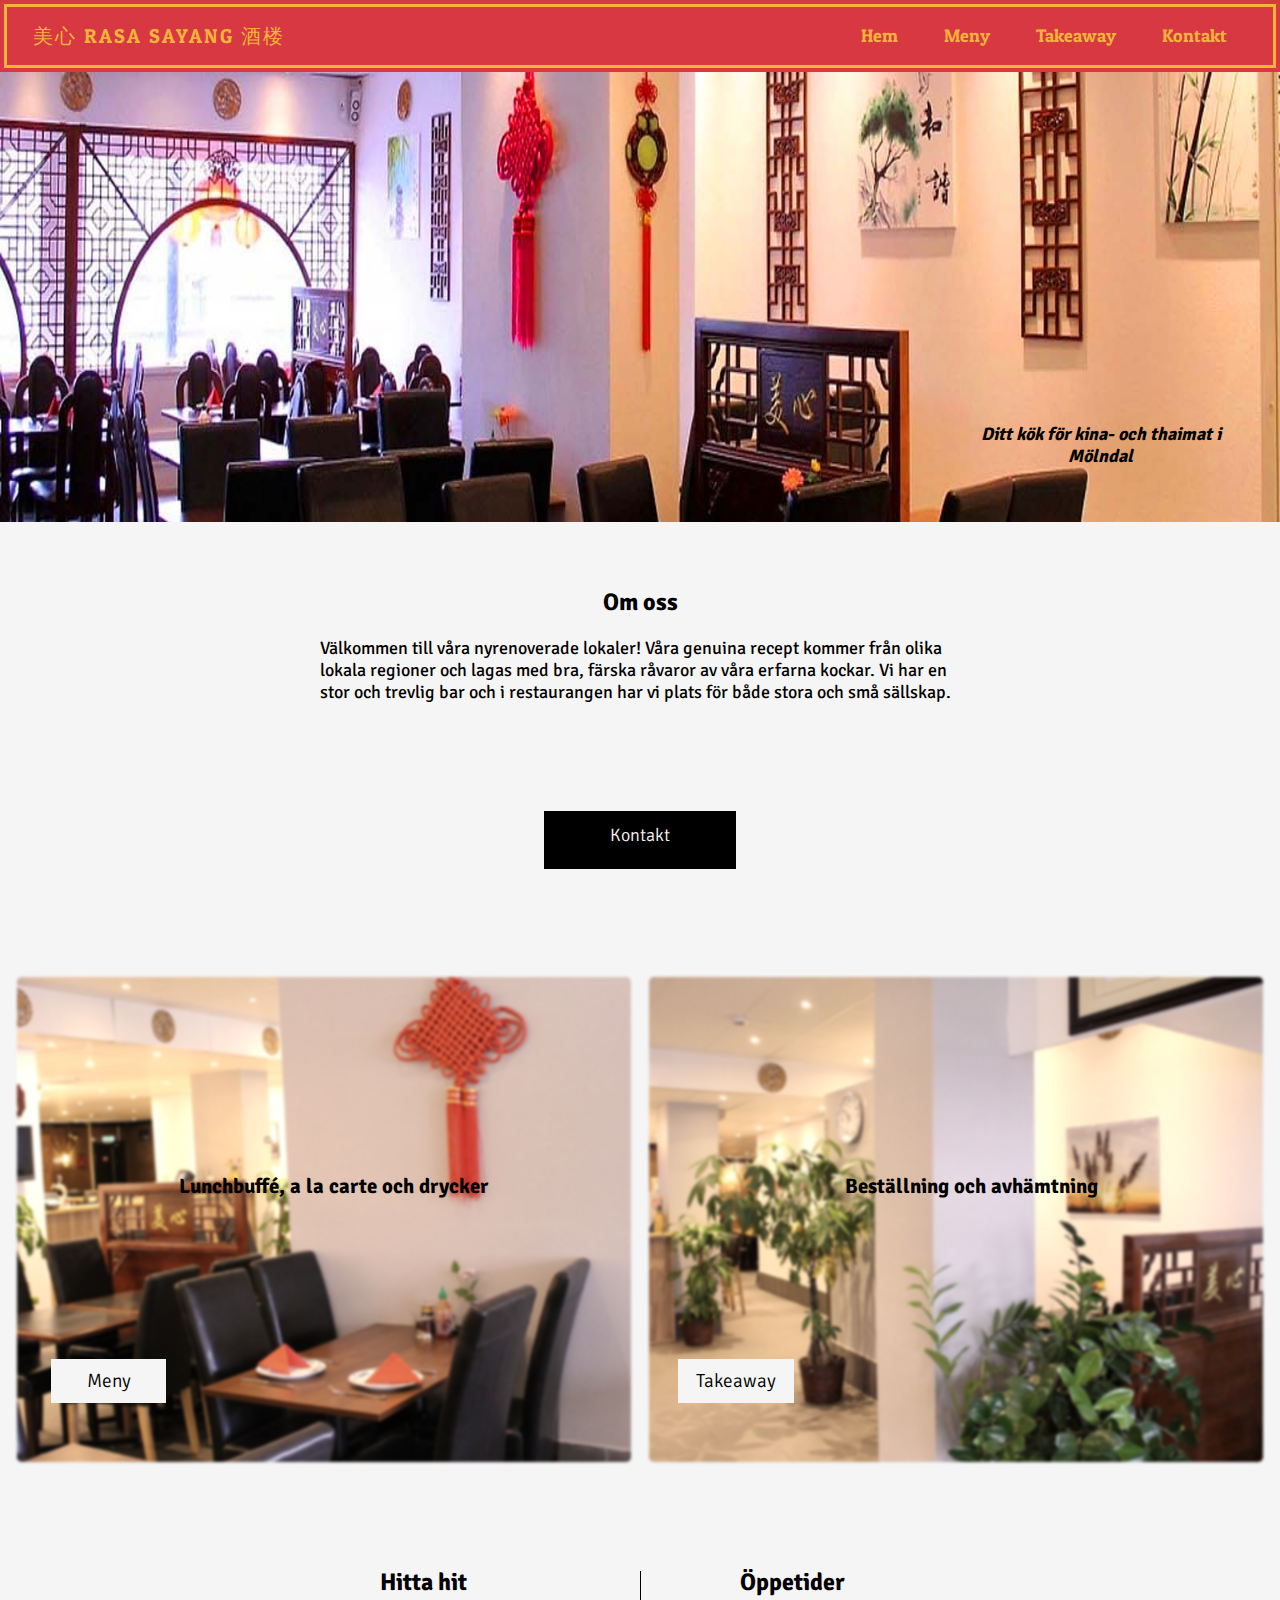
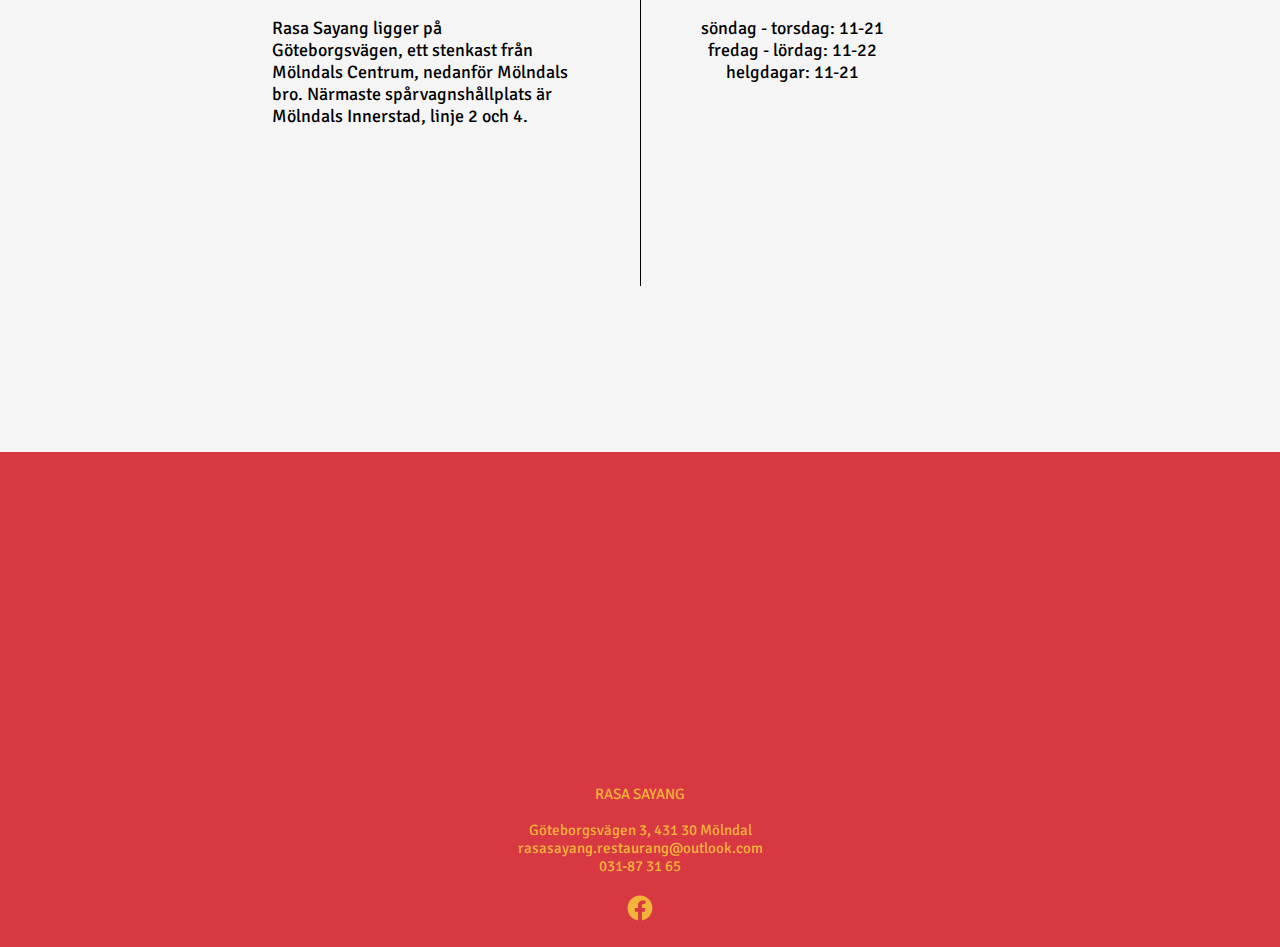
<file: index.html>
<!DOCTYPE html>
<html lang="sv">

<head>
  <meta charset="UTF-8">
  <meta name="viewport" content="width=device-width, initial-scale=1.0">
  <title>Rasa Sayang - Hem</title>
  <link rel="stylesheet" href="css/style.css">
  <link rel="preconnect" href="https://fonts.googleapis.com">
  <link rel="preconnect" href="https://fonts.gstatic.com" crossorigin>
  <link href="https://fonts.googleapis.com/css2?family=Patua+One&display=swap" rel="stylesheet">
  <link rel="preconnect" href="https://fonts.googleapis.com">
  <link rel="preconnect" href="https://fonts.gstatic.com" crossorigin>
  <link href="https://fonts.googleapis.com/css2?family=Signika:wght@300..700&display=swap" rel="stylesheet">
  <link rel="stylesheet"
    href="https://fonts.googleapis.com/css2?family=Material+Symbols+Outlined:opsz,wght,FILL,GRAD@24,400,0,0">
</head>

<body>

  <main id="index-main-wrapper">

    <nav>
      <a class="rasasayang-logo-small" href="index.html">美心 RASA SAYANG 酒楼</a>
      <div id="material-icon">
        <span class="material-symbols-outlined">menu</span>
      </div>
      <div class="nav-desktop">
        <a class="nav-link" href="index.html" target="_self">Hem</a>
        <a class="nav-link" href="meny.html" target="_self">Meny</a>
        <a class="nav-link" href="takeaway.html" target="_self">Takeaway</a>
        <a class="nav-link" href="kontakt.html" target="_self">Kontakt</a>
      </div>
    </nav>


    <div class="nav-mobile">
      <a class="nav-link" href="index.html" target="_self">Hem</a>
      <a class="nav-link" href="meny.html" target="_self">Meny</a>
      <a class="nav-link" href="takeaway.html" target="_self">Takeaway</a>
      <a class="nav-link" href="kontakt.html" target="_self">Kontakt</a>
      <!--<span class="material-symbols-outlined">close</span>-->
      <div id="red-bottom"></div>
    </div>

    <header>
      <img class="header-image" src="img/header_tillfällig.jpg" alt="rasasayang-logo-big">
      <img class="header-image-desktop" src="img/rasasayang_index_header_v2.jpg" alt="rasasayang-logo-big">
      <h3 class="header-text">Ditt kök för kina- och thaimat i Mölndal</h3>
    </header>

    <section id="om-oss">
      <div id="om-oss-text">
        <h2>Om oss</h2>
        <p>Välkommen till våra nyrenoverade lokaler! Våra genuina recept kommer från olika
          lokala regioner och lagas med bra, färska råvaror av våra erfarna
          kockar. Vi har en stor och trevlig bar och i restaurangen har vi plats för både
          stora och små sällskap. </p>
      </div>
      <a id="to-kontakt" href="kontakt.html">Kontakt</a>
    </section>

    <section id="easy-access-links">
      <a class="ea-link" href="meny.html">
        <img class="img-ea-link" src="img/inredning_tillfällig.jpg" alt="to-meny">
      </a>

      <a class="ea-link" href="takeaway.html">
        <img class="img-ea-link" src="img/to_takeaway_tillfällig.jpg" alt="to-takeaway">
      </a>

      <h3 class="text-to-meny">Meny</h3>
      <h3 class="text-to-takeaway">Takeaway</h3>

      <h3 class="text-to-meny2">Lunchbuffé, a la carte och drycker</h3>
      <h3 class="text-to-takeaway2">Beställning och avhämtning</h3>

      <a href="meny.html" id="button-to-meny">Meny</a>
      <a href="takeaway.html" id="button-to-takeaway">Takeaway</a>
    </section>

    <section id="quick-info">
      <div class="quick-info-text">
        <div class="quick-info-content">
          <h2>Hitta hit</h2>
          <p>Rasa Sayang ligger på Göteborgsvägen, ett stenkast från Mölndals Centrum,
            nedanför Mölndals bro. Närmaste spårvagnshållplats är Mölndals Innerstad, linje 2 och 4.
          </p>
        </div>
        <div id="vertical-line">
          <p> </p>
        </div>
        <div class="quick-info-content">
          <h2>Öppetider</h2>
          <p class="align-center">
            söndag - torsdag: 11-21<br>
            fredag - lördag: 11-22<br>
            helgdagar: 11-21
          </p>
        </div>



      </div>


    </section>

    <footer>
      <h4 id="footer-text">RASA SAYANG
        <br><br>
        Göteborgsvägen 3, 431 30 Mölndal
        <br>
        rasasayang.restaurang@outlook.com
        <br>
        031-87 31 65
        <br><br>
        <a href="https://www.facebook.com/rasasayang.se" target="_blank">
          <svg id="facebook-icon" xmlns="http://www.w3.org/2000/svg" viewBox="0 0 24 24">
            <path fill="#f4b43a"
              d="M12 2.04c-5.5 0-10 4.49-10 10.02c0 5 3.66 9.15 8.44 9.9v-7H7.9v-2.9h2.54V9.85c0-2.51 1.49-3.89 3.78-3.89c1.09 0 2.23.19 2.23.19v2.47h-1.26c-1.24 0-1.63.77-1.63 1.56v1.88h2.78l-.45 2.9h-2.33v7a10 10 0 0 0 8.44-9.9c0-5.53-4.5-10.02-10-10.02" />
          </svg>
        </a>
      </h4>
    </footer>

  </main>

  <script src="js/main.js"></script>

</body>


</html>
</file>
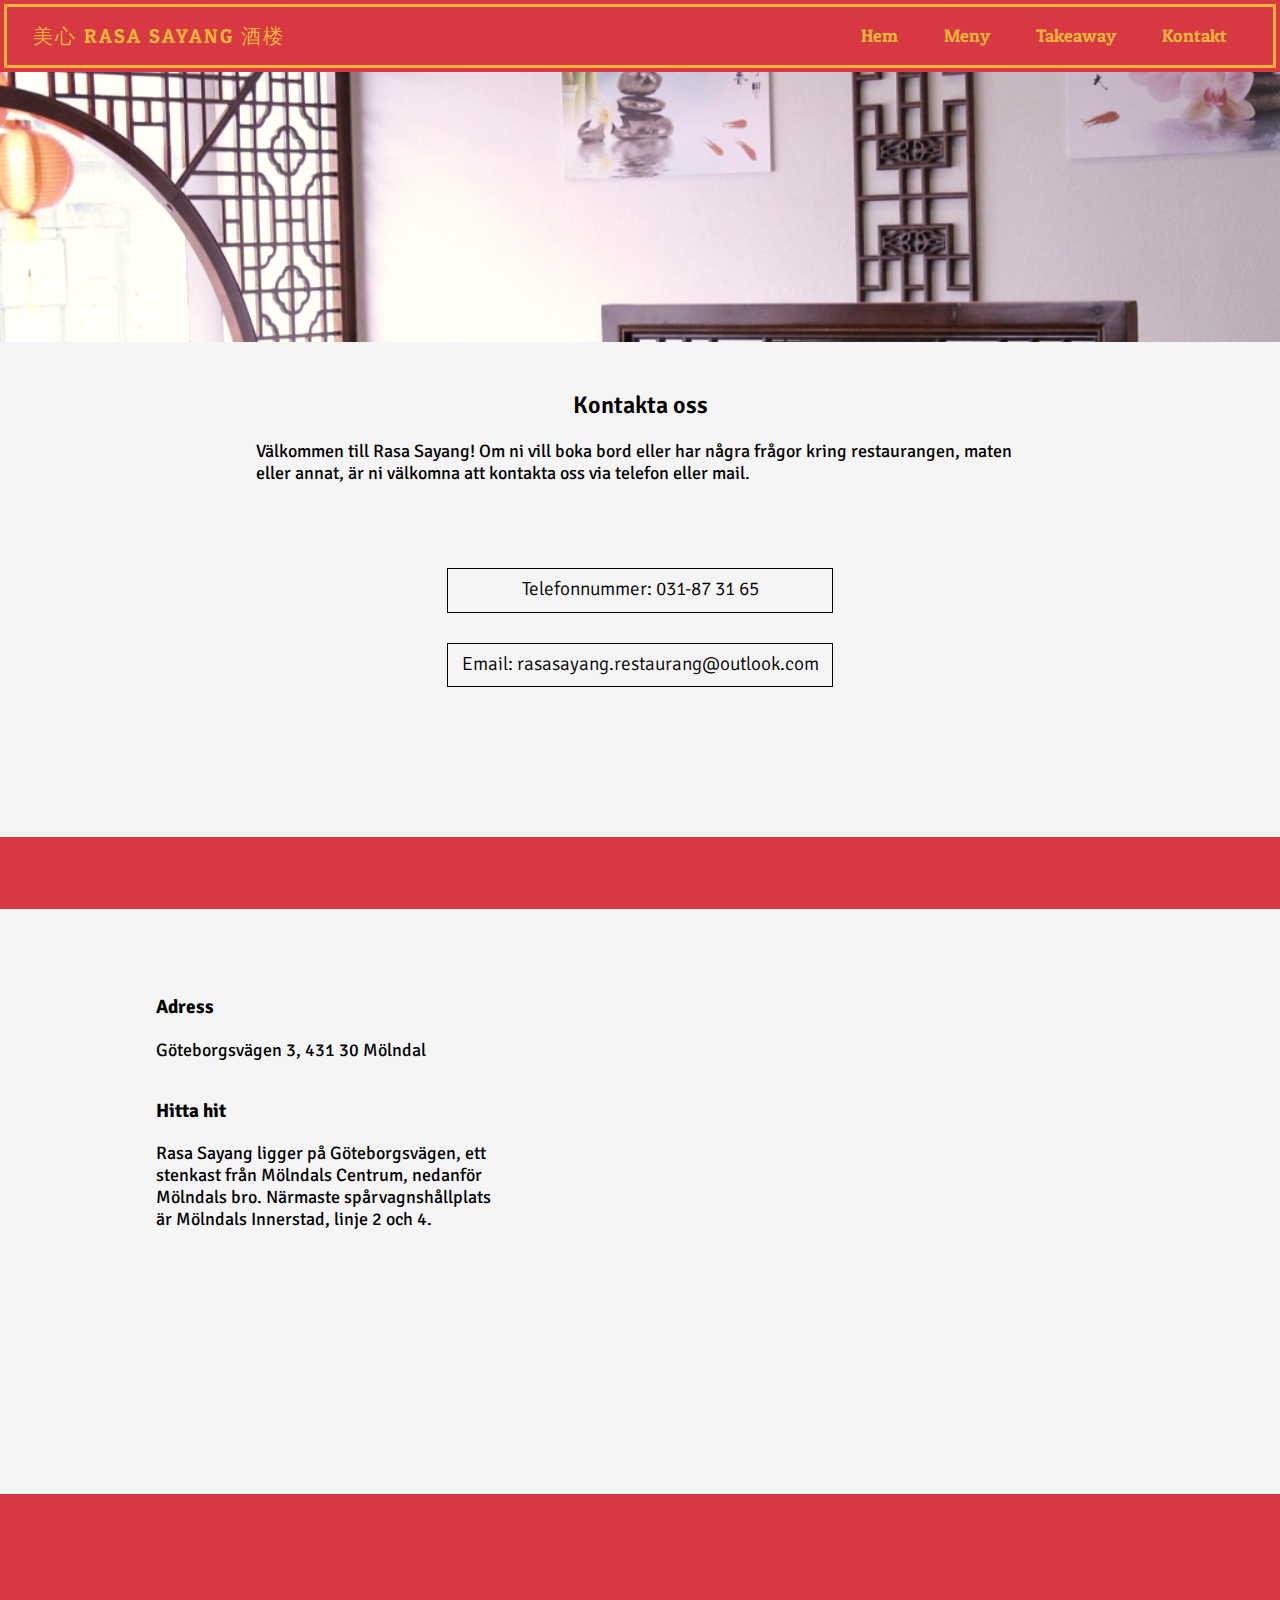
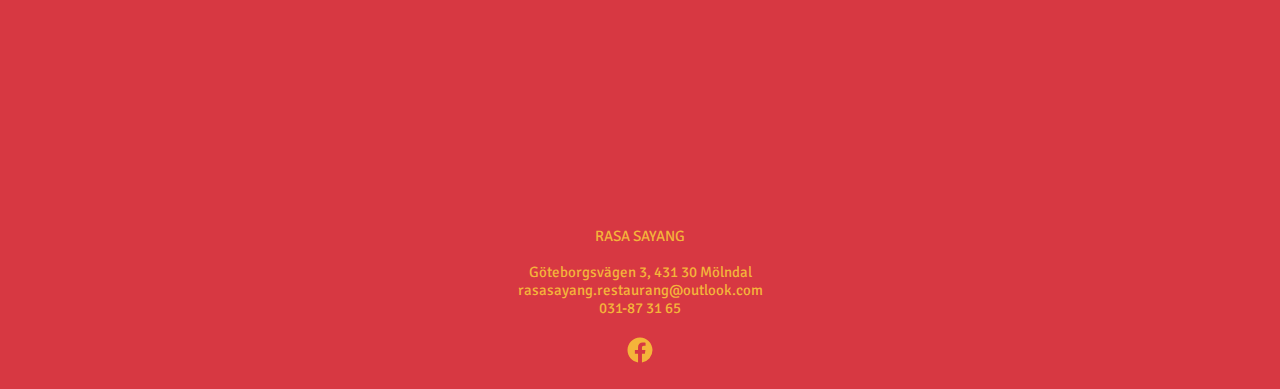
<file: kontakt.html>
<!DOCTYPE html>
<html lang="sv">

<head>
    <meta charset="UTF-8">
    <meta name="viewport" content="width=device-width, initial-scale=1.0">
    <title>Rasa Sayang - Kontakt</title>
    <link rel="stylesheet" href="css/style.css">
    <link rel="preconnect" href="https://fonts.googleapis.com">
    <link rel="preconnect" href="https://fonts.gstatic.com" crossorigin>
    <link href="https://fonts.googleapis.com/css2?family=Patua+One&display=swap" rel="stylesheet">
    <link rel="preconnect" href="https://fonts.googleapis.com">
    <link rel="preconnect" href="https://fonts.gstatic.com" crossorigin>
    <link href="https://fonts.googleapis.com/css2?family=Signika:wght@300..700&display=swap" rel="stylesheet">
    <link rel="stylesheet"
        href="https://fonts.googleapis.com/css2?family=Material+Symbols+Outlined:opsz,wght,FILL,GRAD@24,400,0,0">
</head>

<body>
    <main id="kontakt-main-wrapper">

        <nav>
            <a class="rasasayang-logo-small" href="index.html">美心 RASA SAYANG 酒楼</a>
            <div id="material-icon">
                <span class="material-symbols-outlined">menu</span>
            </div>
            <div class="nav-desktop">
                <a class="nav-link" href="index.html" target="_self">Hem</a>
                <a class="nav-link" href="meny.html" target="_self">Meny</a>
                <a class="nav-link" href="takeaway.html" target="_self">Takeaway</a>
                <a class="nav-link" href="kontakt.html" target="_self">Kontakt</a>
            </div>
        </nav>

        <div class="nav-mobile">
            <a class="nav-link" href="index.html" target="_self">Hem</a>
            <a class="nav-link" href="meny.html" target="_self">Meny</a>
            <a class="nav-link" href="takeaway.html" target="_self">Takeaway</a>
            <a class="nav-link" href="kontakt.html" target="_self">Kontakt</a>
            <!--<span class="material-symbols-outlined">close</span>-->
            <div id="red-bottom"></div>
        </div>

        <header id="header-kontakt">
            <img id="kontakt-header-img" src="img/kontakt-tillfällig.jpg" alt="kontakt">
            <h1 id="kontakt-header-text">Kontakt</h1>
        </header>

        <section id="main-section-kontakt">
            <h2 id="kontakta-oss-text">Kontakta oss</h2>
            <p>Välkommen till Rasa Sayang! Om ni vill boka bord eller har några frågor kring restaurangen, maten eller
                annat, är ni välkomna att
                kontakta oss via telefon eller mail.
            </p>

            <div class="kontaktuppgift-parent">
                <h3 class="kontaktuppgift">Telefonnummer: 031-87 31 65</h3>
                <h3 class="kontaktuppgift">Email: rasasayang.restaurang@outlook.com</h3>
            </div>



        </section>

        <div id="red-block"></div>

        <section id="more-info-kontakt">
            <div id="more-info-content">
                <h3 class="h3-kontakt">Adress</h3>
                <p>Göteborgsvägen 3, 431 30 Mölndal</p>

                <h3 class="h3-kontakt">Hitta hit</h3>
                <p>Rasa Sayang ligger på Göteborgsvägen, ett stenkast från Mölndals Centrum,
                    nedanför Mölndals bro. Närmaste spårvagnshållplats är Mölndals Innerstad, linje 2 och 4.
                </p>

            </div>

            <div id="map-desktop">
                <iframe class="google-map"
                    src="https://www.google.com/maps/embed?pb=!1m18!1m12!1m3!1d5076.972086183611!2d12.010462656313157!3d57.655221491357466!2m3!1f0!2f0!3f0!3m2!1i1024!2i768!4f13.1!3m3!1m2!1s0x464ff2310fc95abb%3A0x3d9f443f92316e03!2sRasa%20Sayang%20Restaurang!5e0!3m2!1ssv!2sse!4v1708881516282!5m2!1ssv!2sse"
                    width="600" height="450" style="border:0;" allowfullscreen="" loading="lazy"
                    referrerpolicy="no-referrer-when-downgrade"></iframe>
            </div>

        </section>

        <div id="map">
            <iframe class="google-map"
                src="https://www.google.com/maps/embed?pb=!1m18!1m12!1m3!1d5076.972086183611!2d12.010462656313157!3d57.655221491357466!2m3!1f0!2f0!3f0!3m2!1i1024!2i768!4f13.1!3m3!1m2!1s0x464ff2310fc95abb%3A0x3d9f443f92316e03!2sRasa%20Sayang%20Restaurang!5e0!3m2!1ssv!2sse!4v1708881516282!5m2!1ssv!2sse"
                width="600" height="450" style="border:0;" allowfullscreen="" loading="lazy"
                referrerpolicy="no-referrer-when-downgrade"></iframe>
        </div>

        <footer>
            <h4 id="footer-text">RASA SAYANG
                <br><br>
                Göteborgsvägen 3, 431 30 Mölndal
                <br>
                rasasayang.restaurang@outlook.com
                <br>
                031-87 31 65
                <br><br>
                <a href="https://www.facebook.com/rasasayang.se" target="_blank">
                    <svg id="facebook-icon" xmlns="http://www.w3.org/2000/svg" viewBox="0 0 24 24">
                        <path fill="#f4b43a"
                            d="M12 2.04c-5.5 0-10 4.49-10 10.02c0 5 3.66 9.15 8.44 9.9v-7H7.9v-2.9h2.54V9.85c0-2.51 1.49-3.89 3.78-3.89c1.09 0 2.23.19 2.23.19v2.47h-1.26c-1.24 0-1.63.77-1.63 1.56v1.88h2.78l-.45 2.9h-2.33v7a10 10 0 0 0 8.44-9.9c0-5.53-4.5-10.02-10-10.02" />
                    </svg>
                </a>
            </h4>
        </footer>

    </main>
    <script src="js/main.js"></script>

</body>


</html>
</file>
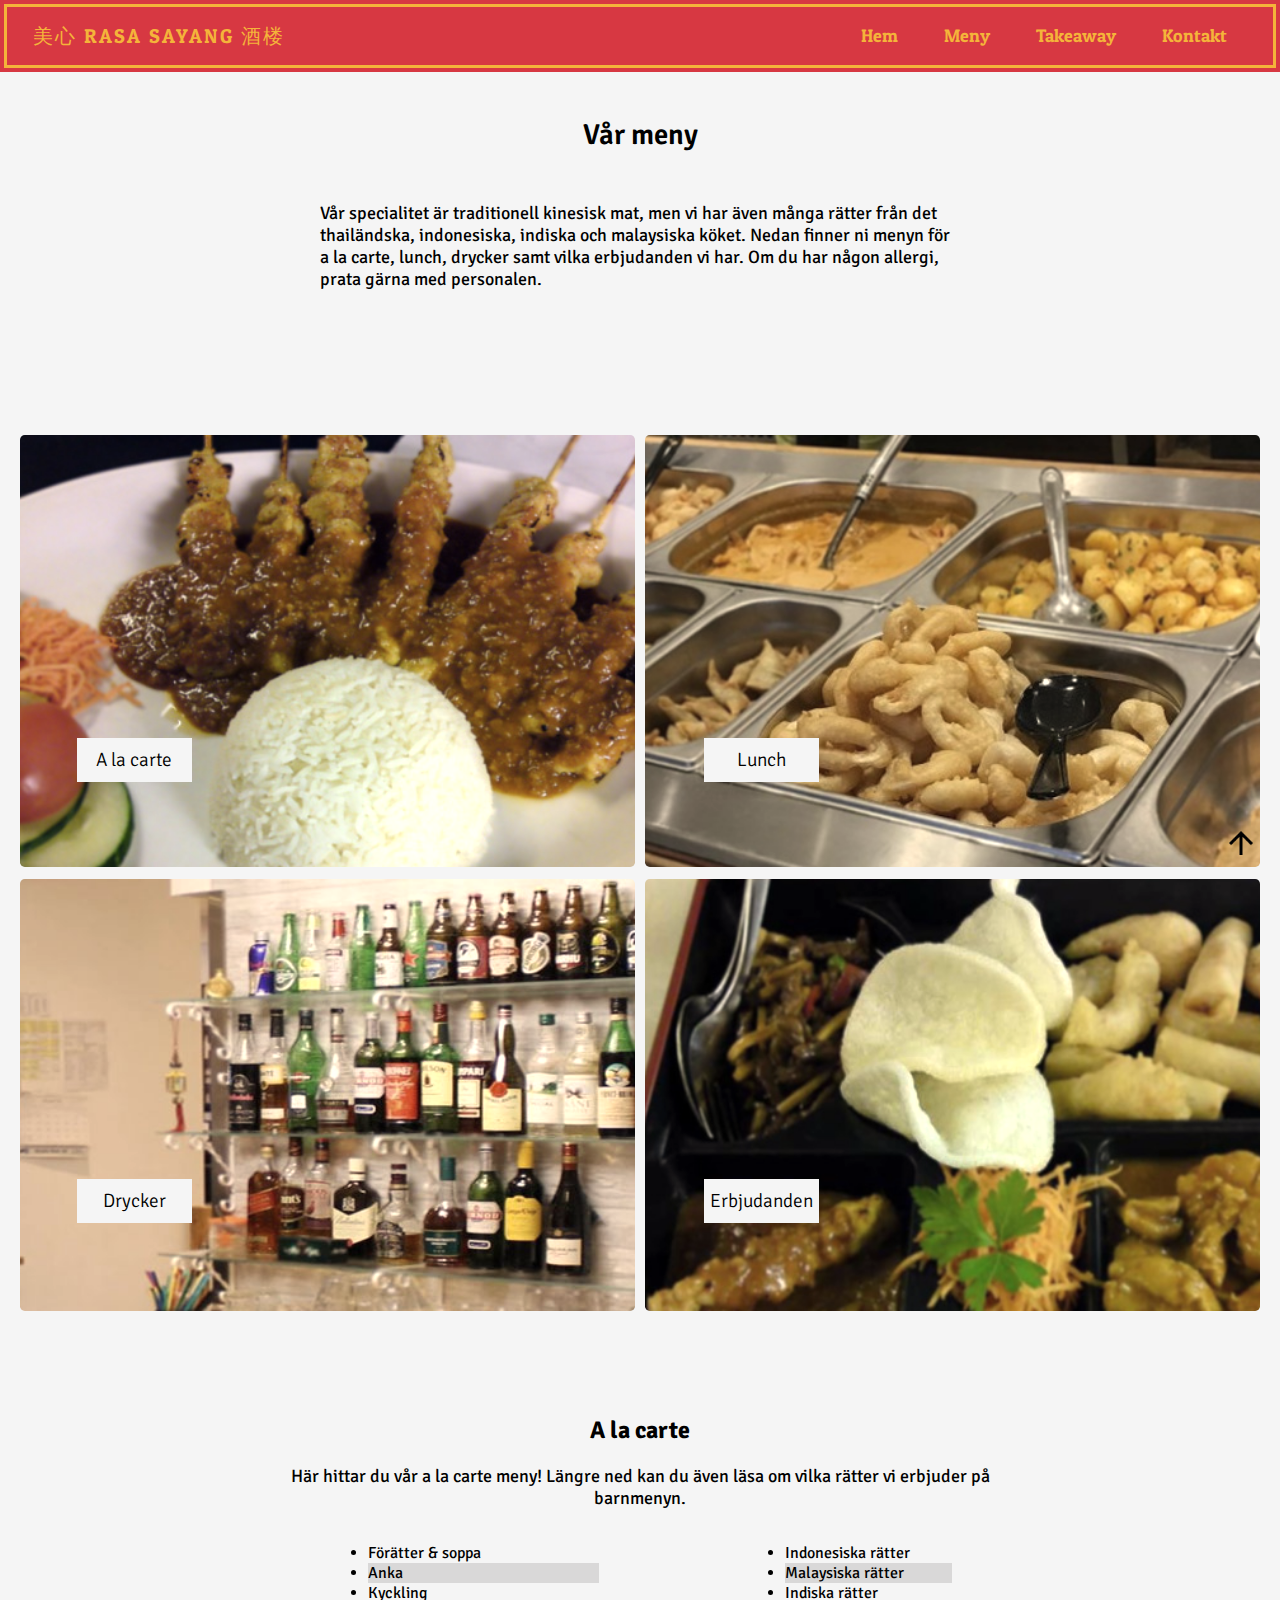
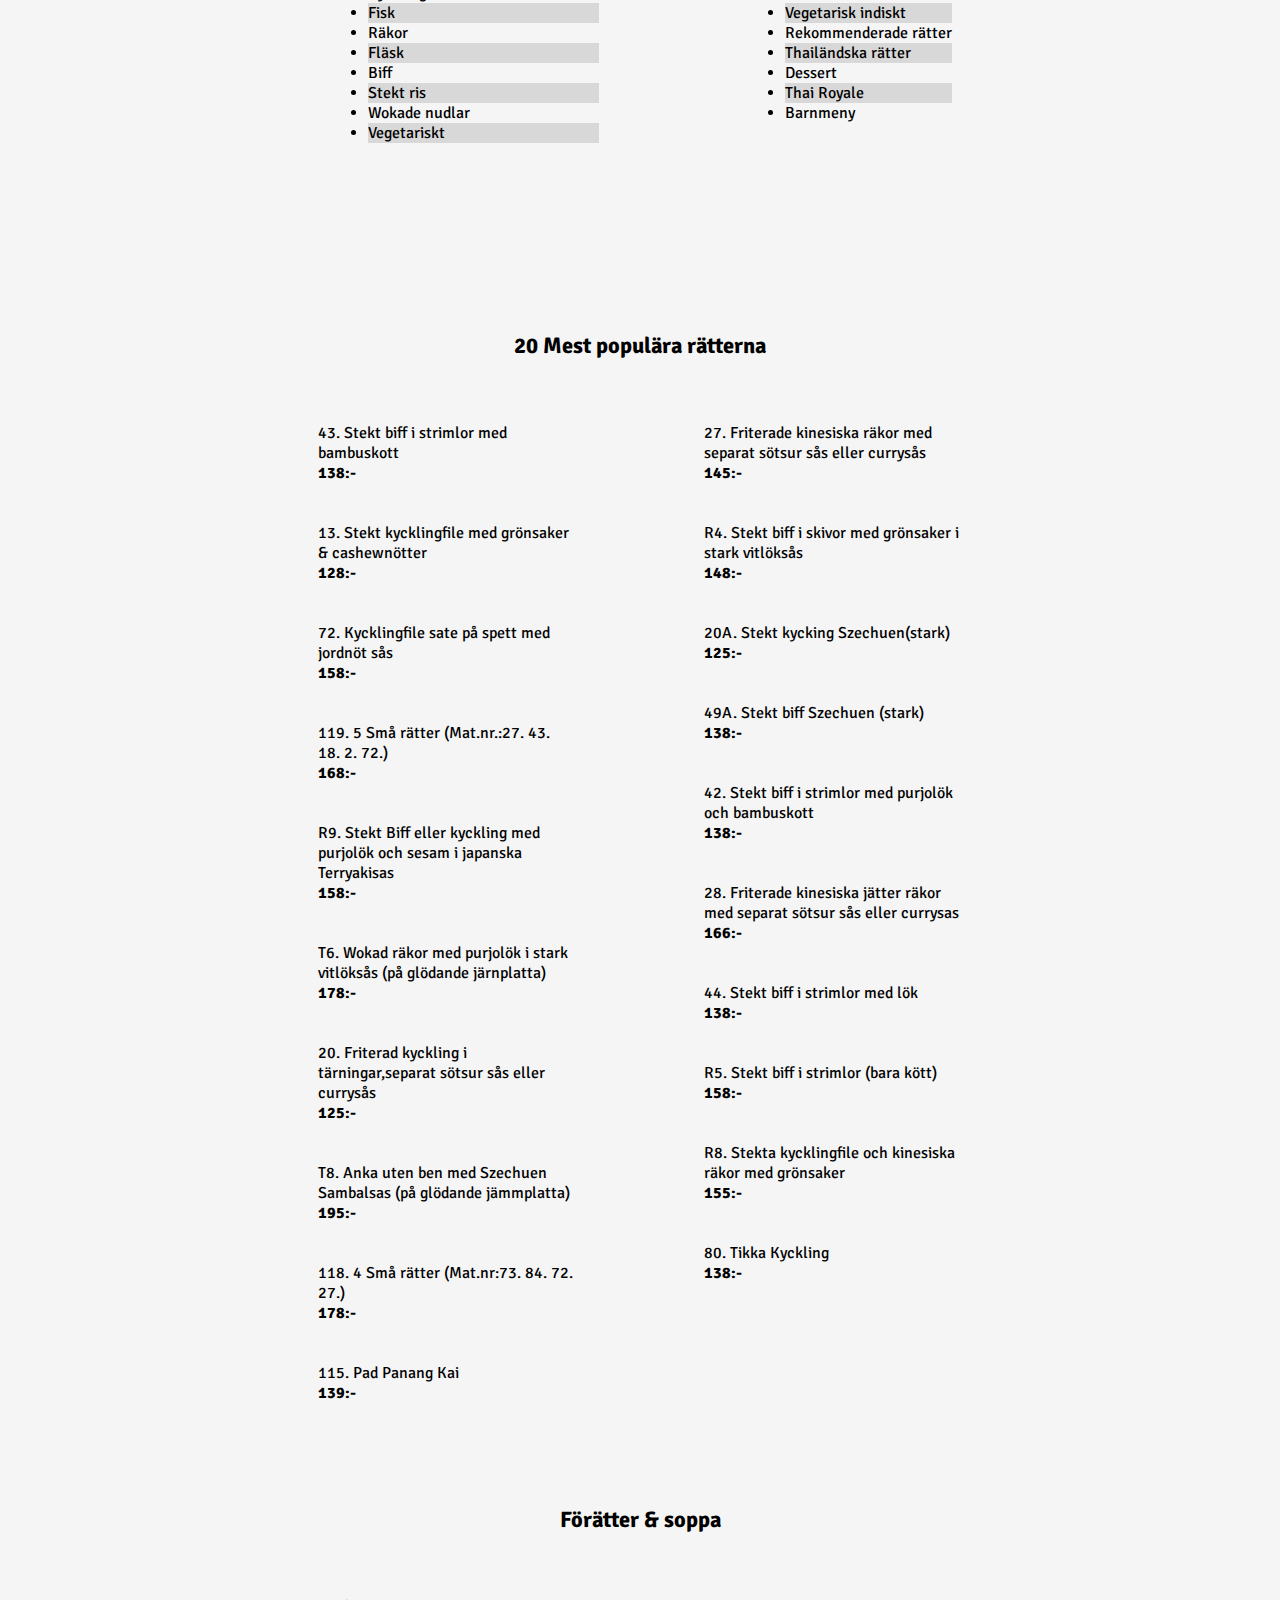
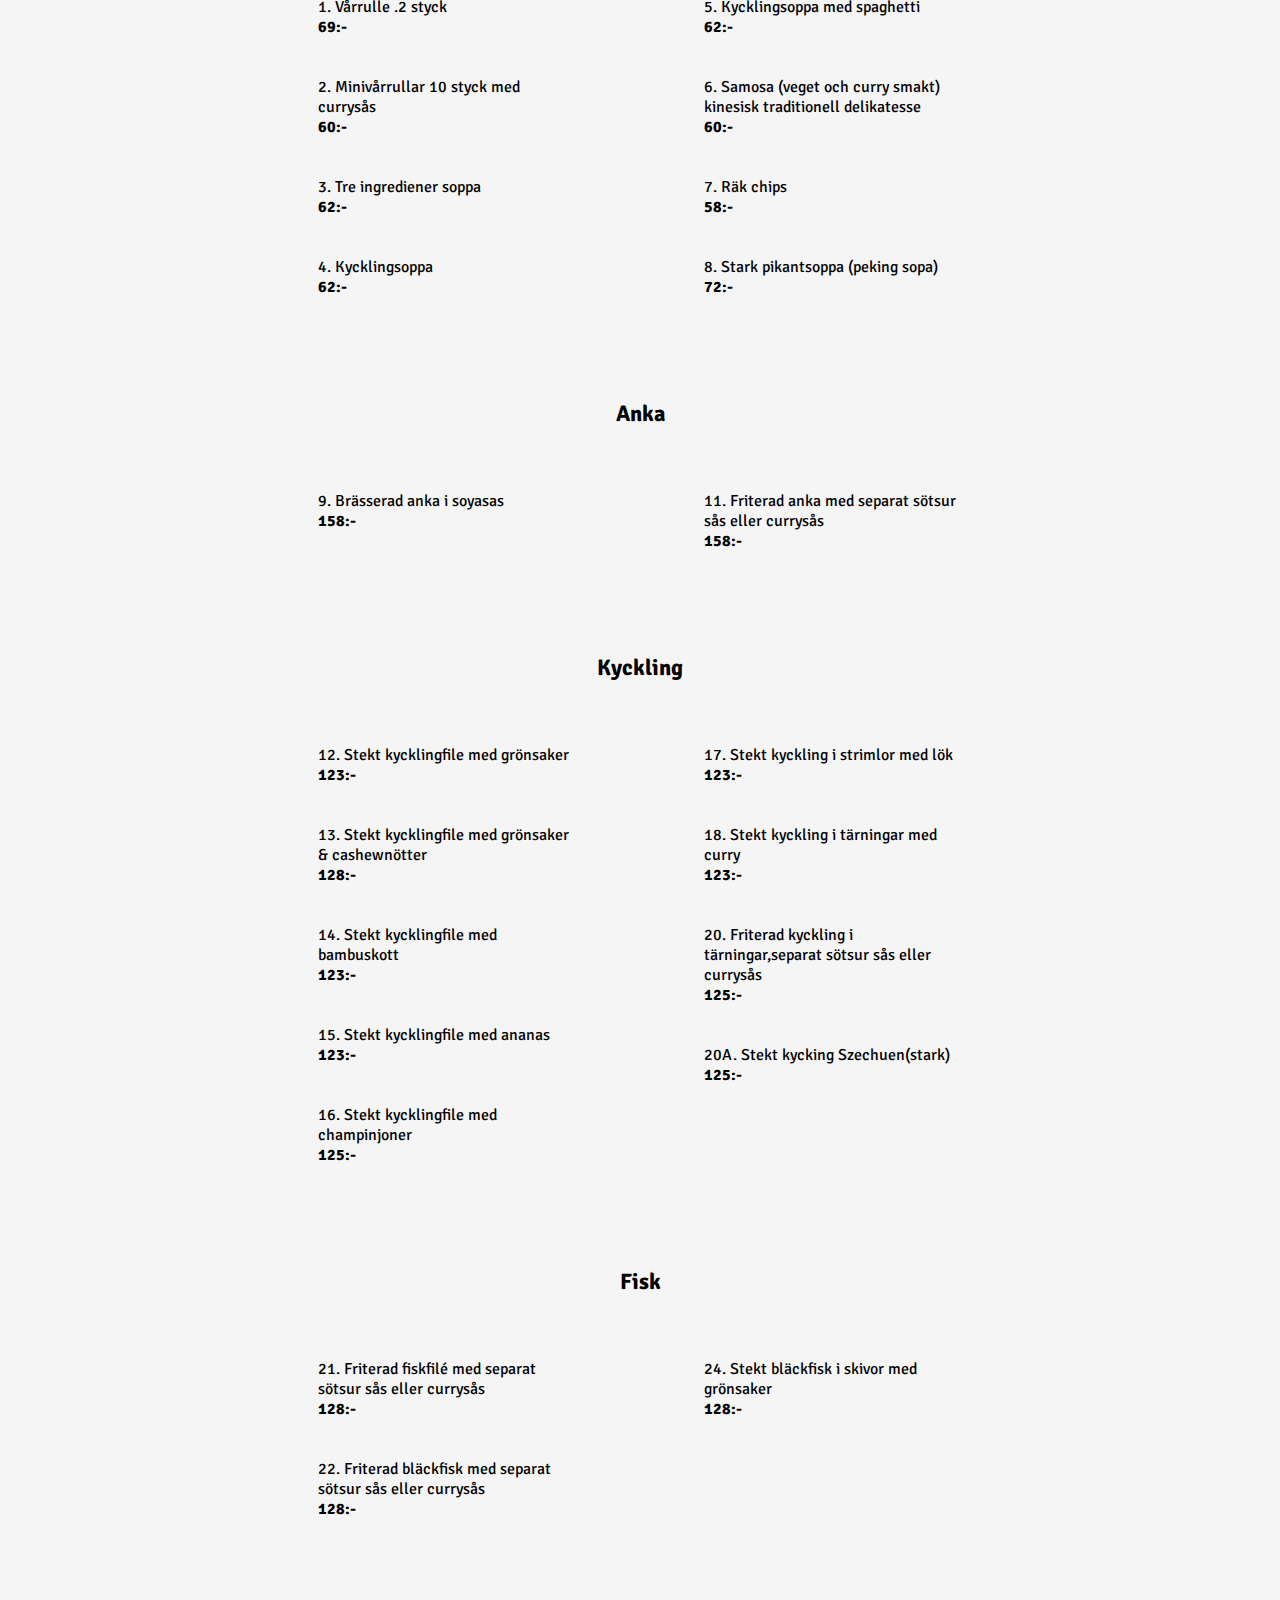
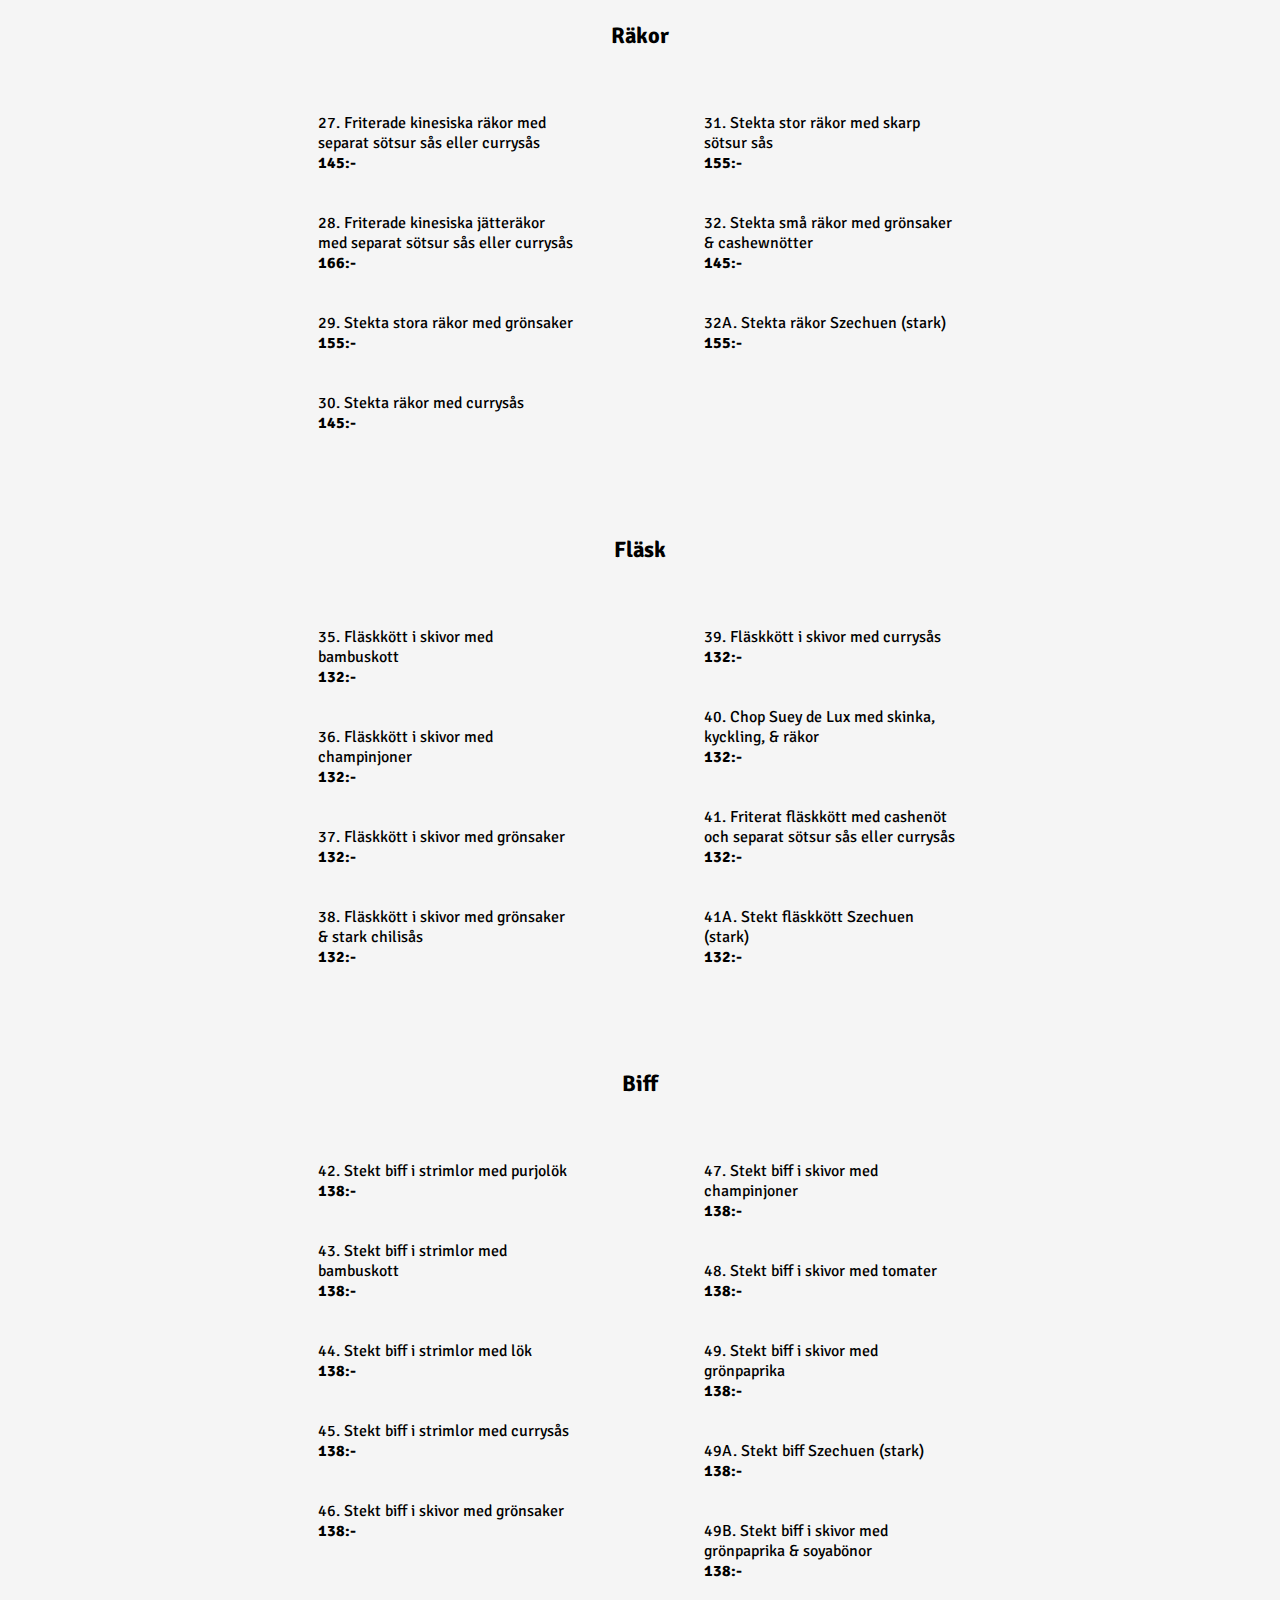
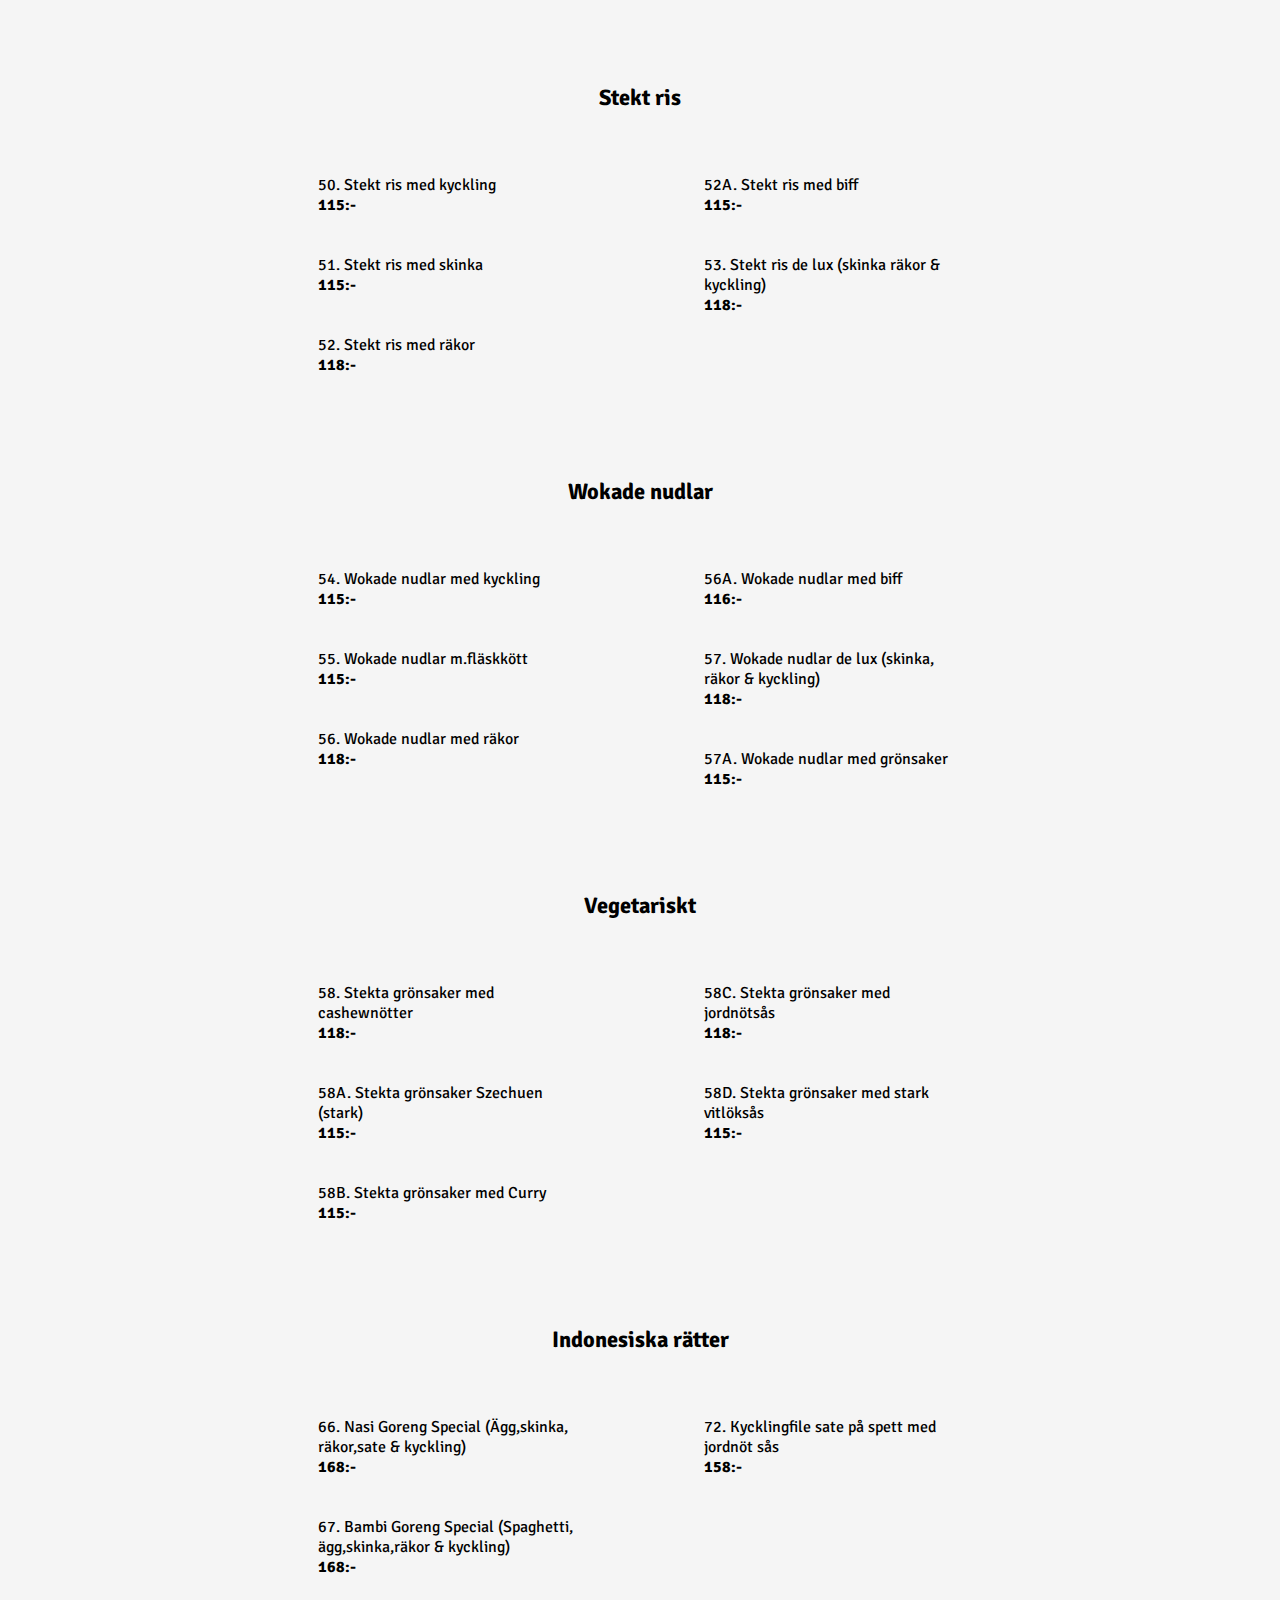
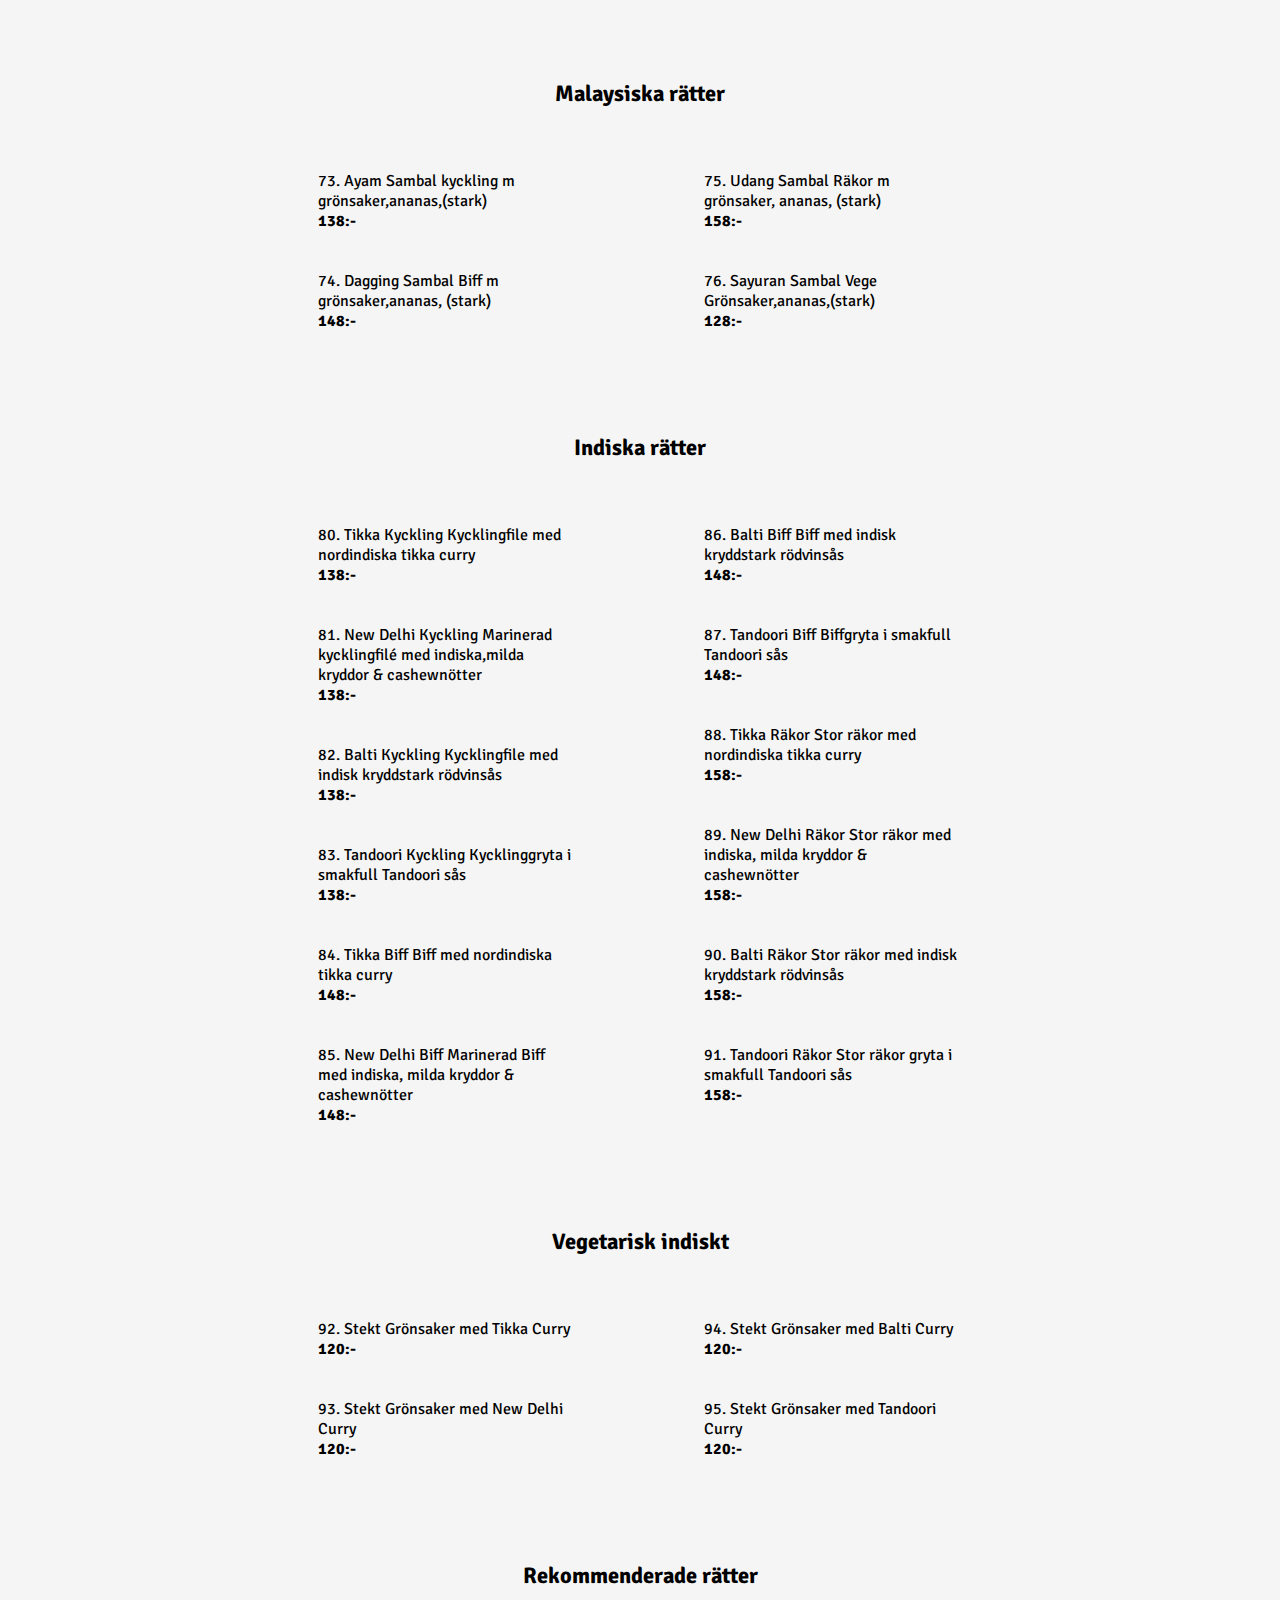
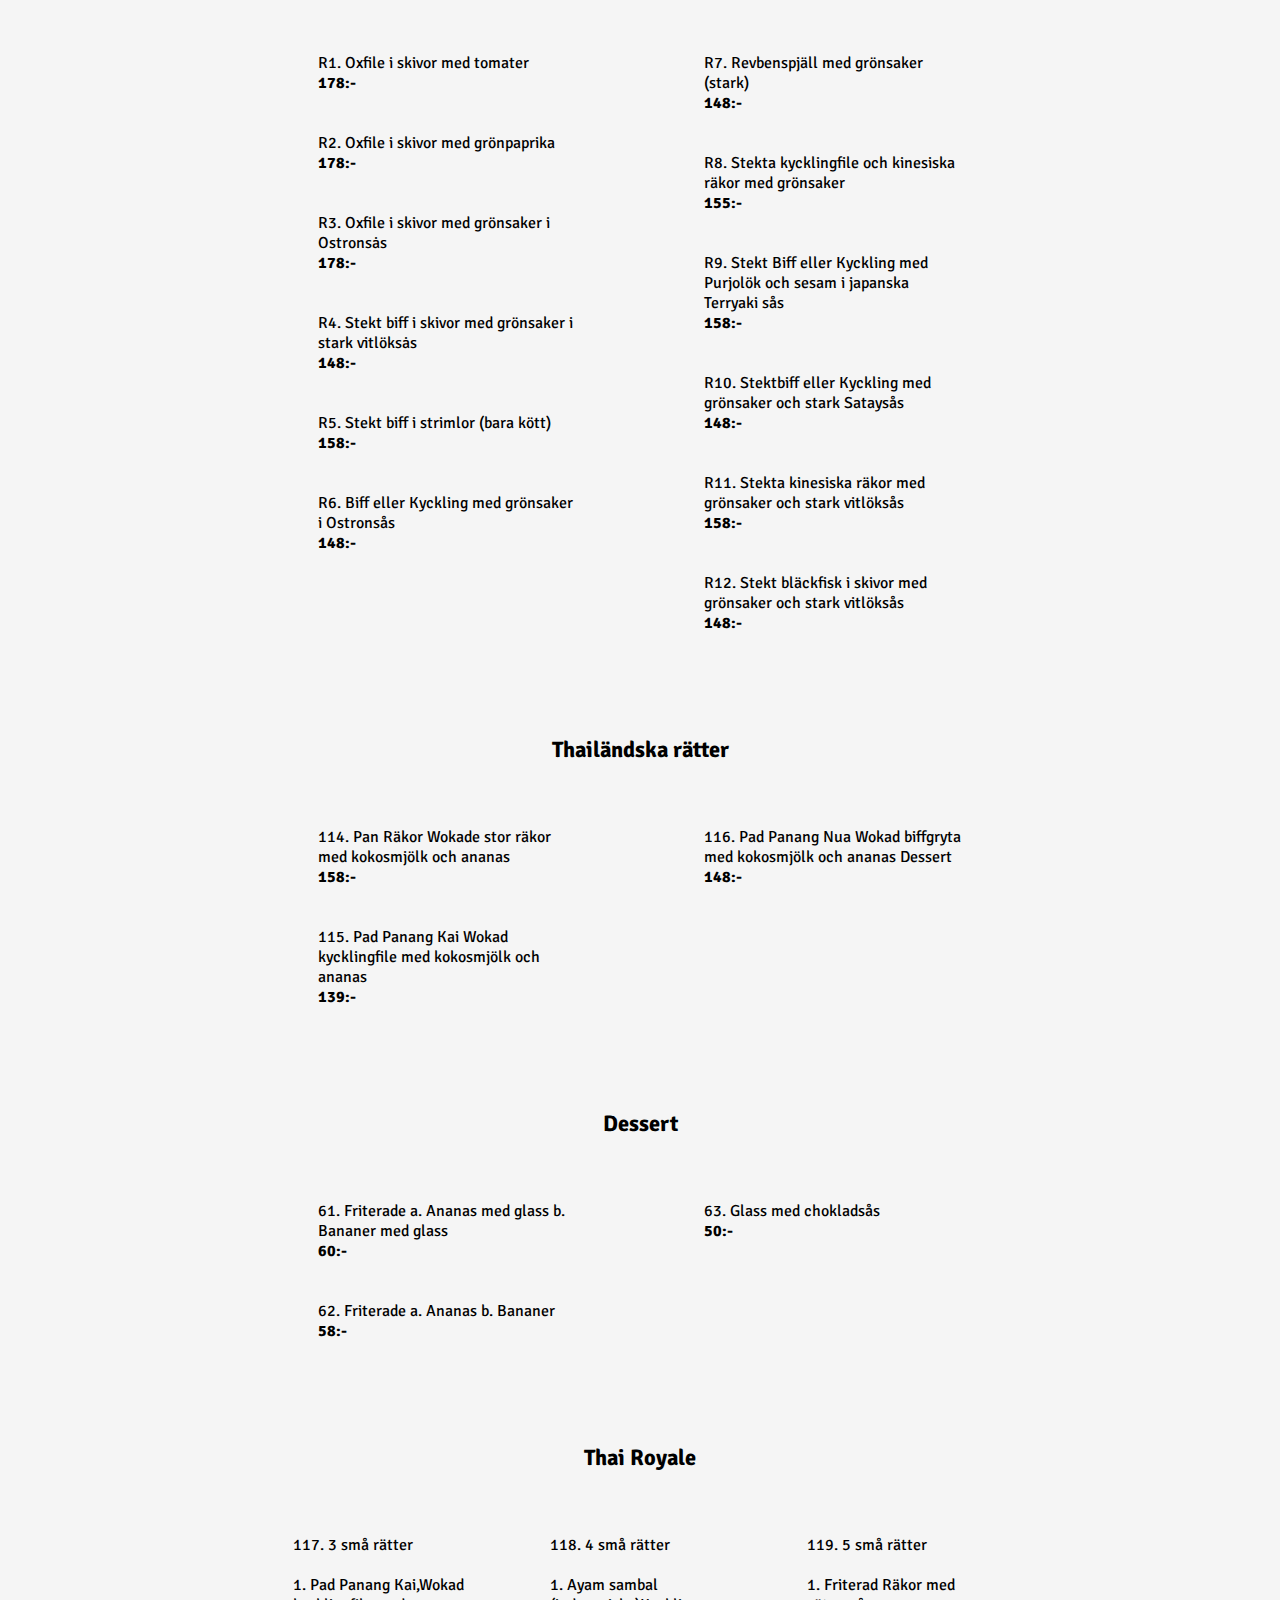
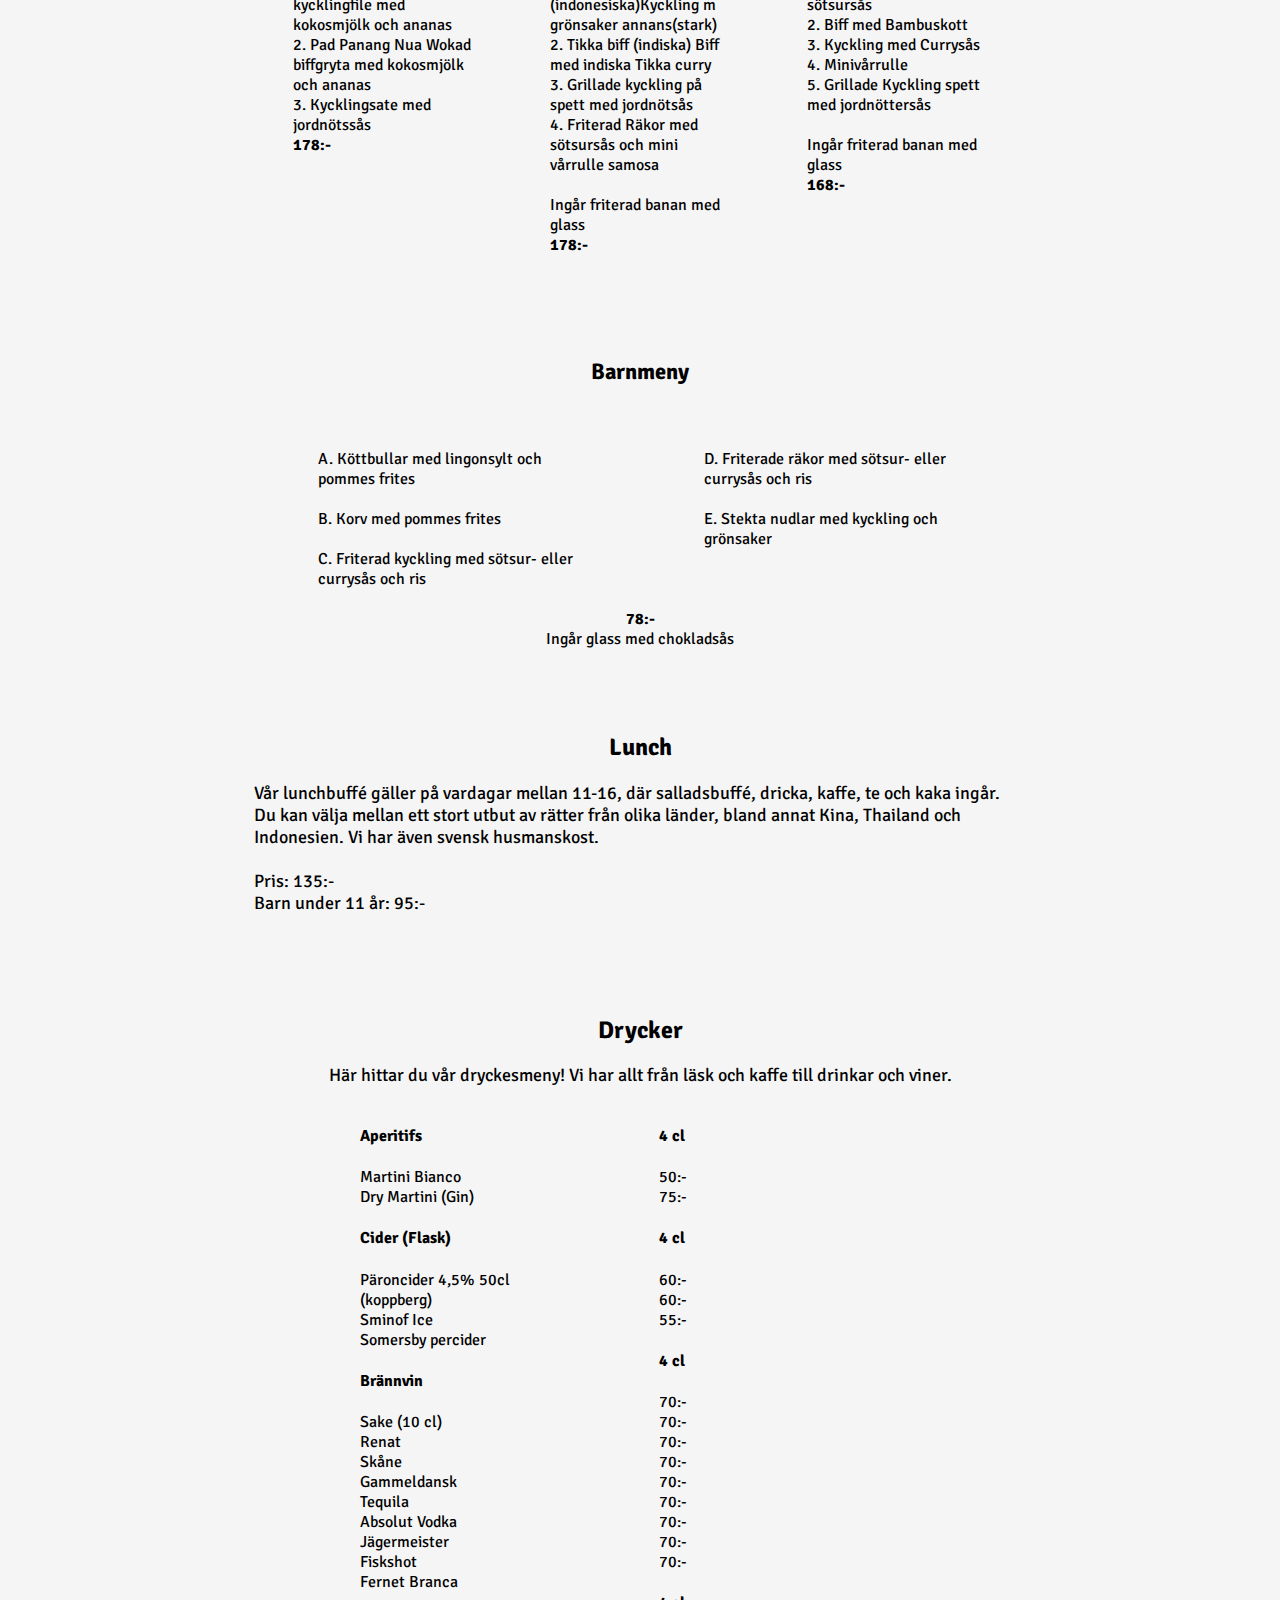
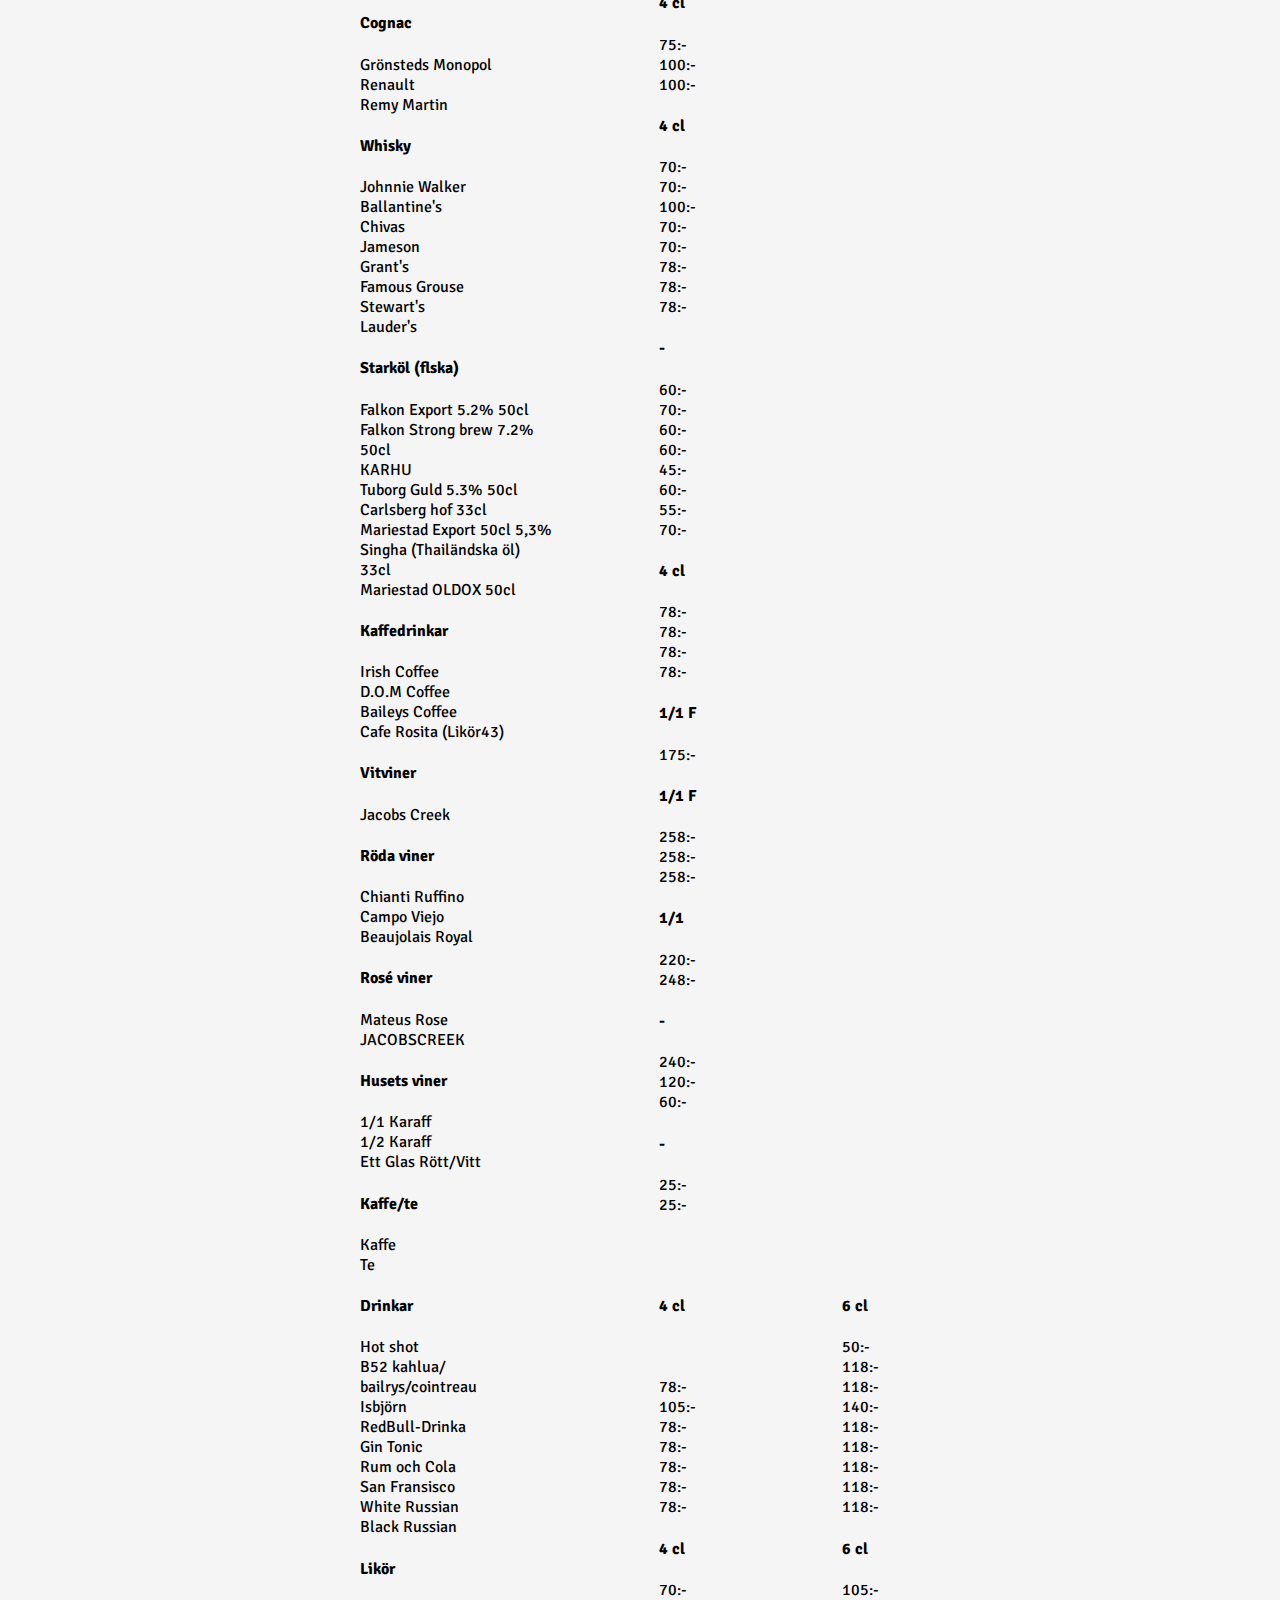
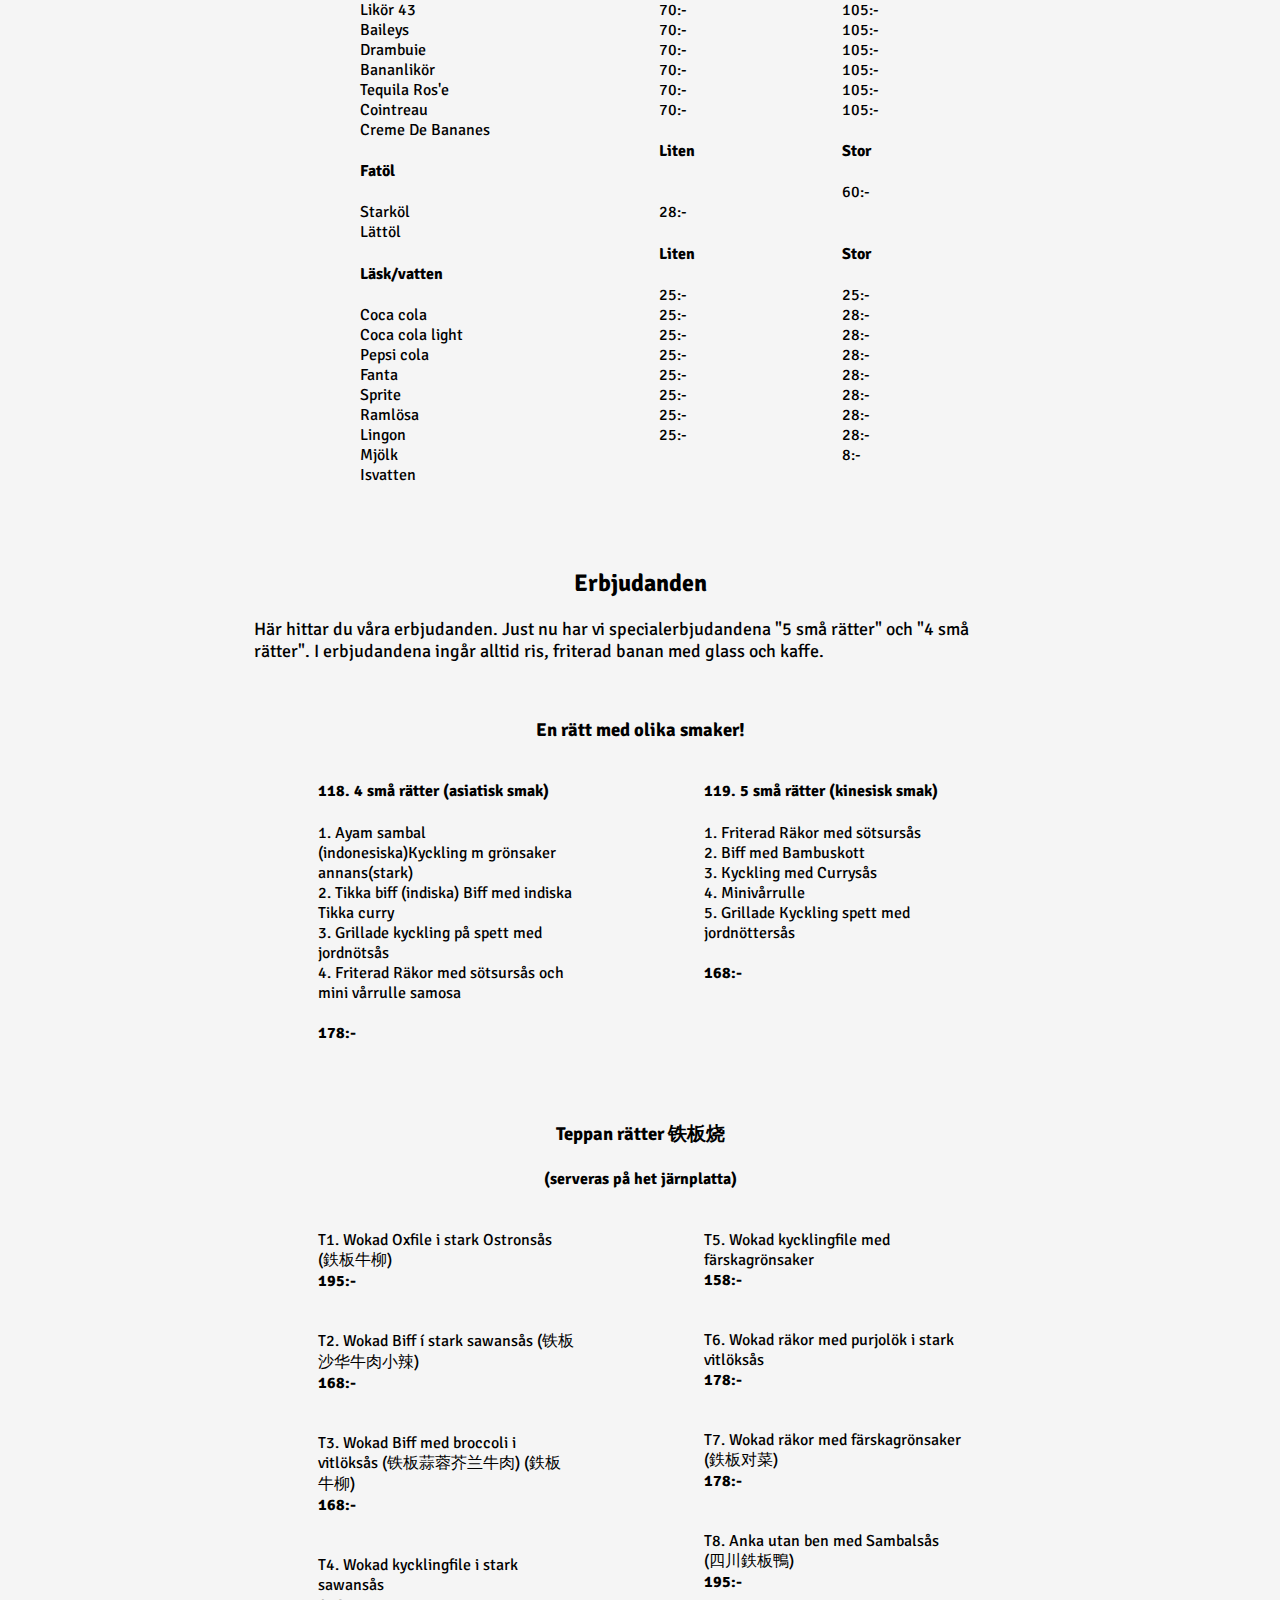
<file: meny.html>
<!DOCTYPE html>
<html lang="sv">

<head>
    <meta charset="UTF-8">
    <meta name="viewport" content="width=device-width, initial-scale=1.0">
    <title>Rasa Sayang - Meny</title>
    <link rel="stylesheet" href="css/style.css">
    <link rel="preconnect" href="https://fonts.googleapis.com">
    <link rel="preconnect" href="https://fonts.gstatic.com" crossorigin>
    <link href="https://fonts.googleapis.com/css2?family=Patua+One&display=swap" rel="stylesheet">
    <link rel="preconnect" href="https://fonts.googleapis.com">
    <link rel="preconnect" href="https://fonts.gstatic.com" crossorigin>
    <link href="https://fonts.googleapis.com/css2?family=Signika:wght@300..700&display=swap" rel="stylesheet">
    <link rel="stylesheet"
        href="https://fonts.googleapis.com/css2?family=Material+Symbols+Outlined:opsz,wght,FILL,GRAD@24,400,0,0">
</head>

<body>
    <main id="meny-main-wrapper">
        <nav>
            <a class="rasasayang-logo-small" href="index.html">美心 RASA SAYANG 酒楼</a>
            <div id="material-icon">
                <span class="material-symbols-outlined">menu</span>
            </div>
            <div class="nav-desktop">
                <a class="nav-link" href="index.html" target="_self">Hem</a>
                <a class="nav-link" href="meny.html" target="_self">Meny</a>
                <a class="nav-link" href="takeaway.html" target="_self">Takeaway</a>
                <a class="nav-link" href="kontakt.html" target="_self">Kontakt</a>
            </div>
        </nav>

        <div class="nav-mobile">
            <a class="nav-link" href="index.html" target="_self">Hem</a>
            <a class="nav-link" href="meny.html" target="_self">Meny</a>
            <a class="nav-link" href="takeaway.html" target="_self">Takeaway</a>
            <a class="nav-link" href="kontakt.html" target="_self">Kontakt</a>
            <div id="red-bottom"></div>
        </div>

        <header id="header-meny">
            <h1 id="meny-header-text">Vår meny</h1>
            <p id="meny-header-p">Vår specialitet är traditionell kinesisk mat, men vi har även många rätter från det
                thailändska, indonesiska, indiska och malaysiska köket. Nedan finner ni menyn för a la carte, lunch,
                drycker samt vilka erbjudanden vi har. Om du har någon allergi, prata gärna med personalen.</p>
        </header>

        <div id="to-sub-menus">
            <img class="sub-menu-img" src="img/alacarte.jpg" alt="to-alacarte">
            <img class="sub-menu-img" src="img/lunch.jpg" alt="to-lunch">
            <img class="sub-menu-img" src="img/drycker.jpg" alt="to-drycker">
            <img class="sub-menu-img" src="img/erbjudanden.jpg" alt="to-erbjudanden">
        </div>
        <div>
            <a href="#a-la-carte" id="to-alacarte">A la carte</a>
            <a href="#lunch" id="to-lunch">Lunch</a>
            <a href="#drycker" id="to-drycker">Drycker</a>
            <a href="#erbjudanden" id="to-erbjudanden">Erbjudanden</a>
        </div>

        <section id="meny">
            <div class="sub-menu" id="a-la-carte">
                <h2>A la carte</h2>
                <p class="align-center">Här hittar du vår a la carte meny! Längre ned kan du även läsa om vilka rätter
                    vi erbjuder på
                    barnmenyn.
                </p>
                <div id="sm-list-parent">
                    <ul class="sm-list">
                        <li>
                            <a href="#starters-soups">Förätter & soppa</a>
                        </li>
                        <li class="grey-background">
                            <a href="#anka">Anka</a>
                        </li>
                        <li>
                            <a href="#kyckling">Kyckling</a>
                        </li>
                        <li class="grey-background">
                            <a href="#fisk">Fisk</a>
                        </li>
                        <li>
                            <a href="#rakor">Räkor</a>
                        </li>
                        <li class="grey-background">
                            <a href="#flask">Fläsk</a>
                        </li>
                        <li>
                            <a href="#biff">Biff</a>
                        </li>
                        <li class="grey-background">
                            <a href="#stektris">Stekt ris</a>
                        </li>
                        <li>
                            <a href="#nudlar">Wokade nudlar</a>
                        </li>
                        <li class="grey-background">
                            <a href="#vegetariskt">Vegetariskt</a>
                        </li>
                    </ul>


                    <ul>
                        <li>
                            <a href="#indonesiska">Indonesiska rätter</a>
                        </li>
                        <li class="grey-background">
                            <a href="#malaysiska">Malaysiska rätter</a>
                        </li>
                        <li>
                            <a href="#indiska">Indiska rätter</a>
                        </li>
                        <li class="grey-background">
                            <a href="#veg-indiskt">Vegetarisk indiskt</a>
                        </li>
                        <li>
                            <a href="#rekommenderade">Rekommenderade rätter</a>
                        </li>
                        <li class="grey-background">
                            <a href="#thai">Thailändska rätter</a>
                        </li>
                        <li>
                            <a href="#dessert">Dessert</a>
                        </li>
                        <li class="grey-background">
                            <a href="#thai-royale">Thai Royale</a>
                        </li>
                        <li>
                            <a href="#barn">Barnmeny</a>
                        </li>
                    </ul>

                </div>


                <h3 class="h3-sub">20 Mest populära rätterna</h3>
                <div class="sub-sub-menu">
                    <div class="sm-column">
                        43. Stekt biff i strimlor med bambuskott <br>
                        <div class="bold">
                            138:-
                        </div>
                        <br><br>
                        13. Stekt kycklingfile med grönsaker & cashewnötter<br>
                        <div class="bold">
                            128:-
                        </div>
                        <br><br>
                        72. Kycklingfile sate på spett med jordnöt sås<br>
                        <div class="bold">
                            158:-
                        </div><br><br>
                        119. 5 Små rätter (Mat.nr.:27. 43. 18. 2. 72.)<br>
                        <div class="bold">
                            168:-
                        </div><br><br>
                        R9. Stekt Biff eller kyckling med purjolök och sesam i japanska Terryakisas
                        <div class="bold">
                            158:-
                        </div><br><br>
                        T6. Wokad räkor med purjolök i stark vitlöksås (på glödande järnplatta)
                        <div class="bold">
                            178:-
                        </div><br><br>
                        20. Friterad kyckling i tärningar,separat sötsur sås eller currysås
                        <div class="bold">
                            125:-
                        </div><br><br>
                        T8. Anka uten ben med Szechuen Sambalsas (på glödande jämmplatta)
                        <div class="bold">
                            195:-
                        </div><br><br>
                        118. 4 Små rätter (Mat.nr:73. 84. 72. 27.)
                        <div class="bold">
                            178:-
                        </div><br><br>
                        115. Pad Panang Kai
                        <div class="bold">
                            139:-
                        </div><br><br>

                    </div>

                    <div class="sm-column">
                        27. Friterade kinesiska räkor med separat sötsur sås eller currysås
                        <div class="bold">
                            145:-
                        </div><br><br>
                        R4. Stekt biff i skivor med grönsaker i stark vitlöksås
                        <div class="bold">
                            148:-
                        </div><br><br>
                        20A. Stekt kycking Szechuen(stark)
                        <div class="bold">
                            125:-
                        </div><br><br>
                        49A. Stekt biff Szechuen (stark)
                        <div class="bold">
                            138:-
                        </div><br><br>
                        42. Stekt biff i strimlor med purjolök och bambuskott
                        <div class="bold">
                            138:-
                        </div><br><br>
                        28. Friterade kinesiska jätter räkor med separat sötsur sås eller currysas
                        <div class="bold">
                            166:-
                        </div><br><br>
                        44. Stekt biff i strimlor med lök
                        <div class="bold">
                            138:-
                        </div><br><br>
                        R5. Stekt biff i strimlor (bara kött)
                        <div class="bold">
                            158:-
                        </div><br><br>
                        R8. Stekta kycklingfile och kinesiska räkor med grönsaker
                        <div class="bold">
                            155:-
                        </div><br><br>
                        80. Tikka Kyckling
                        <div id="starters-soups" class="bold">
                            138:-
                        </div><br><br>

                    </div>

                </div>

                <h3 class="h3-sub">Förätter & soppa</h3>
                <div class="sub-sub-menu">
                    <div class="sm-column">
                        1.
                        Vårrulle .2 styck

                        <div class="bold">
                            69:-
                        </div>
                        <br><br>
                        2.
                        Minivårrullar 10 styck med currysås

                        <div class="bold">
                            60:-
                        </div>
                        <br><br>
                        3.
                        Tre ingrediener soppa

                        <div class="bold">
                            62:-
                        </div><br><br>
                        4.
                        Kycklingsoppa

                        <div class="bold">
                            62:-
                        </div><br><br>

                    </div>

                    <div class="sm-column">
                        5.
                        Kycklingsoppa med spaghetti
                        <div class="bold">
                            62:-
                        </div><br><br>
                        6.
                        Samosa (veget och curry smakt) kinesisk traditionell delikatesse

                        <div class="bold">
                            60:-
                        </div><br><br>
                        7.
                        Räk chips

                        <div class="bold">
                            58:-
                        </div><br><br>
                        8.
                        Stark pikantsoppa (peking sopa)

                        <div id="anka" class="bold">
                            72:-
                        </div><br><br>
                    </div>


                </div>

                <h3 class="h3-sub">Anka</h3>
                <div class="sub-sub-menu">
                    <div class="sm-column">
                        9. Brässerad anka i soyasas
                        <div class="bold">
                            158:-
                        </div>
                        <br><br>

                    </div>
                    <div class="sm-column">
                        11. Friterad anka med separat sötsur sås eller currysås

                        <div id="kycking" class="bold">
                            158:-
                        </div>
                        <br><br>

                    </div>

                </div>

                <h3 class="h3-sub">Kyckling</h3>
                <div class="sub-sub-menu">
                    <div class="sm-column">
                        12. Stekt kycklingfile med grönsaker
                        <div class="bold">
                            123:-
                        </div>
                        <br><br>
                        13. Stekt kycklingfile med grönsaker & cashewnötter
                        <div class="bold">
                            128:-
                        </div>
                        <br><br>
                        14. Stekt kycklingfile med bambuskott
                        <div class="bold">
                            123:-
                        </div><br><br>
                        15. Stekt kycklingfile med ananas
                        <div class="bold">
                            123:-
                        </div><br><br>
                        16. Stekt kycklingfile med champinjoner
                        <div class="bold">
                            125:-
                        </div><br><br>


                    </div>

                    <div class="sm-column">
                        17. Stekt kyckling i strimlor med lök

                        <div class="bold">
                            123:-
                        </div><br><br>
                        18. Stekt kyckling i tärningar med curry

                        <div class="bold">
                            123:-
                        </div><br><br>
                        20. Friterad kyckling i tärningar,separat sötsur sås eller currysås
                        <div class="bold">
                            125:-
                        </div><br><br>
                        20A. Stekt kycking Szechuen(stark)
                        <div id="fisk" class="bold">
                            125:-
                        </div><br><br>


                    </div>


                </div>

                <h3 class="h3-sub">Fisk</h3>
                <div class="sub-sub-menu">
                    <div class="sm-column">
                        21. Friterad fiskfilé med separat sötsur sås eller currysås

                        <div class="bold">
                            128:-
                        </div>
                        <br><br>
                        22. Friterad bläckfisk med separat sötsur sås eller currysås
                        <div class="bold">
                            128:-
                        </div>
                        <br><br>

                    </div>
                    <div class="sm-column">
                        24. Stekt bläckfisk i skivor med grönsaker
                        <div id="rakor" class="bold">
                            128:-
                        </div><br><br>

                    </div>


                </div>

                <h3 class="h3-sub">Räkor</h3>
                <div class="sub-sub-menu">
                    <div class="sm-column">
                        27. Friterade kinesiska räkor med separat sötsur sås eller currysås
                        <div class="bold">
                            145:-

                        </div>
                        <br><br>
                        28. Friterade kinesiska jätteräkor med separat sötsur sås eller currysås

                        <div class="bold">
                            166:-

                        </div>
                        <br><br>
                        29. Stekta stora räkor med grönsaker

                        <div class="bold">
                            155:-

                        </div><br><br>
                        30. Stekta räkor med currysås

                        <div class="bold">
                            145:-

                        </div><br><br>

                    </div>
                    <div class="sm-column">
                        31. Stekta stor räkor med skarp sötsur sås

                        <div class="bold">
                            155:-

                        </div><br><br>
                        32. Stekta små räkor med grönsaker & cashewnötter
                        <div class="bold">
                            145:-

                        </div><br><br>
                        32A. Stekta räkor Szechuen (stark)

                        <div id="flask" class="bold">
                            155:-
                        </div><br><br>

                    </div>


                </div>

                <h3 class="h3-sub">Fläsk</h3>
                <div class="sub-sub-menu">
                    <div class="sm-column">
                        35. Fläskkött i skivor med bambuskott
                        <div class="bold">
                            132:-
                        </div>
                        <br><br>
                        36. Fläskkött i skivor med champinjoner


                        <div class="bold">
                            132:-

                        </div>
                        <br><br>
                        37. Fläskkött i skivor med grönsaker


                        <div class="bold">
                            132:-


                        </div><br><br>
                        38. Fläskkött i skivor med grönsaker & stark chilisås

                        <div class="bold">
                            132:-

                        </div><br><br>

                    </div>
                    <div class="sm-column">
                        39. Fläskkött i skivor med currysås
                        <div class="bold">
                            132:-

                        </div><br><br>
                        40. Chop Suey de Lux med skinka, kyckling, & räkor

                        <div class="bold">
                            132:-


                        </div><br><br>
                        41. Friterat fläskkött med cashenöt och separat sötsur sås eller currysås
                        <div class="bold">
                            132:-

                        </div><br><br>
                        41A. Stekt fläskkött Szechuen (stark)
                        <div id="biff" class="bold">
                            132:-

                        </div><br><br>

                    </div>


                </div>

                <h3 class="h3-sub">Biff</h3>
                <div class="sub-sub-menu">
                    <div class="sm-column">
                        42. Stekt biff i strimlor med purjolök
                        <div class="bold">
                            138:-

                        </div>
                        <br><br>
                        43. Stekt biff i strimlor med bambuskott



                        <div class="bold">
                            138:-


                        </div>
                        <br><br>
                        44. Stekt biff i strimlor med lök

                        <div class="bold">
                            138:-



                        </div><br><br>
                        45. Stekt biff i strimlor med currysås


                        <div class="bold">
                            138:-


                        </div><br><br>
                        46. Stekt biff i skivor med grönsaker

                        <div class="bold">
                            138:-


                        </div><br><br>

                    </div>
                    <div class="sm-column">
                        47. Stekt biff i skivor med champinjoner


                        <div class="bold">
                            138:-



                        </div><br><br>
                        48. Stekt biff i skivor med tomater

                        <div class="bold">
                            138:-


                        </div><br><br>
                        49. Stekt biff i skivor med grönpaprika

                        <div class="bold">
                            138:-


                        </div><br><br>

                        49A. Stekt biff Szechuen (stark)


                        <div class="bold">
                            138:-


                        </div><br><br>

                        49B. Stekt biff i skivor med grönpaprika & soyabönor


                        <div id="stektris" class="bold">
                            138:-
                        </div><br><br>

                    </div>


                </div>

                <h3 class="h3-sub">Stekt ris</h3>
                <div class="sub-sub-menu">
                    <div class="sm-column">
                        50. Stekt ris med kyckling
                        <div class="bold">
                            115:-


                        </div>
                        <br><br>
                        51. Stekt ris med skinka




                        <div class="bold">
                            115:-



                        </div>
                        <br><br>
                        52. Stekt ris med räkor


                        <div class="bold">
                            118:-
                        </div><br><br>

                    </div>
                    <div class="sm-column">
                        52A. Stekt ris med biff



                        <div class="bold">
                            115:-



                        </div><br><br>
                        53. Stekt ris de lux (skinka räkor & kyckling)


                        <div id="nudlar" class="bold">
                            118:-

                        </div><br><br>

                    </div>



                </div>



                <h3 class="h3-sub">Wokade nudlar</h3>
                <div class="sub-sub-menu">
                    <div class="sm-column">
                        54. Wokade nudlar med kyckling

                        <div class="bold">
                            115:-


                        </div>
                        <br><br>
                        55. Wokade nudlar m.fläskkött

                        <div class="bold">
                            115:-

                        </div>
                        <br><br>
                        56. Wokade nudlar med räkor

                        <div class="bold">
                            118:-

                        </div><br><br>

                    </div>
                    <div class="sm-column">
                        56A. Wokade nudlar med biff

                        <div class="bold">
                            116:-
                        </div><br><br>
                        57. Wokade nudlar de lux (skinka, räkor & kyckling)

                        <div class="bold">
                            118:-

                        </div><br><br>
                        57A. Wokade nudlar med grönsaker

                        <div id="vegetariskt" class="bold">
                            115:-

                        </div><br><br>

                    </div>

                </div>

                <h3 class="h3-sub">Vegetariskt</h3>
                <div class="sub-sub-menu">
                    <div class="sm-column">
                        58. Stekta grönsaker med cashewnötter

                        <div class="bold">
                            118:-


                        </div>
                        <br><br>
                        58A. Stekta grönsaker Szechuen (stark)

                        <div class="bold">
                            115:-

                        </div>
                        <br><br>
                        58B. Stekta grönsaker med Curry

                        <div class="bold">
                            115:-

                        </div><br><br>

                    </div>
                    <div class="sm-column">
                        58C. Stekta grönsaker med jordnötsås

                        <div class="bold">
                            118:-
                        </div><br><br>
                        58D. Stekta grönsaker med stark vitlöksås
                        <div id="indonesiska" class="bold">
                            115:-

                        </div><br><br>

                    </div>

                </div>

                <h3 class="h3-sub">Indonesiska rätter</h3>
                <div class="sub-sub-menu">
                    <div class="sm-column">
                        66. Nasi Goreng Special (Ägg,skinka, räkor,sate & kyckling)


                        <div class="bold">
                            168:-


                        </div>
                        <br><br>
                        67. Bambi Goreng Special (Spaghetti, ägg,skinka,räkor & kyckling)

                        <div class="bold">
                            168:-


                        </div>
                        <br><br>

                    </div>
                    <div class="sm-column">
                        72. Kycklingfile sate på spett med jordnöt sås


                        <div id="malaysiska" class="bold">
                            158:-
                        </div><br><br>

                    </div>

                </div>

                <h3 class="h3-sub">Malaysiska rätter</h3>
                <div class="sub-sub-menu">
                    <div class="sm-column">
                        73. Ayam Sambal kyckling m grönsaker,ananas,(stark)

                        <div class="bold">
                            138:-



                        </div>
                        <br><br>
                        74. Dagging Sambal Biff m grönsaker,ananas, (stark)

                        <div class="bold">
                            148:-


                        </div>
                        <br><br>

                    </div>
                    <div class="sm-column">
                        75. Udang Sambal Räkor m grönsaker, ananas, (stark)


                        <div class="bold">
                            158:-


                        </div><br><br>
                        76. Sayuran Sambal Vege Grönsaker,ananas,(stark)


                        <div id="indiska" class="bold">
                            128:-
                        </div><br><br>

                    </div>



                </div>

                <h3 class="h3-sub">Indiska rätter</h3>
                <div class="sub-sub-menu">
                    <div class="sm-column">
                        80. Tikka Kyckling Kycklingfile med nordindiska tikka curry

                        <div class="bold">
                            138:-


                        </div>
                        <br><br>
                        81. New Delhi Kyckling Marinerad kycklingfilé med indiska,milda kryddor & cashewnötter


                        <div class="bold">
                            138:-

                        </div>
                        <br><br>
                        82. Balti Kyckling Kycklingfile med indisk kryddstark rödvinsås


                        <div class="bold">
                            138:-

                        </div><br><br>
                        83. Tandoori Kyckling Kycklinggryta i smakfull Tandoori sås


                        <div class="bold">
                            138:-
                        </div><br><br>
                        84. Tikka Biff Biff med nordindiska tikka curry


                        <div class="bold">
                            148:-


                        </div><br><br>
                        85. New Delhi Biff Marinerad Biff med indiska, milda kryddor & cashewnötter

                        <div class="bold">
                            148:-


                        </div><br><br>

                    </div>
                    <div class="sm-column">
                        86. Balti Biff Biff med indisk kryddstark rödvinsås


                        <div class="bold">
                            148:-


                        </div><br><br>
                        87. Tandoori Biff Biffgryta i smakfull Tandoori sås


                        <div class="bold">
                            148:-


                        </div><br><br>
                        88. Tikka Räkor Stor räkor med nordindiska tikka curry


                        <div class="bold">
                            158:-


                        </div><br><br>
                        89. New Delhi Räkor Stor räkor med indiska, milda kryddor & cashewnötter

                        <div class="bold">
                            158:-


                        </div><br><br>
                        90. Balti Räkor Stor räkor med indisk kryddstark rödvinsås


                        <div class="bold">
                            158:-


                        </div><br><br>
                        91. Tandoori Räkor Stor räkor gryta i smakfull Tandoori sås

                        <div id="veg-indiskt" class="bold">
                            158:-
                        </div><br><br>

                    </div>
                </div>

                <h3 class="h3-sub">Vegetarisk indiskt</h3>
                <div class="sub-sub-menu">
                    <div class="sm-column">
                        92. Stekt Grönsaker med Tikka Curry

                        <div class="bold">
                            120:-
                        </div>
                        <br><br>
                        93. Stekt Grönsaker med New Delhi Curry


                        <div class="bold">
                            120:-


                        </div>
                        <br><br>

                    </div>
                    <div class="sm-column">
                        94. Stekt Grönsaker med Balti Curry


                        <div class="bold">
                            120:-


                        </div><br><br>
                        95. Stekt Grönsaker med Tandoori Curry
                        <div id="rekommenderade" class="bold">
                            120:-
                        </div><br><br>

                    </div>
                </div>

                <h3 class="h3-sub">Rekommenderade rätter</h3>
                <div class="sub-sub-menu">
                    <div class="sm-column">
                        R1. Oxfile i skivor med tomater
                        <div class="bold">
                            178:-
                        </div>
                        <br><br>
                        R2. Oxfile i skivor med grönpaprika


                        <div class="bold">
                            178:-


                        </div>
                        <br><br>
                        R3. Oxfile i skivor med grönsaker i Ostronsȧs


                        <div class="bold">
                            178:-


                        </div><br><br>
                        R4. Stekt biff i skivor med grönsaker i stark vitlöksȧs
                        <div class="bold">
                            148:-
                        </div><br><br>
                        R5. Stekt biff i strimlor (bara kött)
                        <div class="bold">
                            158:-
                        </div>
                        <br><br>
                        R6. Biff eller Kyckling med grönsaker i Ostronsås
                        <div class="bold">
                            148:-
                        </div>
                        <br><br>

                    </div>

                    <div class="sm-column">
                        R7. Revbenspjäll med grönsaker (stark)
                        <div class="bold">
                            148:-
                        </div>
                        <br><br>
                        R8. Stekta kycklingfile och kinesiska räkor med grönsaker
                        <div class="bold">
                            155:-
                        </div>
                        <br><br>
                        R9. Stekt Biff eller Kyckling med Purjolök och sesam i japanska Terryaki sås
                        <div class="bold">
                            158:-
                        </div>
                        <br><br>
                        R10. Stektbiff eller Kyckling med grönsaker och stark Sataysås
                        <div class="bold">
                            148:-
                        </div>
                        <br><br>
                        R11. Stekta kinesiska räkor med grönsaker och stark vitlöksås
                        <div class="bold">
                            158:-

                        </div>
                        <br><br>
                        R12. Stekt bläckfisk i skivor med grönsaker och stark vitlöksås
                        <div id="thai" class="bold">
                            148:-
                        </div>
                        <br><br>

                    </div>


                </div>

                <h3 class="h3-sub">Thailändska rätter</h3>
                <div class="sub-sub-menu">
                    <div class="sm-column">
                        114. Pan Räkor Wokade stor räkor med kokosmjölk och ananas


                        <div class="bold">
                            158:-
                        </div>
                        <br><br>
                        115. Pad Panang Kai Wokad kycklingfile med kokosmjölk och ananas


                        <div class="bold">
                            139:-
                        </div>
                        <br><br>

                    </div>

                    <div class="sm-column">
                        116. Pad Panang Nua Wokad biffgryta med kokosmjölk och ananas Dessert
                        <div id="dessert" class="bold">
                            148:-
                        </div><br><br>
                    </div>
                </div>

                <h3 class="h3-sub">Dessert</h3>
                <div class="sub-sub-menu">


                    <div class="sm-column">
                        61. Friterade a. Ananas med glass b. Bananer med glass

                        <div class="bold">
                            60:-
                        </div>
                        <br><br>
                        62. Friterade a. Ananas b. Bananer


                        <div class="bold">
                            58:-
                        </div>
                        <br><br>

                    </div>

                    <div class="sm-column">
                        63. Glass med chokladsås

                        <div id="thai-royale" class="bold">
                            50:-
                        </div><br><br>

                    </div>




                </div>

                <h3 class="h3-sub">Thai Royale</h3>
                <div class="sub-sub-menu">
                    <div class="sm-column-thai">
                        117. 3 små rätter <br><br>
                        1. Pad Panang Kai,Wokad kycklingfile med kokosmjölk och ananas
                        <br>2. Pad Panang Nua Wokad biffgryta med kokosmjölk och ananas
                        <br>3. Kycklingsate med jordnötssås
                        <div class="bold">
                            178:-
                        </div>
                        <br><br>

                    </div>

                    <div class="sm-column-thai">
                        118. 4 små rätter <br><br>
                        1. Ayam sambal (indonesiska)Kyckling m grönsaker annans(stark)
                        <br>2. Tikka biff (indiska) Biff med indiska Tikka curry
                        <br>3. Grillade kyckling på spett med jordnötsås
                        <br>4. Friterad Räkor med sötsursås och mini vårrulle samosa
                        <br><br>Ingår friterad banan med glass
                        <div class="bold">
                            178:-
                        </div>
                        <br><br>

                    </div>

                    <div class="sm-column-thai">
                        119. 5 små rätter <br><br>
                        1. Friterad Räkor med sötsursås
                        <br>2. Biff med Bambuskott
                        <br>3. Kyckling med Currysås
                        <br>4. Minivårrulle
                        <br>5. Grillade Kyckling spett med jordnöttersås
                        <br><br>Ingår friterad banan med glass
                        <div id="barn" class="bold">
                            168:-
                        </div>
                        <br><br>

                    </div>

                </div>

                <h3 class="h3-sub">Barnmeny</h3>
                <div class="sub-sub-menu">
                    <div class="sm-column">
                        A. Köttbullar med lingonsylt och pommes frites
                        <br><br>
                        B. Korv med pommes frites
                        <br><br>
                        C. Friterad kyckling med sötsur- eller currysås och ris
                        <br><br>

                    </div>

                    <div class="sm-column">
                        D. Friterade räkor med sötsur- eller currysås och ris
                        <br><br>
                        E. Stekta nudlar med kyckling och grönsaker
                        <br><br>

                    </div>
                </div>
                <div id="ingar-glass">
                    <div class="bold">
                        78:-
                    </div>
                    Ingår glass med chokladsås

                </div>
            </div>





            <div class="sub-menu" id="lunch">
                <h2 class="align-center">Lunch</h2>
                <p>Vår lunchbuffé gäller på vardagar mellan 11-16, där salladsbuffé, dricka, kaffe, te och kaka ingår.
                    Du kan välja mellan ett stort
                    utbut av rätter från olika länder, bland annat Kina, Thailand och Indonesien. Vi har även svensk
                    husmanskost.
                    <br>
                    <br>Pris: 135:-
                    <br>Barn under 11 år: 95:-
                </p>
            </div>

            <div class="sub-menu" id="drycker">
                <h2 class="align-center">Drycker</h2>
                <p class="align-center">Här hittar du vår dryckesmeny! Vi har allt från läsk och kaffe till drinkar och
                    viner.</p>
                <div class="dryck-meny">
                    <div class="dryck-name">
                        <h4>Aperitifs</h4>
                        Martini Bianco
                        <br>Dry Martini (Gin)
                        <h4>Cider (Flask)</h4>
                        Päroncider 4,5% 50cl (koppberg)
                        <br>Sminof Ice
                        <br>Somersby percider
                        <h4>Brännvin</h4>
                        Sake (10 cl)
                        <br>Renat
                        <br>Skåne
                        <br>Gammeldansk
                        <br>Tequila
                        <br>Absolut Vodka
                        <br>Jägermeister
                        <br>Fiskshot
                        <br>Fernet Branca
                        <h4>Cognac</h4>
                        Grönsteds Monopol
                        <br>Renault
                        <br>Remy Martin
                        <h4>Whisky</h4>
                        Johnnie Walker
                        <br>Ballantine's
                        <br>Chivas
                        <br>Jameson
                        <br>Grant's
                        <br>Famous Grouse
                        <br>Stewart's
                        <br>Lauder's
                        <h4>Starköl (flska)</h4>
                        Falkon Export 5.2% 50cl
                        <br>Falkon Strong brew 7.2% 50cl
                        <br>KARHU
                        <br>Tuborg Guld 5.3% 50cl
                        <br>Carlsberg hof 33cl
                        <br>Mariestad Export 50cl 5,3%
                        <br>Singha (Thailändska öl) 33cl
                        <br>Mariestad OLDOX 50cl
                        <h4>Kaffedrinkar</h4>
                        Irish Coffee
                        <br>D.O.M Coffee
                        <br>Baileys Coffee
                        <br>Cafe Rosita (Likör43)
                        <h4>Vitviner</h4>
                        Jacobs Creek
                        <h4>Röda viner</h4>
                        Chianti Ruffino
                        <br>Campo Viejo
                        <br>Beaujolais Royal
                        <h4>Rosé viner</h4>
                        Mateus Rose
                        <br>JACOBSCREEK
                        <h4>Husets viner</h4>
                        1/1 Karaff
                        <br>1/2 Karaff
                        <br>Ett Glas Rött/Vitt
                        <h4>Kaffe/te</h4>
                        Kaffe
                        <br>Te
                    </div>
                    <div class="dryck-liten">
                        <h4>4 cl</h4>
                        50:-
                        <br>75:-
                        <h4>4 cl</h4>
                        60:-
                        <br class="display-none">
                        <br>60:-
                        <br>55:-
                        <h4>4 cl</h4>
                        70:-
                        <br>70:-
                        <br>70:-
                        <br>70:-
                        <br>70:-
                        <br>70:-
                        <br>70:-
                        <br>70:-
                        <br>70:-
                        <h4>4 cl</h4>
                        75:-
                        <br>100:-
                        <br>100:-
                        <h4>4 cl</h4>
                        70:-
                        <br>70:-
                        <br>100:-
                        <br>70:-
                        <br>70:-
                        <br>78:-
                        <br>78:-
                        <br>78:-
                        <h4>-</h4>
                        60:-
                        <br class="display-none">
                        <br>70:-
                        <br class="display-none">
                        <br>60:-
                        <br>60:-
                        <br>45:-
                        <br>60:-
                        <br class="display-none">
                        <br>55:-
                        <br class="display-none">
                        <br>70:-
                        <h4>4 cl</h4>
                        78:-
                        <br>78:-
                        <br>78:-
                        <br>78:-
                        <h4>1/1 F</h4>
                        175:-
                        <h4>1/1 F</h4>
                        258:-
                        <br>258:-
                        <br>258:-
                        <h4>1/1</h4>
                        220:-
                        <br>248:-
                        <h4>-</h4>
                        240:-
                        <br>120:-
                        <br>60:-
                        <h4>-</h4>
                        25:-
                        <br>25:-
                    </div>
                    <div class="dryck-stor">
                    </div>
                </div>
                <div class="dryck-meny">
                    <div class="dryck-name">
                        <h4>Drinkar</h4>
                        Hot shot
                        <br>B52 kahlua/ bailrys/cointreau
                        <br>Isbjörn
                        <br>RedBull-Drinka
                        <br>Gin Tonic
                        <br>Rum och Cola
                        <br>San Fransisco
                        <br>White Russian
                        <br>Black Russian
                        <h4>Likör</h4>
                        Likör 43
                        <br>Baileys
                        <br>Drambuie
                        <br>Bananlikör
                        <br>Tequila Ros'e
                        <br>Cointreau
                        <br>Creme De Bananes

                        <h4>Fatöl</h4>
                        Starköl
                        <br>Lättöl
                        <h4>Läsk/vatten</h4>
                        Coca cola
                        <br>Coca cola light
                        <br>Pepsi cola
                        <br>Fanta
                        <br>Sprite
                        <br>Ramlösa
                        <br>Lingon
                        <br>Mjölk
                        <br>Isvatten
                    </div>
                    <div class="dryck-liten">
                        <h4>4 cl</h4>
                        <br>
                        <br class="display-none">
                        <br>78:-
                        <br>105:-
                        <br>78:-
                        <br>78:-
                        <br>78:-
                        <br>78:-
                        <br>78:-
                        <h4>4 cl</h4>
                        70:-
                        <br>70:-
                        <br>70:-
                        <br>70:-
                        <br>70:-
                        <br>70:-
                        <br>70:-

                        <h4>Liten</h4>

                        <br>28:-
                        <h4>Liten</h4>
                        25:-
                        <br>25:-
                        <br>25:-
                        <br>25:-
                        <br>25:-
                        <br>25:-
                        <br>25:-
                        <br>25:-

                    </div>

                    <div class="dryck-stor">
                        <h4>6 cl</h4>
                        50:-
                        <br>118:-
                        <br class="display-none">
                        <br>118:-
                        <br>140:-
                        <br>118:-
                        <br>118:-
                        <br>118:-
                        <br>118:-
                        <br>118:-
                        <h4>6 cl</h4>
                        105:-
                        <br>105:-
                        <br>105:-
                        <br>105:-
                        <br>105:-
                        <br>105:-
                        <br>105:-
                        <h4>Stor</h4>
                        60:-
                        <br><br>
                        <h4>Stor</h4>
                        25:-
                        <br>28:-
                        <br>28:-
                        <br>28:-
                        <br>28:-
                        <br>28:-
                        <br>28:-
                        <br>28:-
                        <br>8:-
                    </div>

                </div>

            </div>

            <div class="sub-menu" id="erbjudanden">
                <h2 class="align-center">Erbjudanden</h2>
                <p>Här hittar du våra erbjudanden. Just nu har vi specialerbjudandena "5 små rätter" och "4 små rätter".
                    I erbjudandena ingår alltid ris, friterad banan med glass och kaffe. </p>
                <br>
                <h3 class="align-center">En rätt med olika smaker!</h3>
                <div class="sub-sub-menu">

                    <div class="sm-column">
                        <h4>118. 4 små rätter (asiatisk smak)<br></h4>
                        1. Ayam sambal (indonesiska)Kyckling m grönsaker annans(stark)
                        <br>2. Tikka biff (indiska) Biff med indiska Tikka curry
                        <br>3. Grillade kyckling på spett med jordnötsås
                        <br>4. Friterad Räkor med sötsursås och mini vårrulle samosa
                        <br><br>
                        <div class="bold">
                            178:-
                        </div>
                        <br><br>
                    </div>
                    <div class="sm-column">
                        <h4>119. 5 små rätter (kinesisk smak)<br></h4>
                        1. Friterad Räkor med sötsursås
                        <br>2. Biff med Bambuskott
                        <br>3. Kyckling med Currysås
                        <br>4. Minivårrulle
                        <br>5. Grillade Kyckling spett med jordnöttersås
                        <br><br>
                        <div id="barnmeny" class="bold">
                            168:-
                        </div>
                        <br><br>
                    </div>

                </div>
                <br>
                <h3 class="align-center">Teppan rätter 铁板烧</h3>
                <h4 class="align-center">(serveras på het järnplatta)</h4>
                <br>
                <div class="sub-sub-menu">
                    <div class="sm-column">
                        T1. Wokad Oxfile i stark Ostronsås
                        (鉄板牛柳)
                        <div class="bold">
                            195:-
                        </div>
                        <br><br>
                        T2. Wokad Biff í stark sawansås
                        (铁板沙华牛肉小辣)
                        <div class="bold">
                            168:-
                        </div>
                        <br><br>
                        T3. Wokad Biff med broccoli i vitlöksås (铁板蒜蓉芥兰牛肉)
                        (鉄板牛柳)
                        <div class="bold">
                            168:-
                        </div>
                        <br><br>
                        T4. Wokad kycklingfile i stark sawansås
                        <div class="bold">
                            158:-
                        </div>
                        <br><br>

                    </div>

                    <div class="sm-column">
                        T5. Wokad kycklingfile med färskagrönsaker
                        <div class="bold">
                            158:-
                        </div>
                        <br><br>
                        T6. Wokad räkor med purjolök i stark vitlöksås
                        <div class="bold">
                            178:-
                        </div>
                        <br><br>
                        T7. Wokad räkor med färskagrönsaker
                        (鉄板对菜)
                        <div class="bold">
                            178:-
                        </div>
                        <br><br>
                        T8. Anka utan ben med Sambalsås
                        (四川鉄板鴨)
                        <div class="bold">
                            195:-
                        </div>
                        <br><br>
                    </div>

                </div>
            </div>


        </section>

        <a id="arrow-up-parent" href="#meny-main-wrapper">
            <img id="arrow-up" src="img/arrow_up.png" alt="arrow-up">
        </a>

        <footer>
            <h4 id="footer-text">RASA SAYANG
                <br><br>
                Göteborgsvägen 3, 431 30 Mölndal
                <br>
                rasasayang.restaurang@outlook.com
                <br>
                031-87 31 65
                <br><br>
                <a href="https://www.facebook.com/rasasayang.se" target="_blank">
                    <svg id="facebook-icon" xmlns="http://www.w3.org/2000/svg" viewBox="0 0 24 24">
                        <path fill="#f4b43a"
                            d="M12 2.04c-5.5 0-10 4.49-10 10.02c0 5 3.66 9.15 8.44 9.9v-7H7.9v-2.9h2.54V9.85c0-2.51 1.49-3.89 3.78-3.89c1.09 0 2.23.19 2.23.19v2.47h-1.26c-1.24 0-1.63.77-1.63 1.56v1.88h2.78l-.45 2.9h-2.33v7a10 10 0 0 0 8.44-9.9c0-5.53-4.5-10.02-10-10.02" />
                    </svg>
                </a>
            </h4>
        </footer>

    </main>
    <script src="js/main.js"></script>

</body>


</html>
</file>
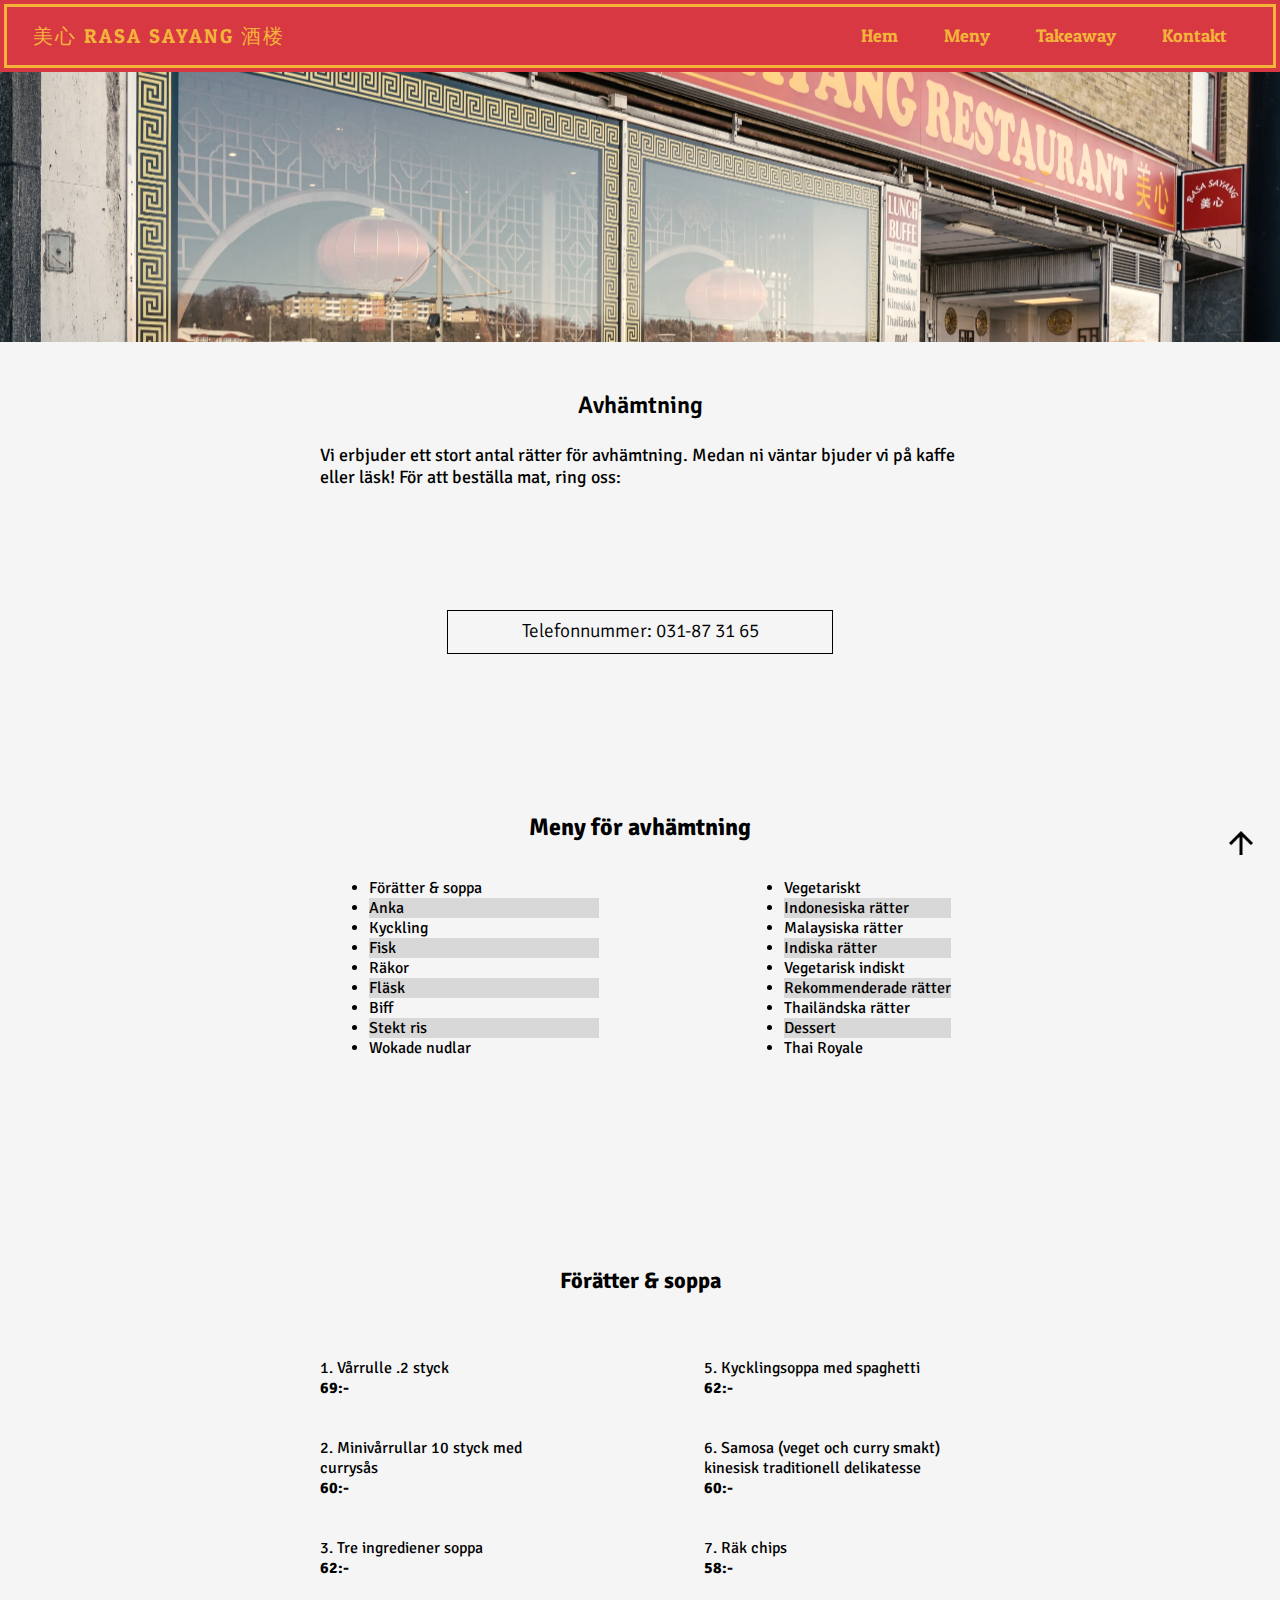
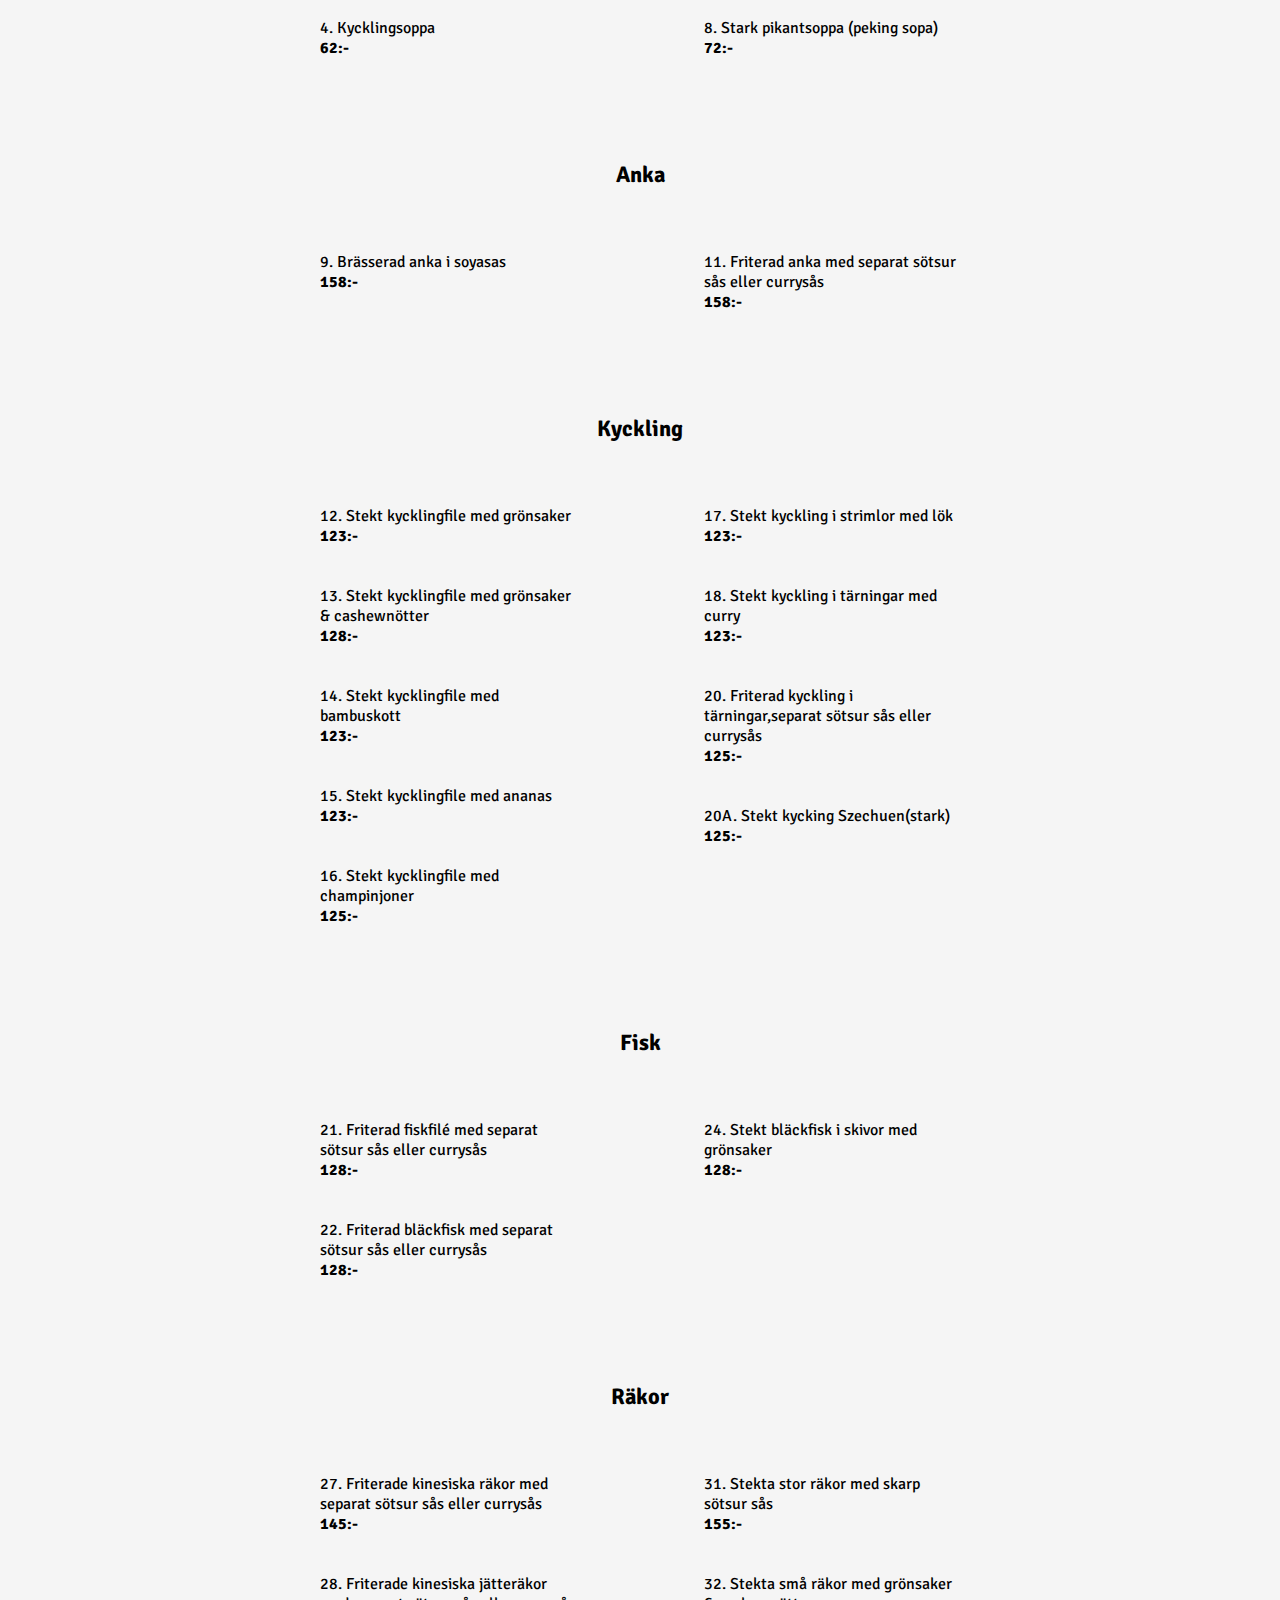
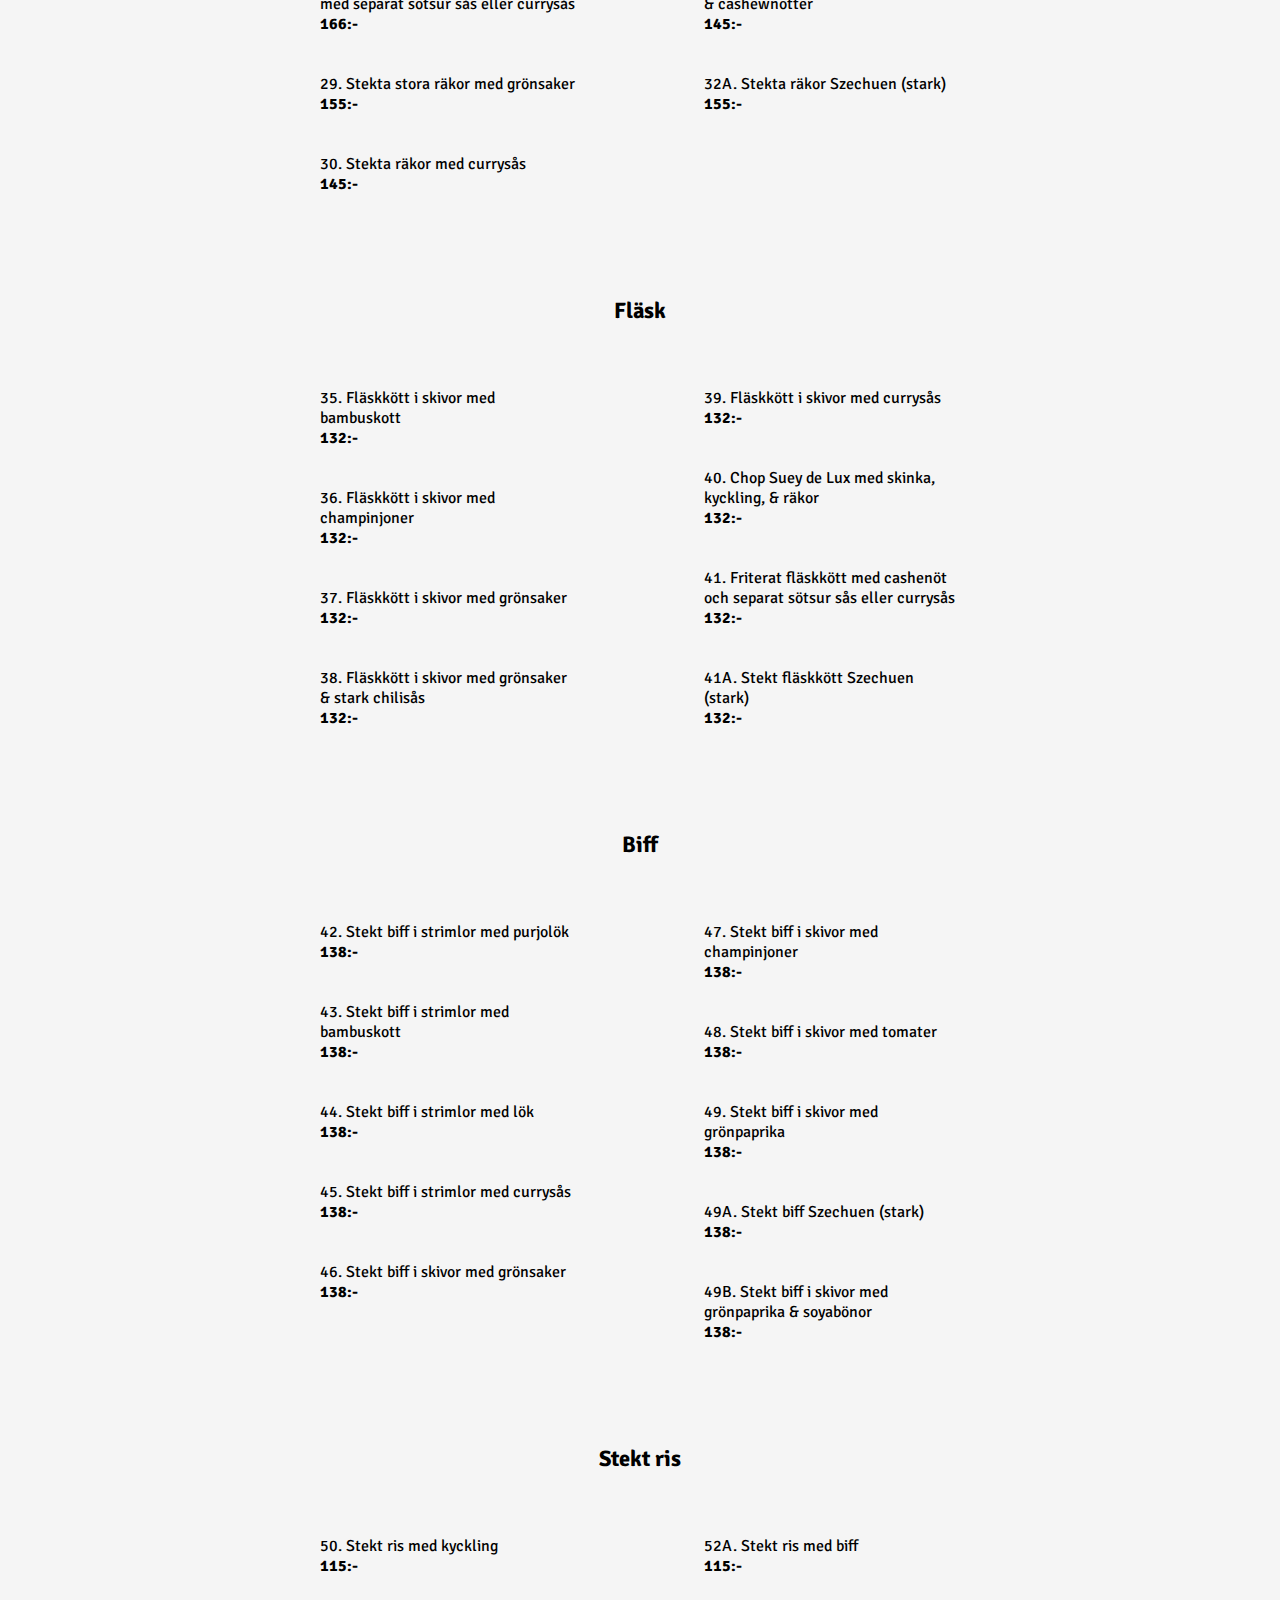
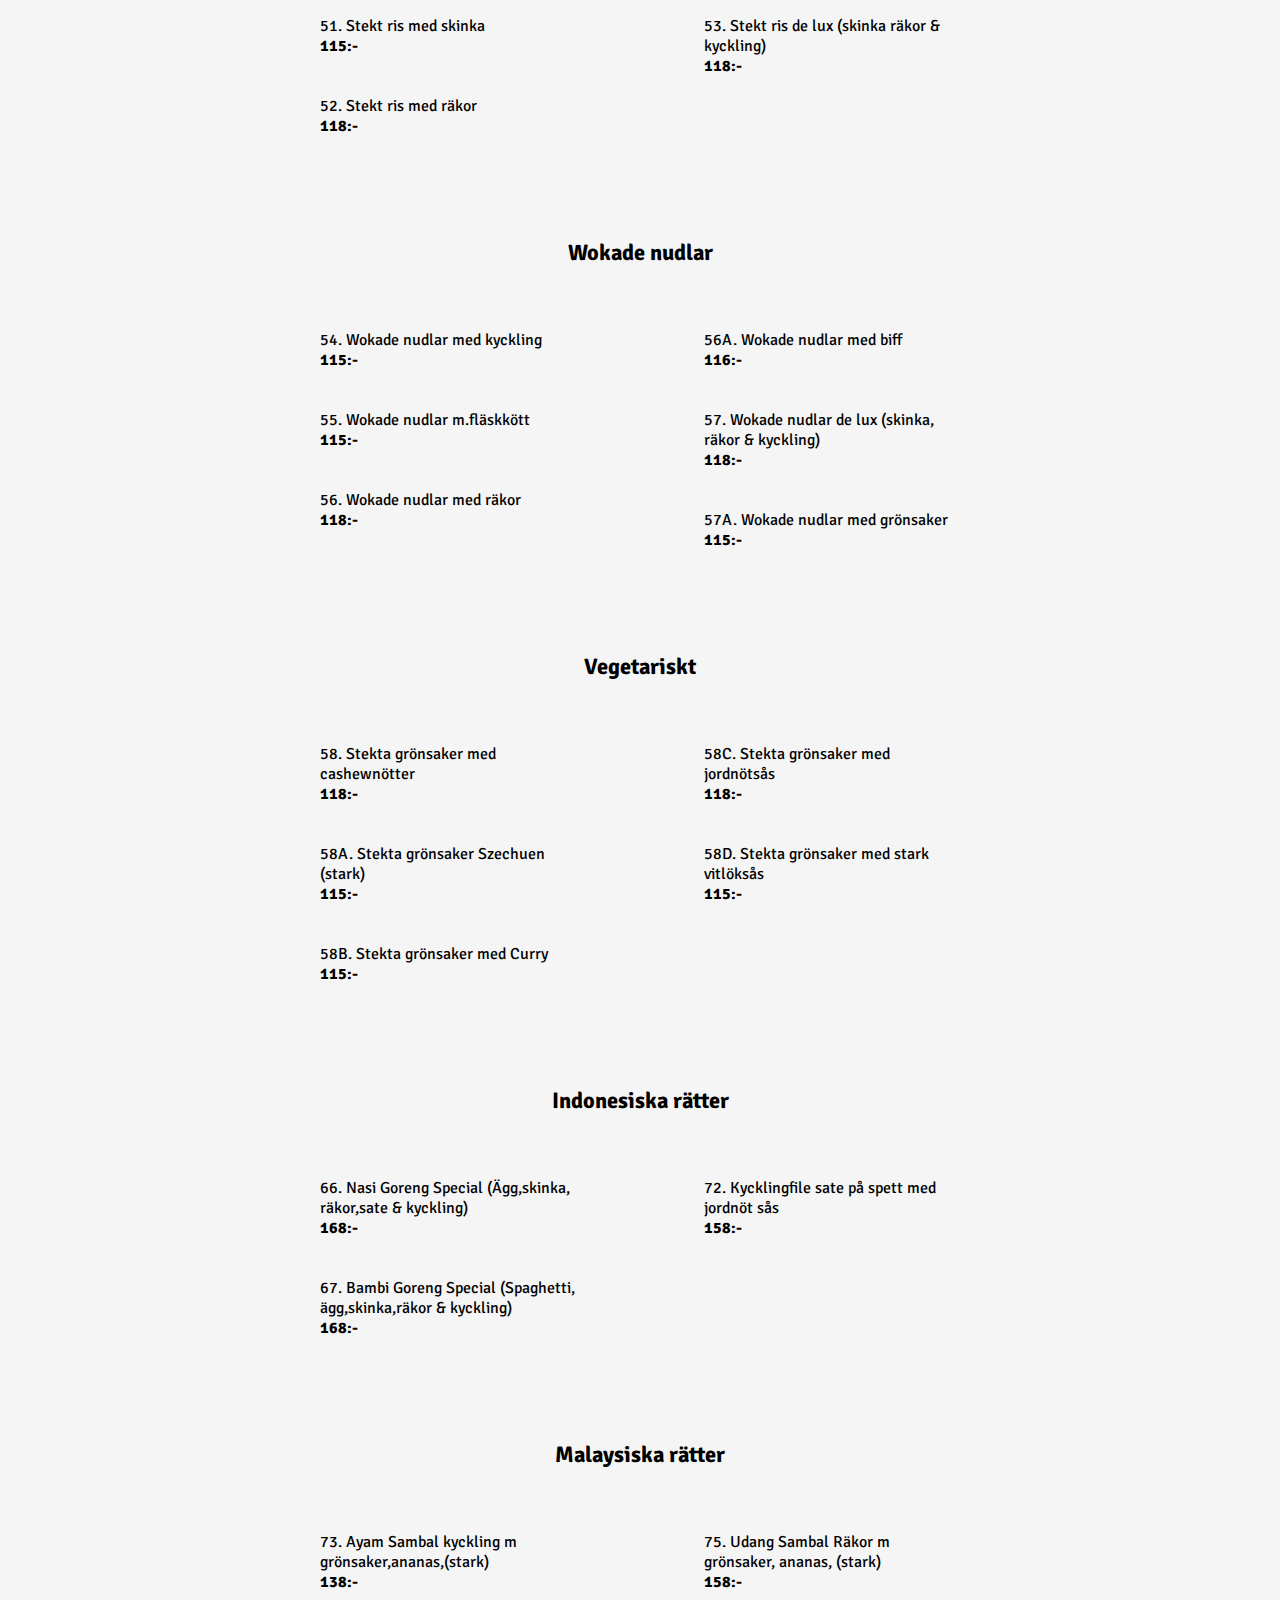
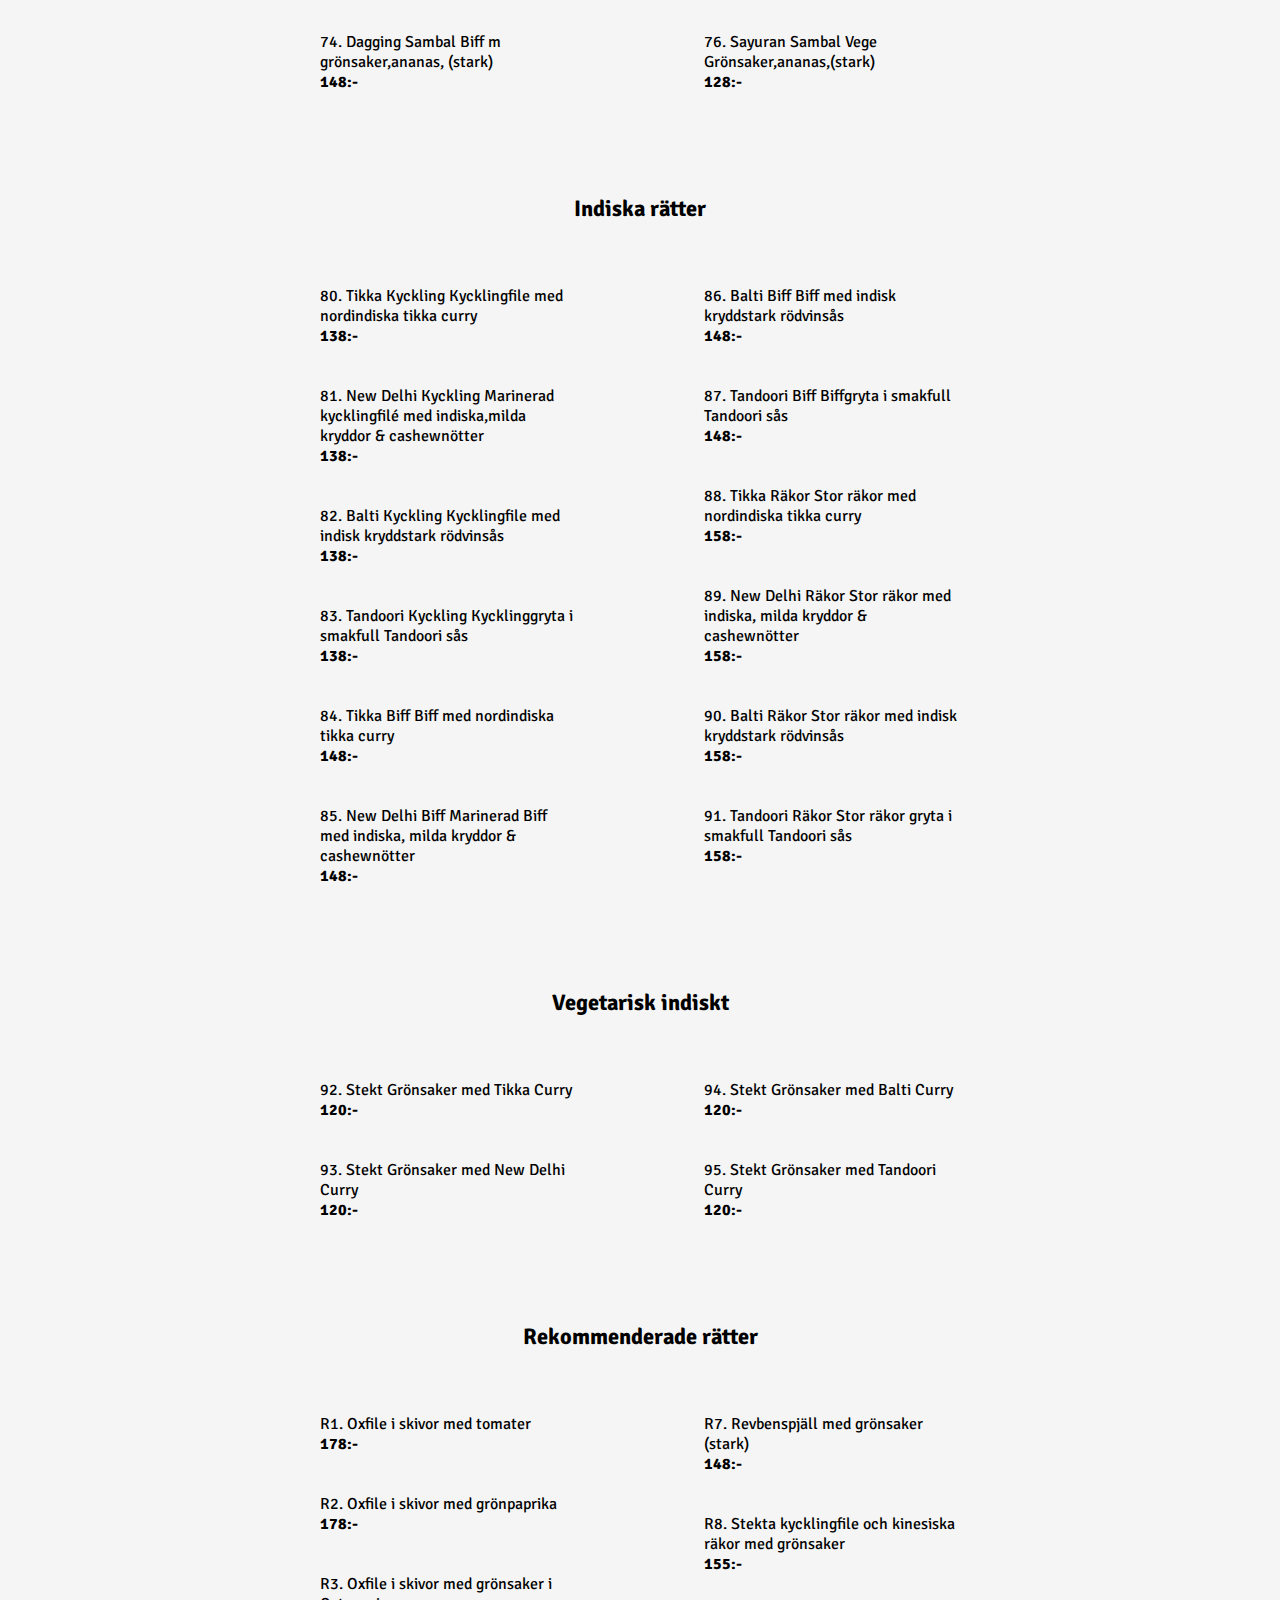
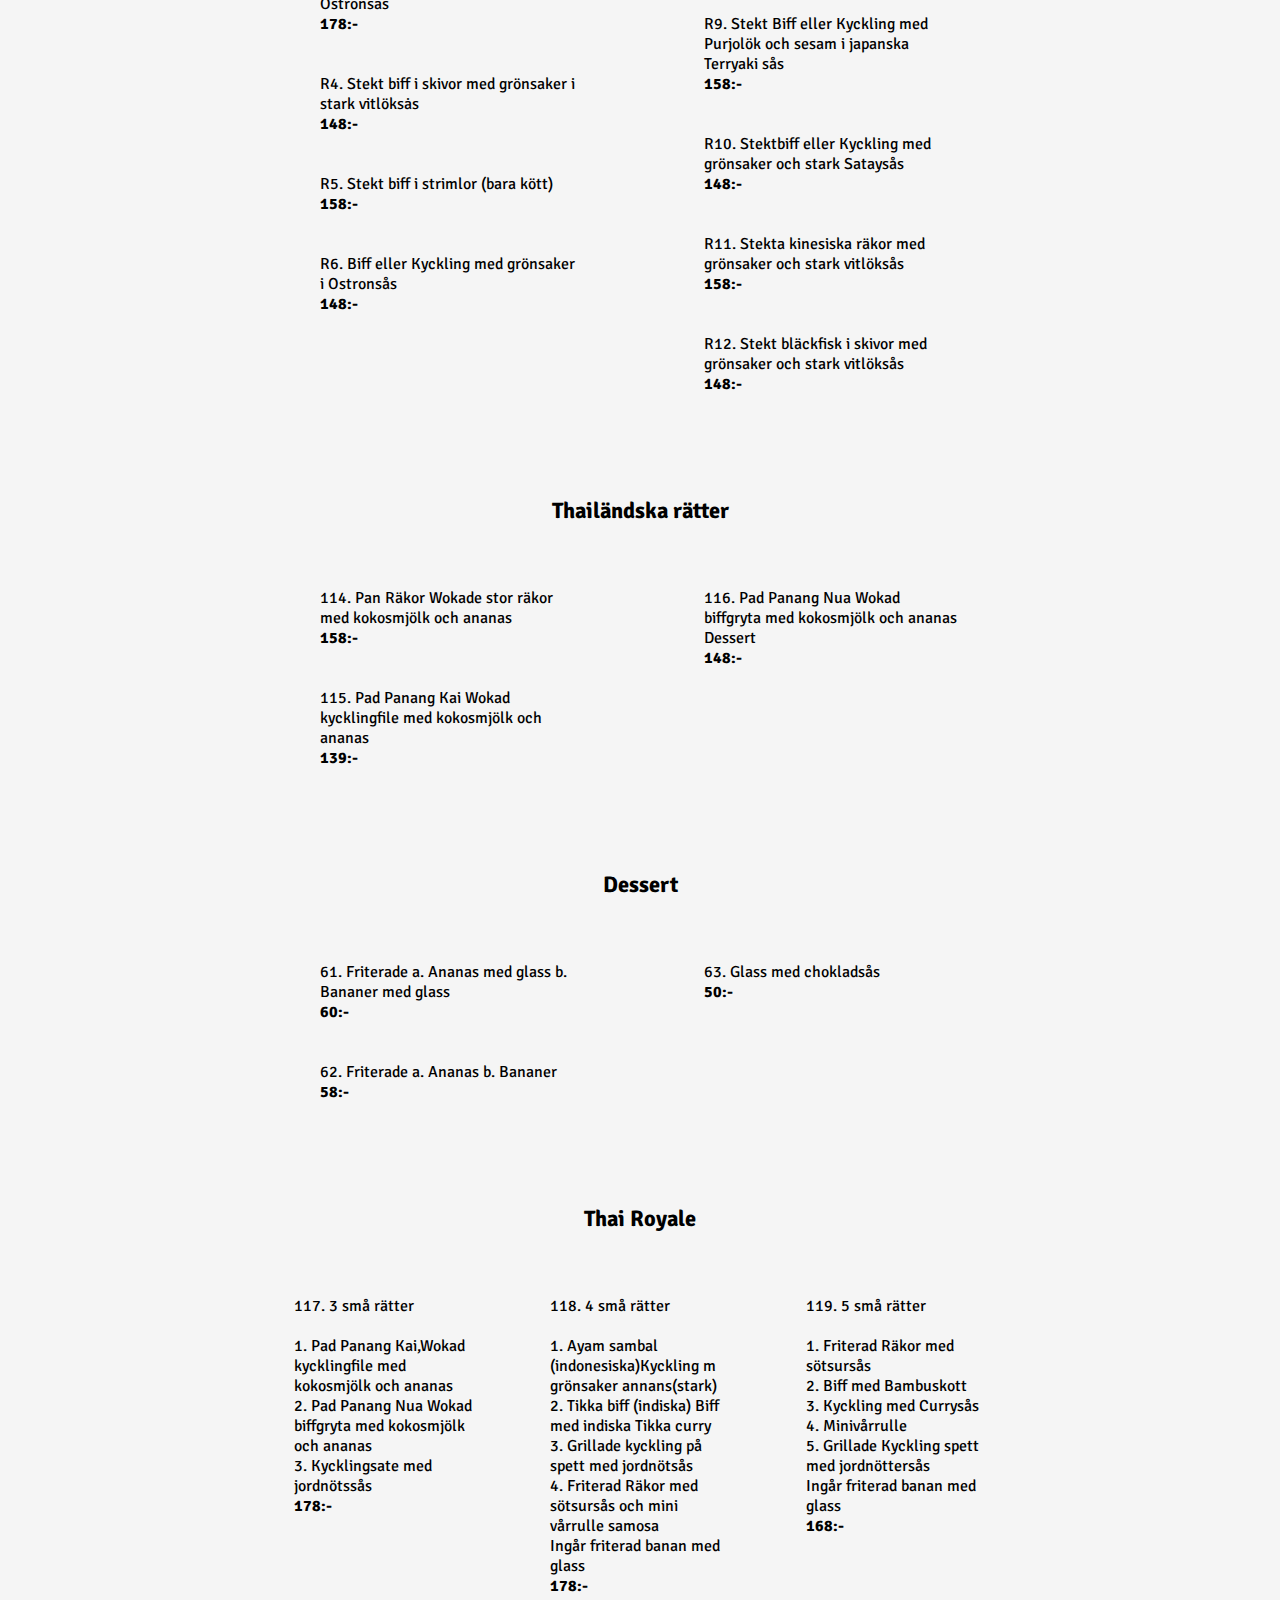
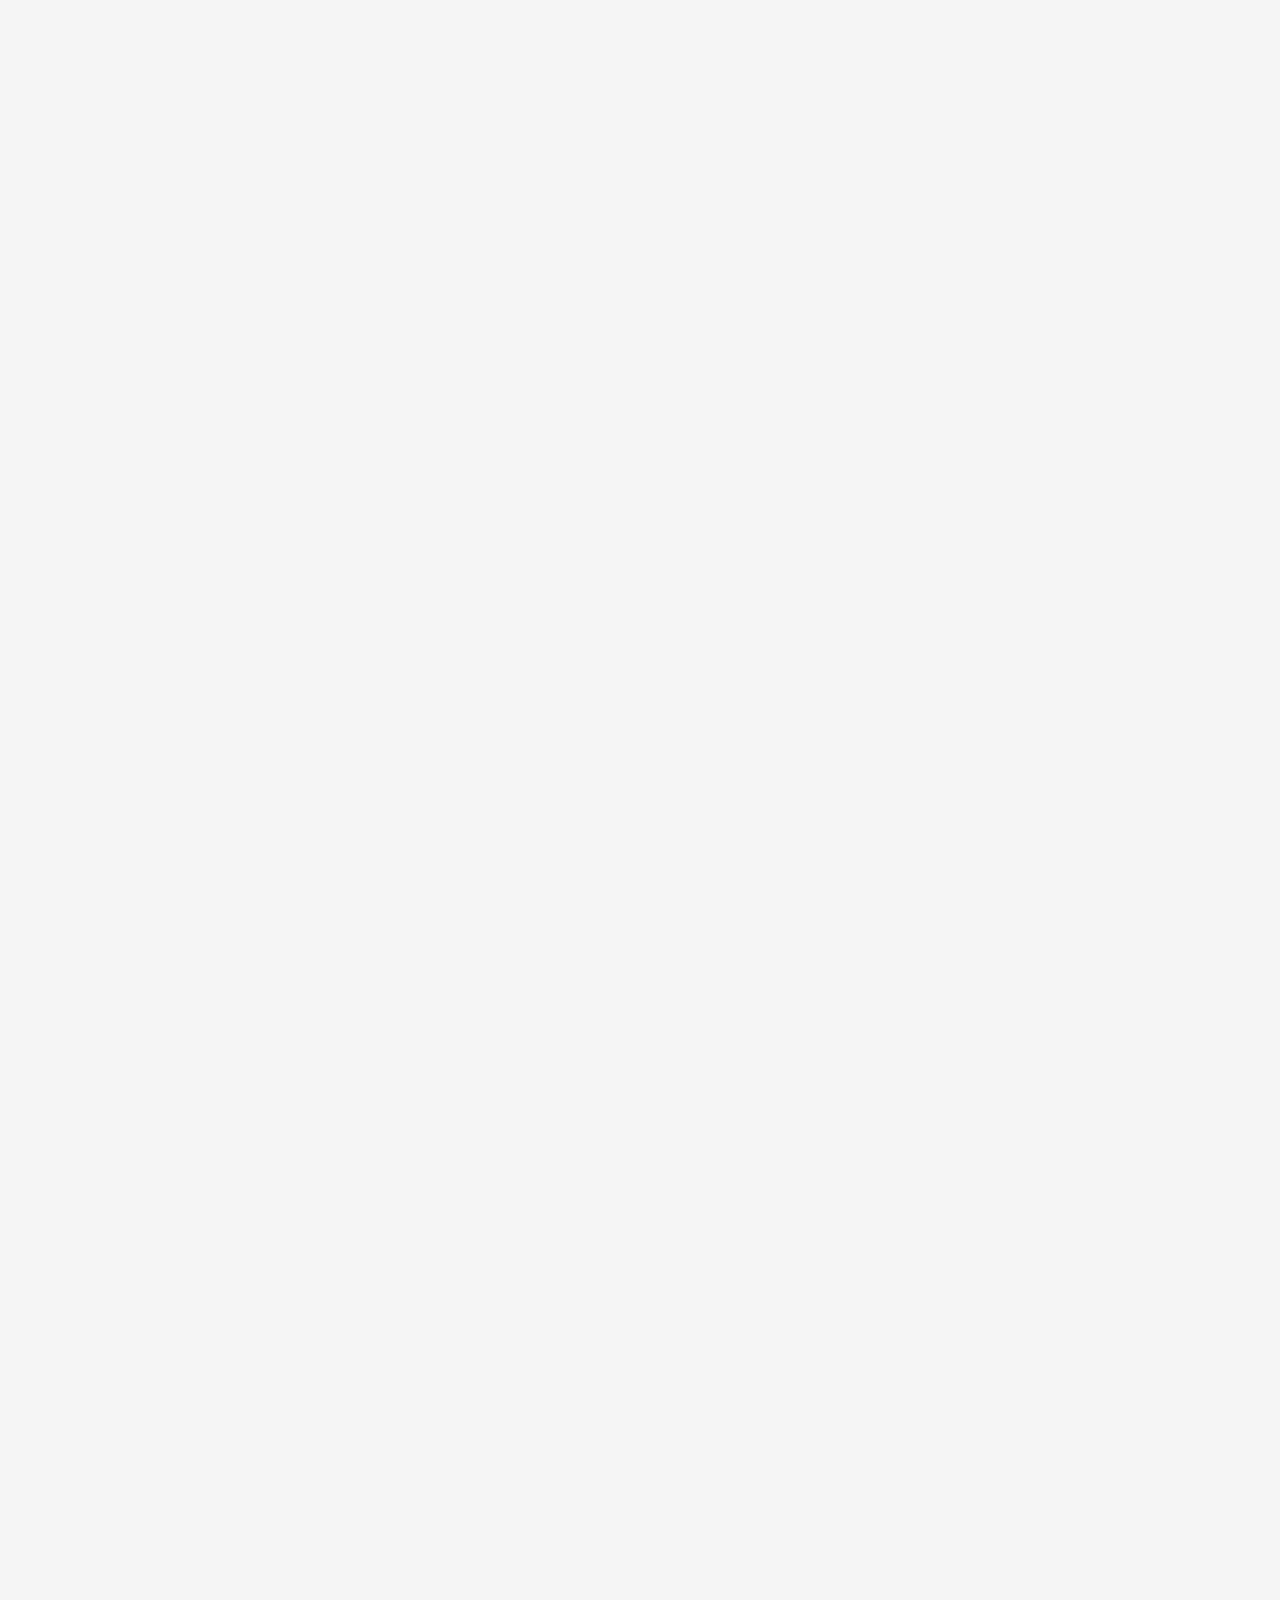
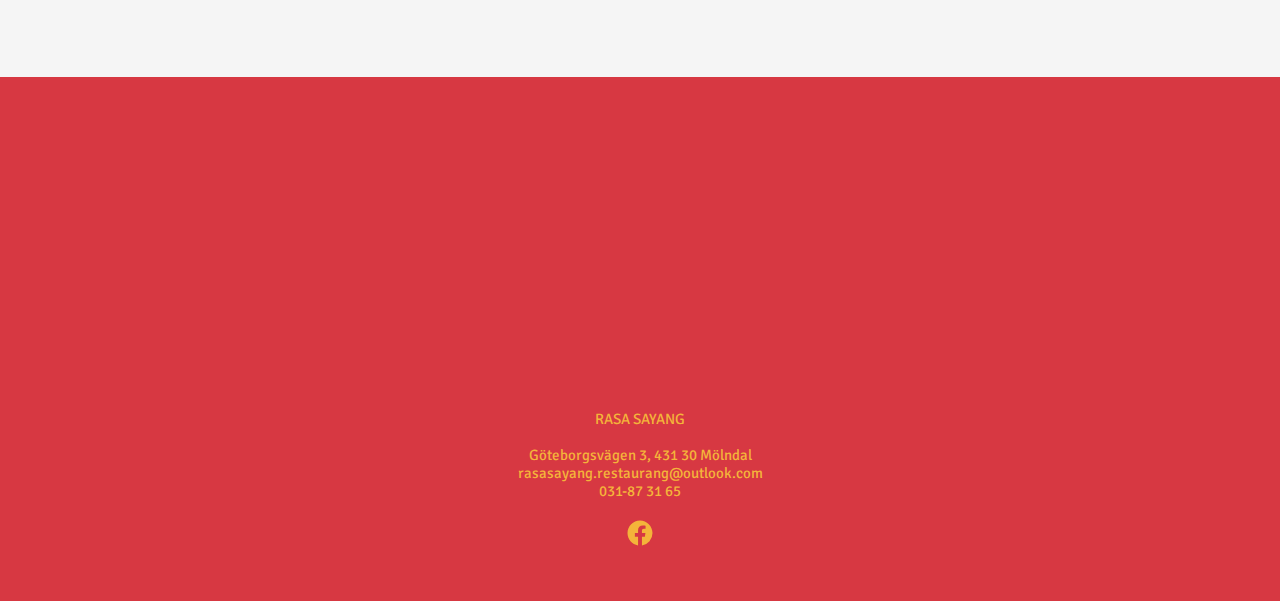
<file: takeaway.html>
<!DOCTYPE html>
<html lang="sv">

<head>
    <meta charset="UTF-8">
    <meta name="viewport" content="width=device-width, initial-scale=1.0">
    <title>Rasa Sayang - Takeaway</title>
    <link rel="stylesheet" href="css/style.css">
    <link rel="preconnect" href="https://fonts.googleapis.com">
    <link rel="preconnect" href="https://fonts.gstatic.com" crossorigin>
    <link href="https://fonts.googleapis.com/css2?family=Patua+One&display=swap" rel="stylesheet">
    <link rel="preconnect" href="https://fonts.googleapis.com">
    <link rel="preconnect" href="https://fonts.gstatic.com" crossorigin>
    <link href="https://fonts.googleapis.com/css2?family=Signika:wght@300..700&display=swap" rel="stylesheet">
    <link rel="stylesheet"
        href="https://fonts.googleapis.com/css2?family=Material+Symbols+Outlined:opsz,wght,FILL,GRAD@24,400,0,0">
</head>

<body>
    <main id="takeaway-main-wrapper">

        <nav>
            <a class="rasasayang-logo-small" href="index.html">美心 RASA SAYANG 酒楼</a>
            <div id="material-icon">
                <span class="material-symbols-outlined">menu</span>
            </div>
            <div class="nav-desktop">
                <a class="nav-link" href="index.html" target="_self">Hem</a>
                <a class="nav-link" href="meny.html" target="_self">Meny</a>
                <a class="nav-link" href="takeaway.html" target="_self">Takeaway</a>
                <a class="nav-link" href="kontakt.html" target="_self">Kontakt</a>
            </div>
        </nav>

        <div class="nav-mobile">
            <a class="nav-link" href="index.html" target="_self">Hem</a>
            <a class="nav-link" href="meny.html" target="_self">Meny</a>
            <a class="nav-link" href="takeaway.html" target="_self">Takeaway</a>
            <a class="nav-link" href="kontakt.html" target="_self">Kontakt</a>
            <!--<span class="material-symbols-outlined">close</span>-->
            <div id="red-bottom"></div>
        </div>

        <header id="header-takeaway">
            <img id="takeaway-img-hd" src="img/to_meny_tillfällig.webp" alt="">
            <h1>Takeaway</h1>
        </header>

        <section id="takeaway-info">
            <h3 id="takeaway-info-hd">Avhämtning</h3>
            <p>Vi erbjuder ett stort antal rätter för avhämtning. Medan ni väntar bjuder vi på kaffe eller läsk! För att
                beställa mat, ring oss:</p>
            <div class="kontaktuppgift-parent">
                <h3 class="kontaktuppgift">Telefonnummer: 031-87 31 65</h3>
            </div>
        </section>

        <section id="takeaway-meny">
            <h2 id="meny-takeaway-hd">Meny för avhämtning</h2>
            <div id="sm-list-parent">
                <ul class="sm-list">
                    <li>
                        <a href="#starters-soups">Förätter & soppa</a>
                    </li>
                    <li class="grey-background">
                        <a href="#anka">Anka</a>
                    </li>
                    <li>
                        <a href="#kyckling">Kyckling</a>
                    </li>
                    <li class="grey-background">
                        <a href="#fisk">Fisk</a>
                    </li>
                    <li>
                        <a href="#rakor">Räkor</a>
                    </li>
                    <li class="grey-background">
                        <a href="#flask">Fläsk</a>
                    </li>
                    <li>
                        <a href="#biff">Biff</a>
                    </li>
                    <li class="grey-background">
                        <a href="#stektris">Stekt ris</a>
                    </li>
                    <li>
                        <a href="#nudlar">Wokade nudlar</a>
                    </li>

                </ul>
                <ul>
                    <li>
                        <a href="#vegetariskt">Vegetariskt</a>
                    </li>
                    <li class="grey-background">
                        <a href="#indonesiska">Indonesiska rätter</a>
                    </li>
                    <li>
                        <a href="#malaysiska">Malaysiska rätter</a>
                    </li>
                    <li class="grey-background">
                        <a href="#indiska">Indiska rätter</a>
                    </li>
                    <li>
                        <a href="#veg-indiskt">Vegetarisk indiskt</a>
                    </li>
                    <li class="grey-background">
                        <a href="#rekommenderade">Rekommenderade rätter</a>
                    </li>
                    <li>
                        <a href="#thai">Thailändska rätter</a>
                    </li>
                    <li class="grey-background">
                        <a href="#dessert">Dessert</a>
                    </li>
                    <li>
                        <a href="#thai-royale">Thai Royale</a>
                    </li>
                </ul>

            </div>


            <h3 class="h3-sub">Förätter & soppa</h3>
            <div class="sub-sub-menu">
                <div class="sm-column">
                    1.
                    Vårrulle .2 styck

                    <div class="bold">
                        69:-
                    </div>
                    <br><br>
                    2.
                    Minivårrullar 10 styck med currysås

                    <div class="bold">
                        60:-
                    </div>
                    <br><br>
                    3.
                    Tre ingrediener soppa

                    <div class="bold">
                        62:-
                    </div><br><br>
                    4.
                    Kycklingsoppa

                    <div class="bold">
                        62:-
                    </div><br><br>

                </div>

                <div class="sm-column">
                    5.
                    Kycklingsoppa med spaghetti
                    <div class="bold">
                        62:-
                    </div><br><br>
                    6.
                    Samosa (veget och curry smakt) kinesisk traditionell delikatesse

                    <div class="bold">
                        60:-
                    </div><br><br>
                    7.
                    Räk chips

                    <div class="bold">
                        58:-
                    </div><br><br>
                    8.
                    Stark pikantsoppa (peking sopa)

                    <div id="anka" class="bold">
                        72:-
                    </div><br><br>
                </div>


            </div>

            <h3 class="h3-sub">Anka</h3>
            <div class="sub-sub-menu">
                <div class="sm-column">
                    9. Brässerad anka i soyasas
                    <div class="bold">
                        158:-
                    </div>
                    <br><br>

                </div>
                <div class="sm-column">
                    11. Friterad anka med separat sötsur sås eller currysås

                    <div id="kycking" class="bold">
                        158:-
                    </div>
                    <br><br>

                </div>

            </div>

            <h3 class="h3-sub">Kyckling</h3>
            <div class="sub-sub-menu">
                <div class="sm-column">
                    12. Stekt kycklingfile med grönsaker
                    <div class="bold">
                        123:-
                    </div>
                    <br><br>
                    13. Stekt kycklingfile med grönsaker & cashewnötter
                    <div class="bold">
                        128:-
                    </div>
                    <br><br>
                    14. Stekt kycklingfile med bambuskott
                    <div class="bold">
                        123:-
                    </div><br><br>
                    15. Stekt kycklingfile med ananas
                    <div class="bold">
                        123:-
                    </div><br><br>
                    16. Stekt kycklingfile med champinjoner
                    <div class="bold">
                        125:-
                    </div><br><br>


                </div>

                <div class="sm-column">
                    17. Stekt kyckling i strimlor med lök

                    <div class="bold">
                        123:-
                    </div><br><br>
                    18. Stekt kyckling i tärningar med curry

                    <div class="bold">
                        123:-
                    </div><br><br>
                    20. Friterad kyckling i tärningar,separat sötsur sås eller currysås
                    <div class="bold">
                        125:-
                    </div><br><br>
                    20A. Stekt kycking Szechuen(stark)
                    <div id="fisk" class="bold">
                        125:-
                    </div><br><br>


                </div>


            </div>

            <h3 class="h3-sub">Fisk</h3>
            <div class="sub-sub-menu">
                <div class="sm-column">
                    21. Friterad fiskfilé med separat sötsur sås eller currysås

                    <div class="bold">
                        128:-
                    </div>
                    <br><br>
                    22. Friterad bläckfisk med separat sötsur sås eller currysås
                    <div class="bold">
                        128:-
                    </div>
                    <br><br>

                </div>
                <div class="sm-column">
                    24. Stekt bläckfisk i skivor med grönsaker
                    <div id="rakor" class="bold">
                        128:-
                    </div><br><br>

                </div>


            </div>

            <h3 class="h3-sub">Räkor</h3>
            <div class="sub-sub-menu">
                <div class="sm-column">
                    27. Friterade kinesiska räkor med separat sötsur sås eller currysås
                    <div class="bold">
                        145:-

                    </div>
                    <br><br>
                    28. Friterade kinesiska jätteräkor med separat sötsur sås eller currysås

                    <div class="bold">
                        166:-

                    </div>
                    <br><br>
                    29. Stekta stora räkor med grönsaker

                    <div class="bold">
                        155:-

                    </div><br><br>
                    30. Stekta räkor med currysås

                    <div class="bold">
                        145:-

                    </div><br><br>

                </div>
                <div class="sm-column">
                    31. Stekta stor räkor med skarp sötsur sås

                    <div class="bold">
                        155:-

                    </div><br><br>
                    32. Stekta små räkor med grönsaker & cashewnötter
                    <div class="bold">
                        145:-

                    </div><br><br>
                    32A. Stekta räkor Szechuen (stark)

                    <div id="flask" class="bold">
                        155:-
                    </div><br><br>

                </div>


            </div>

            <h3 class="h3-sub">Fläsk</h3>
            <div class="sub-sub-menu">
                <div class="sm-column">
                    35. Fläskkött i skivor med bambuskott
                    <div class="bold">
                        132:-
                    </div>
                    <br><br>
                    36. Fläskkött i skivor med champinjoner


                    <div class="bold">
                        132:-

                    </div>
                    <br><br>
                    37. Fläskkött i skivor med grönsaker


                    <div class="bold">
                        132:-


                    </div><br><br>
                    38. Fläskkött i skivor med grönsaker & stark chilisås

                    <div class="bold">
                        132:-

                    </div><br><br>

                </div>
                <div class="sm-column">
                    39. Fläskkött i skivor med currysås
                    <div class="bold">
                        132:-

                    </div><br><br>
                    40. Chop Suey de Lux med skinka, kyckling, & räkor

                    <div class="bold">
                        132:-


                    </div><br><br>
                    41. Friterat fläskkött med cashenöt och separat sötsur sås eller currysås
                    <div class="bold">
                        132:-

                    </div><br><br>
                    41A. Stekt fläskkött Szechuen (stark)
                    <div id="biff" class="bold">
                        132:-

                    </div><br><br>

                </div>


            </div>

            <h3 class="h3-sub">Biff</h3>
            <div class="sub-sub-menu">
                <div class="sm-column">
                    42. Stekt biff i strimlor med purjolök
                    <div class="bold">
                        138:-

                    </div>
                    <br><br>
                    43. Stekt biff i strimlor med bambuskott



                    <div class="bold">
                        138:-


                    </div>
                    <br><br>
                    44. Stekt biff i strimlor med lök

                    <div class="bold">
                        138:-



                    </div><br><br>
                    45. Stekt biff i strimlor med currysås


                    <div class="bold">
                        138:-


                    </div><br><br>
                    46. Stekt biff i skivor med grönsaker

                    <div class="bold">
                        138:-


                    </div><br><br>

                </div>
                <div class="sm-column">
                    47. Stekt biff i skivor med champinjoner


                    <div class="bold">
                        138:-



                    </div><br><br>
                    48. Stekt biff i skivor med tomater

                    <div class="bold">
                        138:-


                    </div><br><br>
                    49. Stekt biff i skivor med grönpaprika

                    <div class="bold">
                        138:-


                    </div><br><br>

                    49A. Stekt biff Szechuen (stark)


                    <div class="bold">
                        138:-


                    </div><br><br>

                    49B. Stekt biff i skivor med grönpaprika & soyabönor


                    <div id="stektris" class="bold">
                        138:-
                    </div><br><br>

                </div>


            </div>

            <h3 class="h3-sub">Stekt ris</h3>
            <div class="sub-sub-menu">
                <div class="sm-column">
                    50. Stekt ris med kyckling
                    <div class="bold">
                        115:-


                    </div>
                    <br><br>
                    51. Stekt ris med skinka




                    <div class="bold">
                        115:-



                    </div>
                    <br><br>
                    52. Stekt ris med räkor


                    <div class="bold">
                        118:-
                    </div><br><br>

                </div>
                <div class="sm-column">
                    52A. Stekt ris med biff



                    <div class="bold">
                        115:-



                    </div><br><br>
                    53. Stekt ris de lux (skinka räkor & kyckling)


                    <div id="nudlar" class="bold">
                        118:-

                    </div><br><br>

                </div>



            </div>



            <h3 class="h3-sub">Wokade nudlar</h3>
            <div class="sub-sub-menu">
                <div class="sm-column">
                    54. Wokade nudlar med kyckling

                    <div class="bold">
                        115:-


                    </div>
                    <br><br>
                    55. Wokade nudlar m.fläskkött

                    <div class="bold">
                        115:-

                    </div>
                    <br><br>
                    56. Wokade nudlar med räkor

                    <div class="bold">
                        118:-

                    </div><br><br>

                </div>
                <div class="sm-column">
                    56A. Wokade nudlar med biff

                    <div class="bold">
                        116:-
                    </div><br><br>
                    57. Wokade nudlar de lux (skinka, räkor & kyckling)

                    <div class="bold">
                        118:-

                    </div><br><br>
                    57A. Wokade nudlar med grönsaker

                    <div id="vegetariskt" class="bold">
                        115:-

                    </div><br><br>

                </div>

            </div>

            <h3 class="h3-sub">Vegetariskt</h3>
            <div class="sub-sub-menu">
                <div class="sm-column">
                    58. Stekta grönsaker med cashewnötter

                    <div class="bold">
                        118:-


                    </div>
                    <br><br>
                    58A. Stekta grönsaker Szechuen (stark)

                    <div class="bold">
                        115:-

                    </div>
                    <br><br>
                    58B. Stekta grönsaker med Curry

                    <div class="bold">
                        115:-

                    </div><br><br>

                </div>
                <div class="sm-column">
                    58C. Stekta grönsaker med jordnötsås

                    <div class="bold">
                        118:-
                    </div><br><br>
                    58D. Stekta grönsaker med stark vitlöksås
                    <div id="indonesiska" class="bold">
                        115:-

                    </div><br><br>

                </div>

            </div>

            <h3 class="h3-sub">Indonesiska rätter</h3>
            <div class="sub-sub-menu">
                <div class="sm-column">
                    66. Nasi Goreng Special (Ägg,skinka, räkor,sate & kyckling)


                    <div class="bold">
                        168:-


                    </div>
                    <br><br>
                    67. Bambi Goreng Special (Spaghetti, ägg,skinka,räkor & kyckling)

                    <div class="bold">
                        168:-


                    </div>
                    <br><br>

                </div>
                <div class="sm-column">
                    72. Kycklingfile sate på spett med jordnöt sås


                    <div id="malaysiska" class="bold">
                        158:-
                    </div><br><br>

                </div>

            </div>

            <h3 class="h3-sub">Malaysiska rätter</h3>
            <div class="sub-sub-menu">
                <div class="sm-column">
                    73. Ayam Sambal kyckling m grönsaker,ananas,(stark)

                    <div class="bold">
                        138:-



                    </div>
                    <br><br>
                    74. Dagging Sambal Biff m grönsaker,ananas, (stark)

                    <div class="bold">
                        148:-


                    </div>
                    <br><br>

                </div>
                <div class="sm-column">
                    75. Udang Sambal Räkor m grönsaker, ananas, (stark)


                    <div class="bold">
                        158:-


                    </div><br><br>
                    76. Sayuran Sambal Vege Grönsaker,ananas,(stark)


                    <div id="indiska" class="bold">
                        128:-
                    </div><br><br>

                </div>



            </div>

            <h3 class="h3-sub">Indiska rätter</h3>
            <div class="sub-sub-menu">
                <div class="sm-column">
                    80. Tikka Kyckling Kycklingfile med nordindiska tikka curry

                    <div class="bold">
                        138:-


                    </div>
                    <br><br>
                    81. New Delhi Kyckling Marinerad kycklingfilé med indiska,milda kryddor & cashewnötter


                    <div class="bold">
                        138:-

                    </div>
                    <br><br>
                    82. Balti Kyckling Kycklingfile med indisk kryddstark rödvinsås


                    <div class="bold">
                        138:-

                    </div><br><br>
                    83. Tandoori Kyckling Kycklinggryta i smakfull Tandoori sås


                    <div class="bold">
                        138:-
                    </div><br><br>
                    84. Tikka Biff Biff med nordindiska tikka curry


                    <div class="bold">
                        148:-


                    </div><br><br>
                    85. New Delhi Biff Marinerad Biff med indiska, milda kryddor & cashewnötter

                    <div class="bold">
                        148:-


                    </div><br><br>

                </div>
                <div class="sm-column">
                    86. Balti Biff Biff med indisk kryddstark rödvinsås


                    <div class="bold">
                        148:-


                    </div><br><br>
                    87. Tandoori Biff Biffgryta i smakfull Tandoori sås


                    <div class="bold">
                        148:-


                    </div><br><br>
                    88. Tikka Räkor Stor räkor med nordindiska tikka curry


                    <div class="bold">
                        158:-


                    </div><br><br>
                    89. New Delhi Räkor Stor räkor med indiska, milda kryddor & cashewnötter

                    <div class="bold">
                        158:-


                    </div><br><br>
                    90. Balti Räkor Stor räkor med indisk kryddstark rödvinsås


                    <div class="bold">
                        158:-


                    </div><br><br>
                    91. Tandoori Räkor Stor räkor gryta i smakfull Tandoori sås

                    <div id="veg-indiskt" class="bold">
                        158:-
                    </div><br><br>

                </div>
            </div>

            <h3 class="h3-sub">Vegetarisk indiskt</h3>
            <div class="sub-sub-menu">
                <div class="sm-column">
                    92. Stekt Grönsaker med Tikka Curry

                    <div class="bold">
                        120:-
                    </div>
                    <br><br>
                    93. Stekt Grönsaker med New Delhi Curry


                    <div class="bold">
                        120:-


                    </div>
                    <br><br>

                </div>
                <div class="sm-column">
                    94. Stekt Grönsaker med Balti Curry


                    <div class="bold">
                        120:-


                    </div><br><br>
                    95. Stekt Grönsaker med Tandoori Curry
                    <div id="rekommenderade" class="bold">
                        120:-
                    </div><br><br>

                </div>
            </div>

            <h3 class="h3-sub">Rekommenderade rätter</h3>
            <div class="sub-sub-menu">
                <div class="sm-column">
                    R1. Oxfile i skivor med tomater
                    <div class="bold">
                        178:-
                    </div>
                    <br><br>
                    R2. Oxfile i skivor med grönpaprika


                    <div class="bold">
                        178:-


                    </div>
                    <br><br>
                    R3. Oxfile i skivor med grönsaker i Ostronsȧs


                    <div class="bold">
                        178:-


                    </div><br><br>
                    R4. Stekt biff i skivor med grönsaker i stark vitlöksȧs
                    <div class="bold">
                        148:-
                    </div><br><br>
                    R5. Stekt biff i strimlor (bara kött)
                    <div class="bold">
                        158:-
                    </div>
                    <br><br>
                    R6. Biff eller Kyckling med grönsaker i Ostronsås
                    <div class="bold">
                        148:-
                    </div>
                    <br><br>

                </div>

                <div class="sm-column">
                    R7. Revbenspjäll med grönsaker (stark)
                    <div class="bold">
                        148:-
                    </div>
                    <br><br>
                    R8. Stekta kycklingfile och kinesiska räkor med grönsaker
                    <div class="bold">
                        155:-
                    </div>
                    <br><br>
                    R9. Stekt Biff eller Kyckling med Purjolök och sesam i japanska Terryaki sås
                    <div class="bold">
                        158:-
                    </div>
                    <br><br>
                    R10. Stektbiff eller Kyckling med grönsaker och stark Sataysås
                    <div class="bold">
                        148:-
                    </div>
                    <br><br>
                    R11. Stekta kinesiska räkor med grönsaker och stark vitlöksås
                    <div class="bold">
                        158:-

                    </div>
                    <br><br>
                    R12. Stekt bläckfisk i skivor med grönsaker och stark vitlöksås
                    <div id="thai" class="bold">
                        148:-
                    </div>
                    <br><br>

                </div>


            </div>

            <h3 class="h3-sub">Thailändska rätter</h3>
            <div class="sub-sub-menu">
                <div class="sm-column">
                    114. Pan Räkor Wokade stor räkor med kokosmjölk och ananas


                    <div class="bold">
                        158:-
                    </div>
                    <br><br>
                    115. Pad Panang Kai Wokad kycklingfile med kokosmjölk och ananas


                    <div class="bold">
                        139:-
                    </div>
                    <br><br>

                </div>

                <div class="sm-column">
                    116. Pad Panang Nua Wokad biffgryta med kokosmjölk och ananas Dessert
                    <div id="dessert" class="bold">
                        148:-
                    </div><br><br>
                </div>
            </div>

            <h3 class="h3-sub">Dessert</h3>
            <div class="sub-sub-menu">


                <div class="sm-column">
                    61. Friterade a. Ananas med glass b. Bananer med glass

                    <div class="bold">
                        60:-
                    </div>
                    <br><br>
                    62. Friterade a. Ananas b. Bananer


                    <div class="bold">
                        58:-
                    </div>
                    <br><br>

                </div>

                <div class="sm-column">
                    63. Glass med chokladsås

                    <div id="thai-royale" class="bold">
                        50:-
                    </div><br><br>

                </div>




            </div>

            <h3 class="h3-sub">Thai Royale</h3>
            <div class="sub-sub-menu">
                <div class="sm-column-thai">
                    117. 3 små rätter <br><br>
                    1. Pad Panang Kai,Wokad kycklingfile med kokosmjölk och ananas
                    <br>2. Pad Panang Nua Wokad biffgryta med kokosmjölk och ananas
                    <br>3. Kycklingsate med jordnötssås
                    <div class="bold">
                        178:-
                    </div>
                    <br><br>

                </div>

                <div class="sm-column-thai">
                    118. 4 små rätter <br><br>
                    1. Ayam sambal (indonesiska)Kyckling m grönsaker annans(stark)
                    <br>2. Tikka biff (indiska) Biff med indiska Tikka curry
                    <br>3. Grillade kyckling på spett med jordnötsås
                    <br>4. Friterad Räkor med sötsursås och mini vårrulle samosa
                    <br>Ingår friterad banan med glass
                    <div class="bold">
                        178:-
                    </div>
                    <br><br>

                </div>

                <div class="sm-column-thai">
                    119. 5 små rätter <br><br>
                    1. Friterad Räkor med sötsursås
                    <br>2. Biff med Bambuskott
                    <br>3. Kyckling med Currysås
                    <br>4. Minivårrulle
                    <br>5. Grillade Kyckling spett med jordnöttersås
                    <br>Ingår friterad banan med glass
                    <div id="barnmeny" class="bold">
                        168:-
                    </div>
                    <br><br>

                </div>

            </div>

        </section>

        <a id="arrow-up-parent" href="#takeaway-main-wrapper">
            <img id="arrow-up" src="img/arrow_up.png" alt="arrow-up">
        </a>

        <footer>
            <h4 id="footer-text">RASA SAYANG
                <br><br>
                Göteborgsvägen 3, 431 30 Mölndal
                <br>
                rasasayang.restaurang@outlook.com
                <br>
                031-87 31 65
                <br><br>
                <a href="https://www.facebook.com/rasasayang.se" target="_blank">
                    <svg id="facebook-icon" xmlns="http://www.w3.org/2000/svg" viewBox="0 0 24 24">
                        <path fill="#f4b43a"
                            d="M12 2.04c-5.5 0-10 4.49-10 10.02c0 5 3.66 9.15 8.44 9.9v-7H7.9v-2.9h2.54V9.85c0-2.51 1.49-3.89 3.78-3.89c1.09 0 2.23.19 2.23.19v2.47h-1.26c-1.24 0-1.63.77-1.63 1.56v1.88h2.78l-.45 2.9h-2.33v7a10 10 0 0 0 8.44-9.9c0-5.53-4.5-10.02-10-10.02" />
                    </svg>
                </a>
            </h4>
        </footer>

    </main>
    <script src="js/main.js"></script>
</body>


</html>
</file>
<file: css/style.css>
body {
    margin: 0;
    background-color: #d73842;
    font-family: "Signika", sans-serif;
}

a {
    text-decoration: none;
    color: black;
}

img{
    filter: sepia(0.3);
}

#index-main-wrapper {
    display: grid;
    grid-template-areas:
        'nv'
        'hd'
        's1'
        's2'
        's3'
        'ft'
    ;
    grid-template-columns: 100%;
    grid-template-rows: 8vh 50vh 50vh 55vh 65vh 55vh;
    gap: 0;
}

nav {
    grid-area: nv;
    background-color: #d73842;
    margin: 0.25rem;
    padding-left: 2vw;
    border-style: solid;
    border-color: #f4b43a;
    display: flex;
    align-items: center;
    position: -webkit-sticky;
    position: sticky;
    top: 0;
    z-index: 10;
    justify-content: space-between;
}

.rasasayang-logo-small {
    font-family: "Patua One", serif;
    font-weight: 400;
    font-size: 1.25em;
    letter-spacing: 0.1em;
    color: #f4b43a
}

.material-symbols-outlined {
    margin-right: 1.25vw;
    color: #f4b43a;
    border-radius: 8%;
}

.material-symbols-outlined:hover {
    background-color: rgb(161, 47, 54);
    transition: 0.3s;
    cursor: pointer;
}

.nav-desktop {
    display: none;
}

.nav-mobile {
    height: 100vh;
    width: 100vw;
    background-color: whitesmoke;
    position: fixed;
    top: 0;
    right: -100vw;
    transition: right 0.3s;
    z-index: 5;
    padding-top: 12vh;
    display: flex;
    flex-direction: column;
}

.show {
    right: 0;
}

.nav-link {
    text-decoration: none;
    color: black;
    font-size: 1.2em;
    padding-left: 8vw;
    margin: 0.3em;
    font-family: "Patua One", serif;
}

.nav-link:hover {
    cursor: pointer;
    transition: 0.3s;
    color: #d73842;
}

#red-bottom {
    background-color: #d73842;
    height: 30vh;
    width: 100vw;
    margin-top: 45vh;
}

header {
    grid-area: hd;
    background-color: #d73842;
}

.header-image {
    height: 100%;
    width: 100%;
    opacity: 1;
    object-fit: cover;
    filter: none;
}

.header-image-desktop {
    display: none;
    filter: none;
}

.header-text {
    font-style: italic;
    position: absolute;
    top: 17%;
    width: 100%;
    text-align: center;
    font-size: large;
    color: black;
}

#om-oss {
    grid-area: s1;
    background-color: whitesmoke;
    display: flex;
    flex-direction: column;
}

#om-oss-text {
    margin-left: 2em;
    margin-right: 2em;
    margin-top: 3vh;
}

#to-kontakt {
    align-self: center;
    text-align: center;
    color: whitesmoke;
    background-color: black;
    height: 5vh;
    width: 32%;
    padding-top: 1.5vh;
    margin-top: 5vh;
    font-weight: 300;
}

#to-kontakt:hover {
    color: black;
    background-color: whitesmoke;
    border-style: solid;
    border-width: thin;
}

#easy-access-links {
    grid-area: s2;
    background-color: whitesmoke;
    display: flex;
    flex-direction: column;
    justify-content: space-evenly;
    position: relative;
    align-items: center;
}

.ea-link {
    height: 50%;
    width: 100%;
    display: flex;
    justify-content: center;
    margin: 0;
    padding: 0;
}

.img-ea-link {
    width: 95%;
    height: 95%;
    object-fit: cover;
    border-radius: 0.3em;
}

.img-ea-link:hover {
    width: 98%;
    height: 98%;
    transition: 0.3s;
    cursor: pointer;
    color: #d73842;
}

.text-to-meny {
    position: absolute;
    top: 5vh;
    left: 41vw;
    text-align: center;
    font-size: 1.7em;
    font-weight: bold;
}

.text-to-takeaway {
    position: absolute;
    top: 31vh;
    left: 35vw;
    text-align: center;
    font-size: 1.7em;
    font-weight: bold;
}


#quick-info {
    grid-area: s3;
    background-color: whitesmoke;
}


.quick-info-text {
    margin: 2em;
    margin-top: 3em;
}



footer {
    grid-area: ft;
    background-color: #d73842;
    color: #f4b43a;
    align-self: flex-end;
    text-align: center;
    font-size: 15px;
}

#footer-text {
    font-weight: 400;
    text-decoration: none;
}

#facebook-icon {
    width: 2em;
    height: 2em;
}



#kontakt-main-wrapper {
    display: grid;
    grid-template-areas:
        'nv'
        'hd-k'
        's1-k'
        'rd'
        's2-k'
        's3-k'
        'ft'
    ;
    grid-template-columns: 100%;
    grid-template-rows: 8vh 30vh 55vh 8vh 45vh 60vh 55vh;
    gap: 0;
}

#header-kontakt {
    grid-area: hd-k;
    display: flex;

}

#kontakt-header-img {
    object-fit: cover;
    height: 100%;
    width: 100%;
    object-position: 100% 20%;
}

#kontakt-header-text {
    position: absolute;
    top: 14%;
    width: 100%;
    text-align: center;
    font-size: 1.8em;
    font-style: italic;
    display: none;
}


#main-section-kontakt {
    grid-area: s1-k;
    background-color: whitesmoke;
    padding-left: 2em;
    padding-right: 2em;
}

#kontakta-oss-text {
    font-weight: 600;
    margin-top: 2em;
}

.kontaktuppgift-parent {
    display: flex;
    flex-direction: column;
    justify-content: space-evenly;
    height: 20vh;
}

.kontaktuppgift {
    align-self: center;
    text-align: center;
    color: black;
    background-color: whitesmoke;
    border-style: solid;
    border-width: thin;
    height: 1.8em;
    width: 20em;
    padding-top: 0.4em;
    font-weight: 200;
    font-size: 1em;
    margin: 0;
}

#red-block {
    grid-area: rd;
    background-color: #d73842;
}

#more-info-kontakt {
    grid-area: s2-k;
    background-color: whitesmoke;
    padding-left: 2em;
    padding-right: 2em;
}

.h3-kontakt {
    font-weight: 800;
    font-size: 1.2em;
    margin-top: 2em;
}


#map {
    grid-area: s3-k;
    background-color: whitesmoke;
    padding-bottom: 2em;
}

.google-map {
    height: 100%;
    width: 100%;
}


#meny-main-wrapper {
    display: grid;
    grid-template-areas:
        'nv'
        'hd-m'
        's1-m'
        's2-m'
        'ft'
    ;
    grid-template-columns: 100%;
    grid-template-rows: 8vh 45vh 180vh 2775vh 55vh;
    gap: 0;
}

#header-meny {
    grid-area: hd-m;
    padding-top: 1.6em;
    background-color: whitesmoke;
}

#meny-header-text {
    text-align: center;
    font-weight: 600;
    font-size: 1.8em;
}

#meny-header-p {
    margin-left: 3em;
    margin-right: 3em;
    padding-top: 1.7em;
}

#to-sub-menus {
    grid-area: s1-m;
    background-color: whitesmoke;
    text-align: center;
}

.sub-menu-img {
    height: 23%;
    width: 95%;
    object-fit: cover;
    border-radius: 0.3em;
}

#to-alacarte {
    position: absolute;
    top: 85vh;
    left: 10%;
    font-size: 1.2em;
    font-weight: 200;
    color: black;
    background-color: whitesmoke;
    height: 1.8em;
    width: 6em;
    text-align: center;
    padding-top: 0.5em;
}

#to-alacarte:hover {
    color: white;
    background-color: black;
    transition: 0.1s;
}

#to-lunch {
    position: absolute;
    top: 126vh;
    left: 10%;
    font-size: 1.2em;
    font-weight: 200;
    color: black;
    background-color: whitesmoke;
    height: 1.8em;
    width: 6em;
    text-align: center;
    padding-top: 0.5em;
}

#to-lunch:hover {
    color: white;
    background-color: black;
    transition: 0.2s;
}

#to-drycker {
    position: absolute;
    top: 168vh;
    left: 10%;
    font-size: 1.2em;
    font-weight: 200;
    color: black;
    background-color: whitesmoke;
    height: 1.8em;
    width: 6em;
    text-align: center;
    padding-top: 0.5em;
}

#to-drycker:hover {
    color: white;
    background-color: black;
    transition: 0.2s;
}

#to-erbjudanden {
    position: absolute;
    top: 210vh;
    left: 10%;
    font-size: 1.2em;
    font-weight: 200;
    color: black;
    background-color: whitesmoke;
    height: 1.8em;
    width: 6em;
    text-align: center;
    padding-top: 0.5em;
}

#to-erbjudanden:hover {
    color: white;
    background-color: black;
    transition: 0.2s;
}

#meny {
    grid-area: s2-m;
    background-color: whitesmoke;
    padding-left: 1.5em;
    padding-right: 1.5em;
    overflow: scroll;
}




#takeaway-main-wrapper {
    display: grid;
    grid-template-areas:
        'nv'
        'hd-t'
        's1-t'
        's2-t'
        'ft'
    ;
    grid-template-columns: 100%;
    grid-template-rows: 8vh 30vh 50vh 1770vh 55vh;
    gap: 0;
}

#header-takeaway {
    grid-area: hd-t;
    background-color: whitesmoke;
    text-align: center;
    font-size: 0.9em;
}

#takeaway-img-hd {
    height: 100%;
    width: 100%;
    object-fit: cover;
}

#takeaway-info {
    grid-area: s1-t;
    background-color: whitesmoke;
    padding-left: 2em;
    padding-right: 2em;
}

#takeaway-info-hd {
    font-weight: 600;
    margin-top: 2em;
}


#takeaway-meny {
    grid-area: s2-t;
    background-color: whitesmoke;
    padding-left: 10vw;
    padding-right: 10vw;
    overflow: scroll;
}

#meny-takeaway-hd {
    text-align: center;
}

.text-to-meny2 {
    display: none;
}

.text-to-takeaway2 {
    display: none;
}

#button-to-meny {
    display: none;
}

#button-to-takeaway {
    display: none;
}

.quick-info-content {
    margin-top: 3.5em;
}

.sub-menu {
    padding-top: 6vh;
}

#map-desktop {
    display: none;
}

.menu-parent {
    display: none;
}

.h3-sub {
    font-size: 1.4em;
    margin: 7vh;
    text-align: center;
}

.sub-sub-menu {
    text-align: center;
}

.bold {
    font-weight: bold;
}

#sm-list-parent {
    width: 100%;
    height: 30vh;
    display: flex;
    justify-content: space-around;
    margin-bottom: 15vh;
}

.sm-list {
    width: 30%;
}

#ingar-glass {
    text-align: center;
}

.dryck-meny {
    display: flex;
    justify-content: space-evenly;
}

.dryck-name {
    width: 50%;
}

.dryck-liten {
    width: 15%;
}

.dryck-stor {
    width: 15%;
}

#arrow-up-parent {
    position: -webkit-sticky;
    position: sticky;
    z-index: 10;
    bottom: 3vh;
    left: 88%;
    height: 1.5em;
    width: 1.5em;
}

#arrow-up {
    height: 1.5em;
    width: 1.5em;
}

.grey-background{
    background-color: rgba(183, 181, 181, 0.459);
}


@media only screen and (min-width: 700px) {
    .display-none {
        display: none;
    }

    p {
        font-size: large;
    }

    .nav-mobile {
        display: none;
    }

    .nav-desktop {
        display: block;
        color: #f4b43a;
        padding-right: 2vw;
    }

    .nav-link {
        color: #f4b43a;
        font-size: 1.15em;
        padding: 1.2vw;
    }

    .nav-link:hover {
        color: #bb7111;
        transition: 0.3s;
    }

    #material-icon {
        display: none;
    }

    #om-oss-text {
        margin-left: 25vw;
        margin-right: 25vw;
        margin-top: 5vh;
    }

    h2 {
        text-align: center;
    }

    #to-kontakt {
        font-size: large;
        width: 15%;
        margin-top: 10vh;
    }

    .header-text {
        width: 24vw;
        top: 45vh;
        left: 74vw;
        color: black;
    }

    #easy-access-links {
        flex-direction: row;
        justify-content: space-evenly;
        position: relative;
        align-items: center;
    }

    .ea-link {
        height: 98%;
        width: 48%;
        filter: blur(0.1em);
    }

    .img-ea-link {
        width: 100%;
        height: 100%;
        border-radius: 0.3em;
    }

    .img-ea-link:hover {
        width: 100%;
        height: 100%;
        cursor: default;
    }

    .text-to-meny {
        display: none;
    }

    .text-to-takeaway {
        display: none;
    }

    .text-to-meny2 {
        display: inline;
        position: absolute;
        top: 20vh;
        left: 14%;
        font-size: 1.3em;
    }

    .text-to-takeaway2 {
        display: inline;
        position: absolute;
        top: 20vh;
        left: 66%;
        font-size: 1.3em;
    }

    #button-to-meny {
        display: inline;
        position: absolute;
        top: 43vh;
        left: 4vw;
        font-size: 1.2em;
        font-weight: 200;
        color: black;
        background-color: whitesmoke;
        height: 1.8em;
        width: 6em;
        text-align: center;
        padding-top: 0.5em;
    }

    #button-to-meny:hover {
        color: white;
        background-color: black;
        transition: 0.1s;
    }

    #button-to-takeaway {
        display: inline;
        position: absolute;
        top: 43vh;
        left: 53vw;
        font-size: 1.2em;
        font-weight: 200;
        color: black;
        background-color: whitesmoke;
        height: 1.8em;
        width: 6em;
        text-align: center;
        padding-top: 0.5em;
    }

    #button-to-takeaway:hover {
        color: white;
        background-color: black;
        transition: 0.1s;
    }

    .quick-info-text {
        display: flex;
        flex-direction: row;
        justify-content: center;

    }

    .quick-info-content {
        margin-top: 2em;
        padding-right: 4em;
        width: 25%;
        height: 100%;
    }

    #vertical-line {
        margin-top: 3.5em;
        width: 1px;
        height: 35vh;
        background-color: black;
    }

    .align-center {
        text-align: center;
    }

    #meny-main-wrapper {
        display: grid;
        grid-template-areas:
            'nv'
            'hd-m'
            's1-m'
            's2-m'
            'ft'
        ;
        grid-template-columns: 100%;
        grid-template-rows: 8vh 40vh 100vh 1940vh 55vh;
        gap: 0;
    }

    #meny-header-p {
        margin-left: 25vw;
        margin-right: 25vw;

    }

    .sub-menu-img {
        height: 48%;
        width: 48%;
        object-fit: cover;
        border-radius: 0.3em;
        margin: 0.2em;
    }

    #to-alacarte {
        top: 82vh;
        left: 6%;
    }

    #to-lunch {
        top: 82vh;
        left: 55%;
    }

    #to-drycker {
        top: 131vh;
        left: 6%;
    }

    #to-erbjudanden {
        top: 131vh;
        left: 55%;
    }

    .sub-menu {
        padding-top: 7vh;
        margin-left: 18vw;
        margin-right: 18vw;
    }

    #takeaway-info {
        padding-left: 25vw;
        padding-right: 25vw;
    }

    #takeaway-info-hd {
        font-size: x-large;
        text-align: center;
    }

    #kontakta-oss-text {
        font-size: x-large;
    }

    #main-section-kontakt {
        padding-left: 20vw;
        padding-right: 20vw;
    }

    .kontaktuppgift-parent {
        margin-top: 6vh;
    }

    .kontaktuppgift {
        font-size: 1.2em;
        width: 20em;
    }

    #map {
        display: none;
    }

    #kontakt-main-wrapper {
        display: grid;
        grid-template-areas:
            'nv'
            'hd-k'
            's1-k'
            'rd'
            's2-k'
            'ft'
        ;
        grid-template-columns: 100%;
        grid-template-rows: 8vh 30vh 55vh 8vh 65vh 55vh;
        gap: 0;
    }

    #more-info-kontakt {
        display: flex;
        justify-content: space-around;
        padding-left: 10vw;
    }

    #map-desktop {
        display: block;
        width: 60%;
        height: 85%;
        margin-top: 2em;
    }

    #more-info-content {
        width: 30%;
        height: 100%;
        margin-top: 3em;
    }

    .header-image {
        display: none;
    }

    .header-image-desktop {
        display: block;
        height: 100%;
        width: 100%;
    }

    .sub-sub-menu {
        display: flex;
        justify-content: space-around;
        text-align: start;
    }

    .sm-column {
        width: 40%;
        height: 100%;
        margin-left: 5vw;
        margin-right: 5vw;
    }

    .sm-column-thai {
        width: 30%;
        height: 100%;
        margin-left: 3vw;
        margin-right: 3vw;
    }

    #takeaway-meny {
        padding-left: 20vw;
        padding-right: 20vw;
    }

    #takeaway-main-wrapper {
        display: grid;
        grid-template-areas:
            'nv'
            'hd-t'
            's1-t'
            's2-t'
            'ft'
        ;
        grid-template-columns: 100%;
        grid-template-rows: 8vh 30vh 50vh 1165vh 55vh;
        gap: 0;
    }

    .dryck-name {
        width: 25%;
    }

    .dryck-liten {
        width: 10%;
    }

    .dryck-stor {
        width: 10%;
    }

    #arrow-up-parent {
        left: 96%;
        bottom: 5vh;
    }

}
</file>
